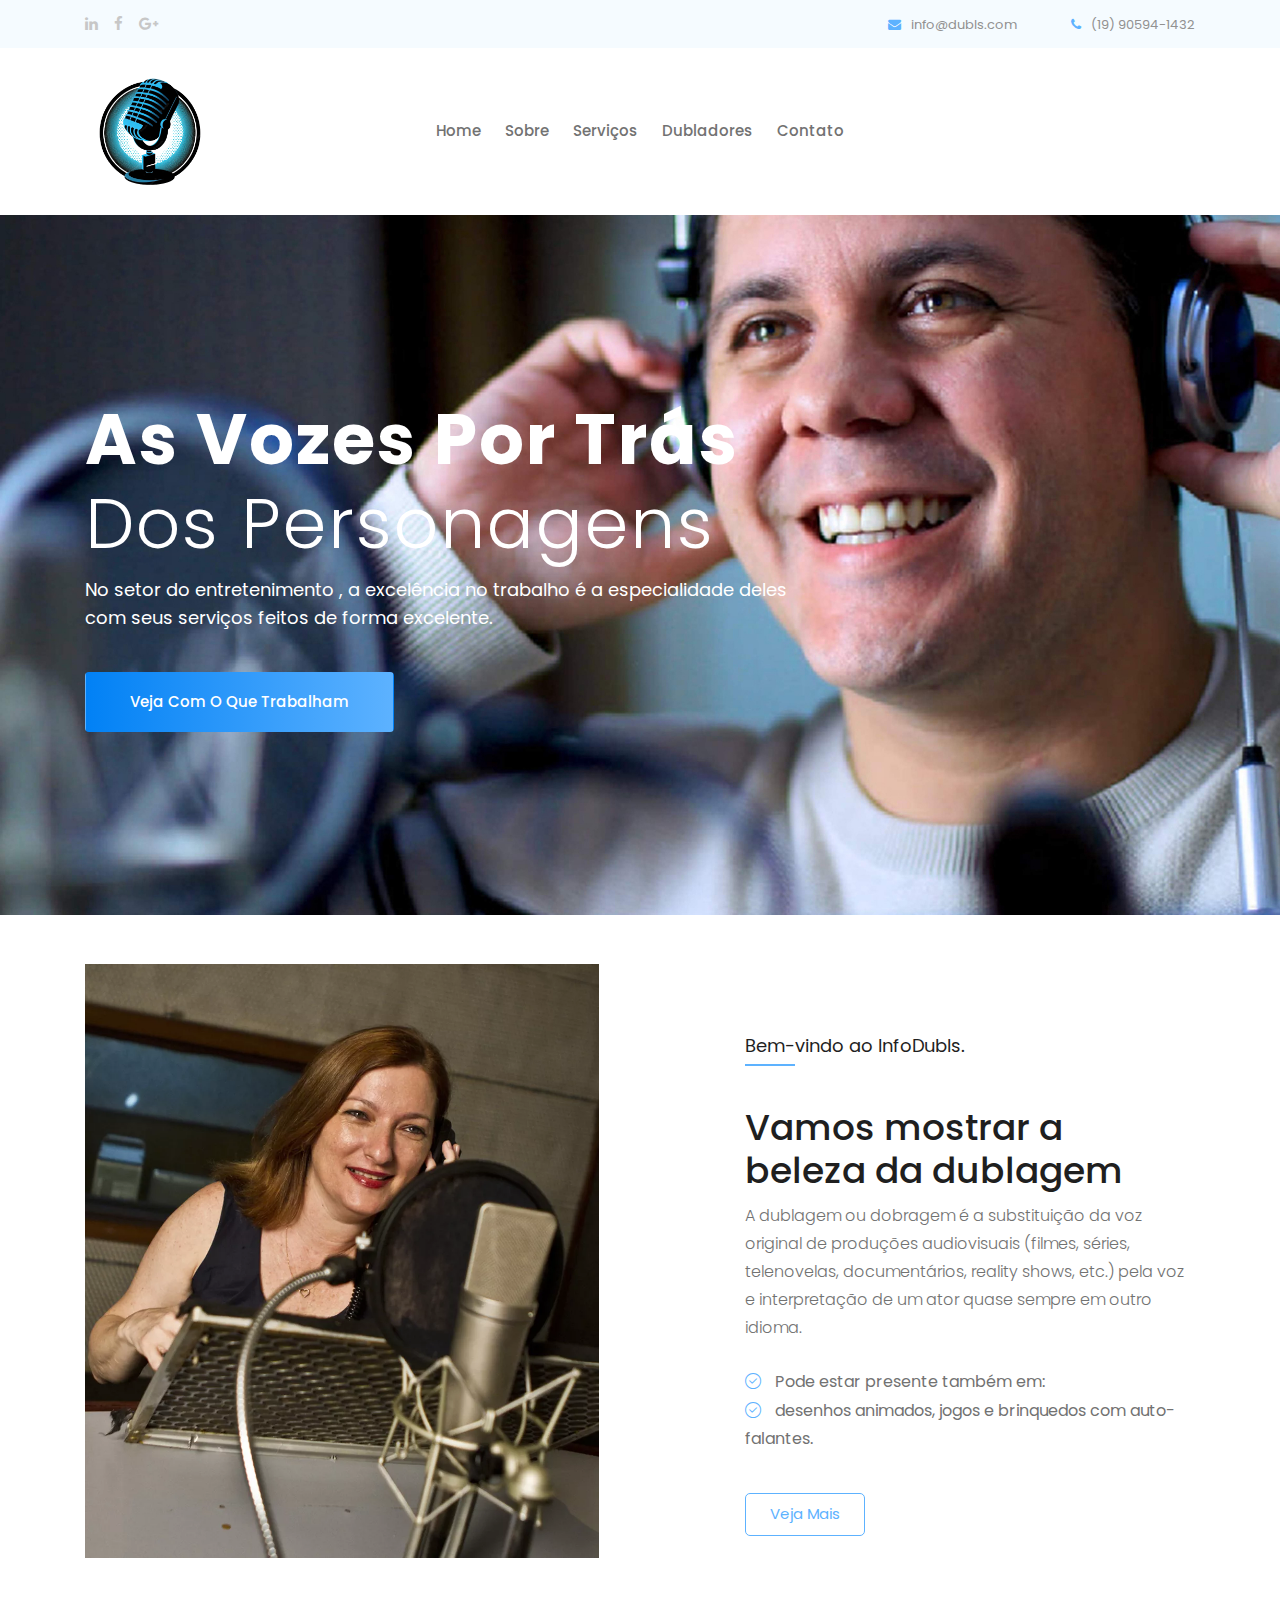
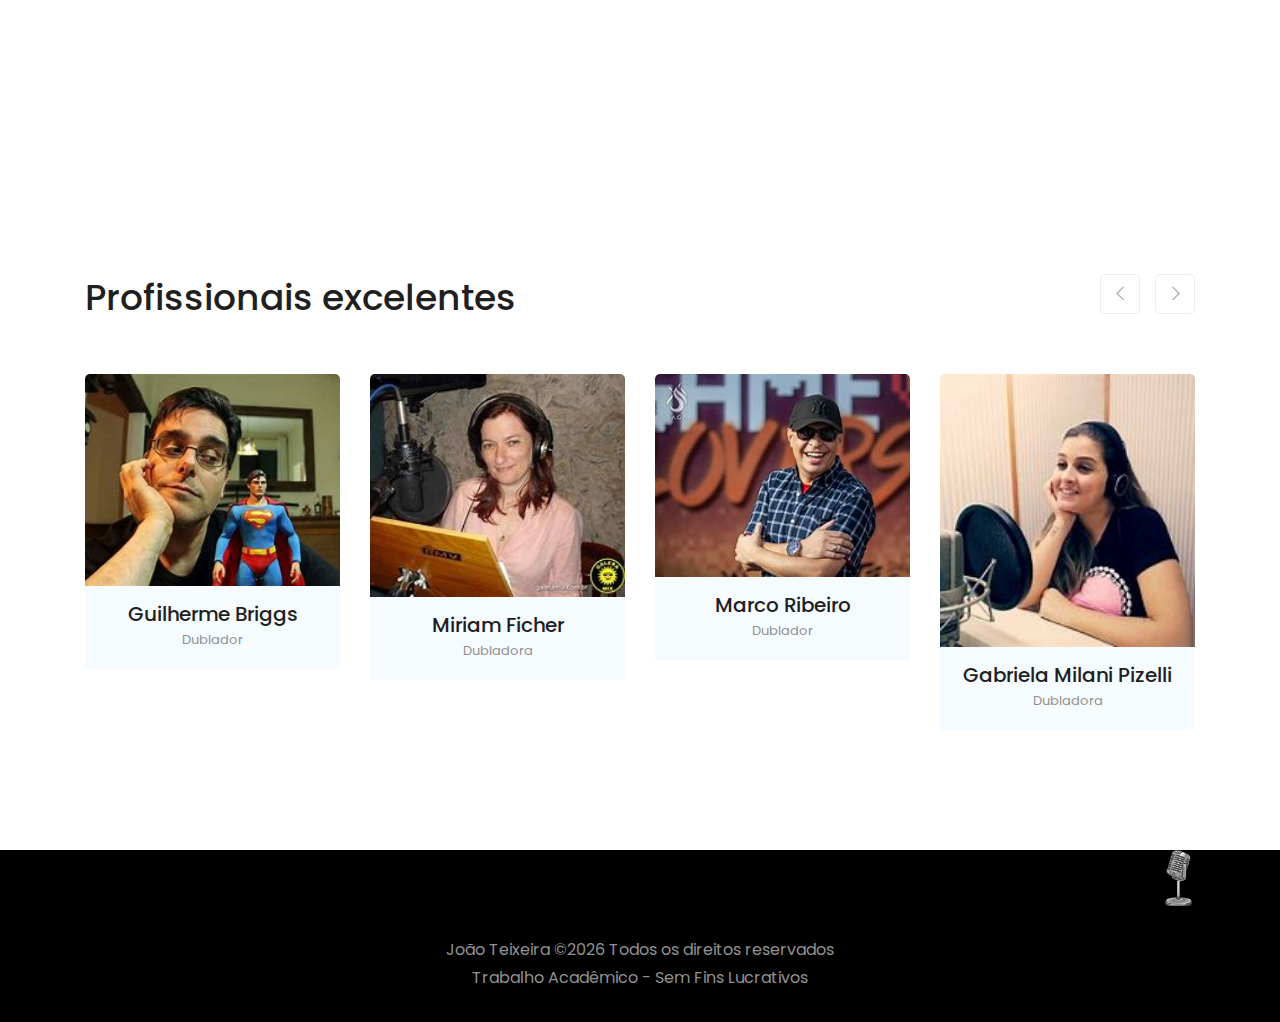
<file: index.html>
<!doctype html>
<html class="no-js" lang="pt-br">

<head>
    <meta charset="utf-8">
    <meta http-equiv="x-ua-compatible" content="ie=edge">
    <title>Dublagem</title>
    <meta name="description" content="">
    <meta name="viewport" content="width=device-width, initial-scale=1">

    <!-- <link rel="manifest" href="site.webmanifest"> -->
    <link rel="shortcut icon" type="image/x-icon" href="img/favicon.png">
    <!-- Place favicon.ico in the root directory -->

    <!-- CSS here -->
    <link rel="stylesheet" href="css/bootstrap.min.css">
    <link rel="stylesheet" href="css/owl.carousel.min.css">
    <link rel="stylesheet" href="css/magnific-popup.css">
    <link rel="stylesheet" href="css/font-awesome.min.css">
    <link rel="stylesheet" href="css/themify-icons.css">
    <link rel="stylesheet" href="css/nice-select.css">
    <link rel="stylesheet" href="css/flaticon.css">
    <link rel="stylesheet" href="css/gijgo.css">
    <link rel="stylesheet" href="css/animate.css">
    <link rel="stylesheet" href="css/slicknav.css">
    <link rel="stylesheet" href="css/style.css">
    <!-- <link rel="stylesheet" href="css/responsive.css"> -->
</head>

<body>
    <!--[if lte IE 9]>
            <p class="browserupgrade">You are using an <strong>outdated</strong> browser. Please <a href="https://browsehappy.com/">upgrade your browser</a> to improve your experience and security.</p>
        <![endif]-->

    <!-- header-start -->
    <header>
        <div class="header-area ">
            <div class="header-top_area">
                <div class="container">
                    <div class="row">
                        <div class="col-xl-6 col-md-6 ">
                            <div class="social_media_links">
                                <a href="#">
                                    <i class="fa fa-linkedin"></i>
                                </a>
                                <a href="#">
                                    <i class="fa fa-facebook"></i>
                                </a>
                                <a href="#">
                                    <i class="fa fa-google-plus"></i>
                                </a>
                            </div>
                        </div>
                        <div class="col-xl-6 col-md-6">
                            <div class="short_contact_list">
                                <ul>
                                    <li><a href="#"> <i class="fa fa-envelope"></i> info@dubls.com</a></li>
                                    <li><a href="#"> <i class="fa fa-phone"></i> (19) 90594-1432</a></li>
                                </ul>
                            </div>
                        </div>
                    </div>
                </div>
            </div>
            <div id="sticky-header" class="main-header-area">
                <div class="container">
                    <div class="row align-items-center">
                        <div class="col-xl-3 col-lg-2">
                            <div class="logo">
                                <a href="index.html">
                                    <img src="img/logo.png" width="130" height="130"   alt="">
                                </a>
                            </div>
                        </div>
                        <div class="col-xl-6 col-lg-7">
                            <div class="main-menu  d-none d-lg-block">
                                <nav>
                                    <ul id="navigation">
                                        <li><a class="active" href="index.html">Home</a></li>
                                        <li><a href="about.html">Sobre</a></li> 
                                        <li><a href="Department.html">Serviços</a></li> 
                                        <li><a href="Doctors.html">Dubladores</a></li>
                                        <li><a href="contact.html">Contato</a></li>
                                    </ul>
                                </nav>
                            </div>
                        </div>
                        <div class="col-12">
                            <div class="mobile_menu d-block d-lg-none"></div>
                        </div>
                    </div>
                </div>
            </div>
        </div>
    </header>
    <!-- header-end -->

    <!-- slider_area_start -->
    <div class="slider_area">
        <div class="slider_active owl-carousel">
            <div class="single_slider  d-flex align-items-center slider_bg_2">
                <div class="container">
                    <div class="row">
                        <div class="col-xl-12">
                            <div class="slider_text ">
                                <h3 class="ajeitar"> <span>As vozes por trás</span> <br> dos personagens</h3>
                                <p class="ajeitar">No setor do entretenimento , a excelência no trabalho é a especialidade deles<br> com seus serviços feitos de forma excelente.</p>
                                <a href="Department.html" class="boxed-btn3">Veja com o que trabalham</a>
                            </div>
                        </div>
                    </div>
                </div>
            </div>
            <div class="single_slider  d-flex align-items-center slider_bg_1">
                <div class="container">
                    <div class="row">
                        <div class="col-xl-12">
                            <div class="slider_text ">
                                <h3 class="ajeitar"> <span>As vozes por trás</span> <br>
                                    dos personagens</h3>
                                    <p class="ajeitar">No setor do entretenimento , a excelência no trabalho é a especialidade deles<br> com seus serviços feitos de forma excelente.</p>
                                <a href="Department.html" class="boxed-btn3">Veja com o que trabalham</a>
                            </div>
                        </div>
                    </div>
                </div>
            </div>
            <div class="single_slider  d-flex align-items-center slider_bg_3">
                <div class="container">
                    <div class="row">
                        <div class="col-xl-12">
                            <div class="slider_text ">
                                <h3 class="ajeitar"> <span>As vozes por trás</span> <br>
                                    dos personagens</h3>
                                    <p class="ajeitar">No setor do entretenimento , a excelência no trabalho é a especialidade deles<br> com seus serviços feitos de forma excelente.</p>
                                <a href="Department.html" class="boxed-btn3">Veja com o que trabalham</a>
                            </div>
                        </div>
                    </div>
                </div>
            </div>
        </div>
    </div>
    <!-- slider_area_end -->

    <!-- welcome_docmed_area_start -->
    <div class="welcome_docmed_area">
        <div class="container">
            <div class="row">
                <div class="col-xl-6 col-lg-6">
                    <div class="welcome_thumb">
                        <div class="thumb_1">
                            <img src="img/about/2.png" alt="">
                        </div>
                        <div class="thumb_2">
                            <img src="img/about/1.png"  alt="">
                        </div>
                    </div>
                </div>
                <div class="col-xl-6 col-lg-6">
                    <div class="welcome_docmed_info">
                        <h2>Bem-vindo ao InfoDubls.</h2>
                        <h3>Vamos mostrar a<br>
                                beleza da dublagem</h3>
                        <p>A dublagem ou dobragem é a substituição da voz original de produções audiovisuais (filmes, séries, telenovelas, documentários, reality shows, etc.) pela voz e interpretação de um ator quase sempre em outro idioma.</p>
                        <ul>
                            <li> <i class="flaticon-right"></i> Pode estar presente também em: </li>
                            <li> <i class="flaticon-right"></i> desenhos animados, jogos e brinquedos com auto-falantes.</li>
                            
                        </ul>
                        <a href="about.html" class="boxed-btn3-white-2">Veja Mais</a>
                    </div>
                </div>
            </div>
        </div>
    </div>
    <!-- welcome_docmed_area_end -->

   
    <!-- expert_doctors_area_start -->
    <div class="expert_doctors_area">
        <div class="container">
            <div class="row">
                <div class="col-xl-12">
                    <div class="doctors_title mb-55">
                        <h3>Profissionais excelentes</h3>
                    </div>
                </div>
            </div>
            <div class="row">
                <div class="col-xl-12">
                    <div class="expert_active owl-carousel">
                        <div class="single_expert">
                            <div class="expert_thumb">
                                <img src="img/experts/1.png" alt="">
                            </div>
                            <div class="experts_name text-center">
                                <h3>Guilherme Briggs</h3>
                                <span>Dublador</span>
                            </div>
                        </div>
                        <div class="single_expert">
                            <div class="expert_thumb">
                                <img src="img/experts/2.png" alt="">
                            </div>
                            <div class="experts_name text-center">
                                <h3>Miriam Ficher</h3>
                                <span>Dubladora</span>
                            </div>
                        </div>
                        <div class="single_expert">
                            <div class="expert_thumb">
                                <img src="img/experts/3.png" alt="">
                            </div>
                            <div class="experts_name text-center">
                                <h3>Marco Ribeiro</h3>
                                <span>Dublador</span>
                            </div>
                        </div>
                        <div class="single_expert">
                            <div class="expert_thumb">
                                <img src="img/experts/4.png" alt="">
                            </div>
                            <div class="experts_name text-center">
                                <h3>Gabriela Milani Pizelli</h3>
                                <span>Dubladora</span>
                            </div>
                        </div>
                        <div class="single_expert">
                            <div class="expert_thumb">
                                <img src="img/experts/5.png" alt="">
                            </div>
                            <div class="experts_name text-center">
                                <h3>Francisco Júnior</h3>
                                <span>Dublador</span>
                            </div>
                        </div>
                        <div class="single_expert">
                            <div class="expert_thumb">
                                <img src="img/experts/6.png" alt="">
                            </div>
                            <div class="experts_name text-center">
                                <h3>Priscila Amorim</h3>
                                <span>Dubladora</span>
                            </div>
                        </div>
                    </div>
                </div>
            </div>
        </div>
    </div>
    <!-- expert_doctors_area_end -->

   

<!-- footer start -->
    <footer class="footer">
            <div class="copy-right_text">
                <div class="container">
                    <div class="ancora"> <a href="#"> <img src="img/fone.png" height="7%" ></a></div>
                    <div class="footer_border"></div>
                    <div class="row">
                        <div class="col-xl-12">
                            <p class="copy_right text-center">
                                <!-- Link back to Colorlib can't be removed. Template is licensed under CC BY 3.0. -->
                                João Teixeira &copy;<script>document.write(new Date().getFullYear());</script> Todos os direitos reservados
<!-- Link back to Colorlib can't be removed. Template is licensed under CC BY 3.0. -->
                            </p>
                            <p class="copy_right text-center">
                                <!-- Link back to Colorlib can't be removed. Template is licensed under CC BY 3.0. -->
                                Trabalho Acadêmico - Sem Fins Lucrativos</a>
<!-- Link back to Colorlib can't be removed. Template is licensed under CC BY 3.0. -->
                            </p>
                        </div>
                    </div>
                </div>
            </div>
        </footer>
<!-- footer end  -->
    <!-- link that opens popup -->

    <!-- form itself end-->
    <form id="test-form" class="white-popup-block mfp-hide">
        <div class="popup_box ">
            <div class="popup_inner">
                <h3>Make an Appointment</h3>
                <form action="#">
                    <div class="row">
                        <div class="col-xl-6">
                            <input id="datepicker" placeholder="Pick date">
                        </div>
                        <div class="col-xl-6">
                            <input id="datepicker2" placeholder="Suitable time">
                        </div>
                        <div class="col-xl-6">
                            <select class="form-select wide" id="default-select" class="">
                                <option data-display="Select Department">Department</option>
                                <option value="1">Eye Care</option>
                                <option value="2">Physical Therapy</option>
                                <option value="3">Dental Care</option>
                            </select>
                        </div>
                        <div class="col-xl-6">
                            <select class="form-select wide" id="default-select" class="">
                                <option data-display="Doctors">Doctors</option>
                                <option value="1">Mirazul Alom</option>
                                <option value="2">Monzul Alom</option>
                                <option value="3">Azizul Isalm</option>
                            </select>
                        </div>
                        <div class="col-xl-6">
                            <input type="text"  placeholder="Name">
                        </div>
                        <div class="col-xl-6">
                            <input type="text"  placeholder="Phone no.">
                        </div>
                        <div class="col-xl-12">
                            <input type="email"  placeholder="Email">
                        </div>
                        <div class="col-xl-12">
                            <button type="submit" class="boxed-btn3">Confirm</button>
                        </div>
                    </div>
                </form>
            </div>
        </div>
    </form>
    <!-- form itself end -->

    <!-- JS here -->
    <script src="js/vendor/modernizr-3.5.0.min.js"></script>
    <script src="js/vendor/jquery-1.12.4.min.js"></script>
    <script src="js/popper.min.js"></script>
    <script src="js/bootstrap.min.js"></script>
    <script src="js/owl.carousel.min.js"></script>
    <script src="js/isotope.pkgd.min.js"></script>
    <script src="js/ajax-form.js"></script>
    <script src="js/waypoints.min.js"></script>
    <script src="js/jquery.counterup.min.js"></script>
    <script src="js/imagesloaded.pkgd.min.js"></script>
    <script src="js/scrollIt.js"></script>
    <script src="js/jquery.scrollUp.min.js"></script>
    <script src="js/wow.min.js"></script>
    <script src="js/nice-select.min.js"></script>
    <script src="js/jquery.slicknav.min.js"></script>
    <script src="js/jquery.magnific-popup.min.js"></script>
    <script src="js/plugins.js"></script>
    <script src="js/gijgo.min.js"></script>
    <!--contact js-->
    <script src="js/contact.js"></script>
    <script src="js/jquery.ajaxchimp.min.js"></script>
    <script src="js/jquery.form.js"></script>
    <script src="js/jquery.validate.min.js"></script>
    <script src="js/mail-script.js"></script>

    <script src="js/main.js"></script>
    <script>
        $('#datepicker').datepicker({
            iconsLibrary: 'fontawesome',
            icons: {
                rightIcon: '<span class="fa fa-caret-down"></span>'
            }
        });
        $('#datepicker2').datepicker({
            iconsLibrary: 'fontawesome',
            icons: {
                rightIcon: '<span class="fa fa-caret-down"></span>'
            }

        });
    $(document).ready(function() {
    $('.js-example-basic-multiple').select2();
});
    </script>
</body>

</html>
</file>
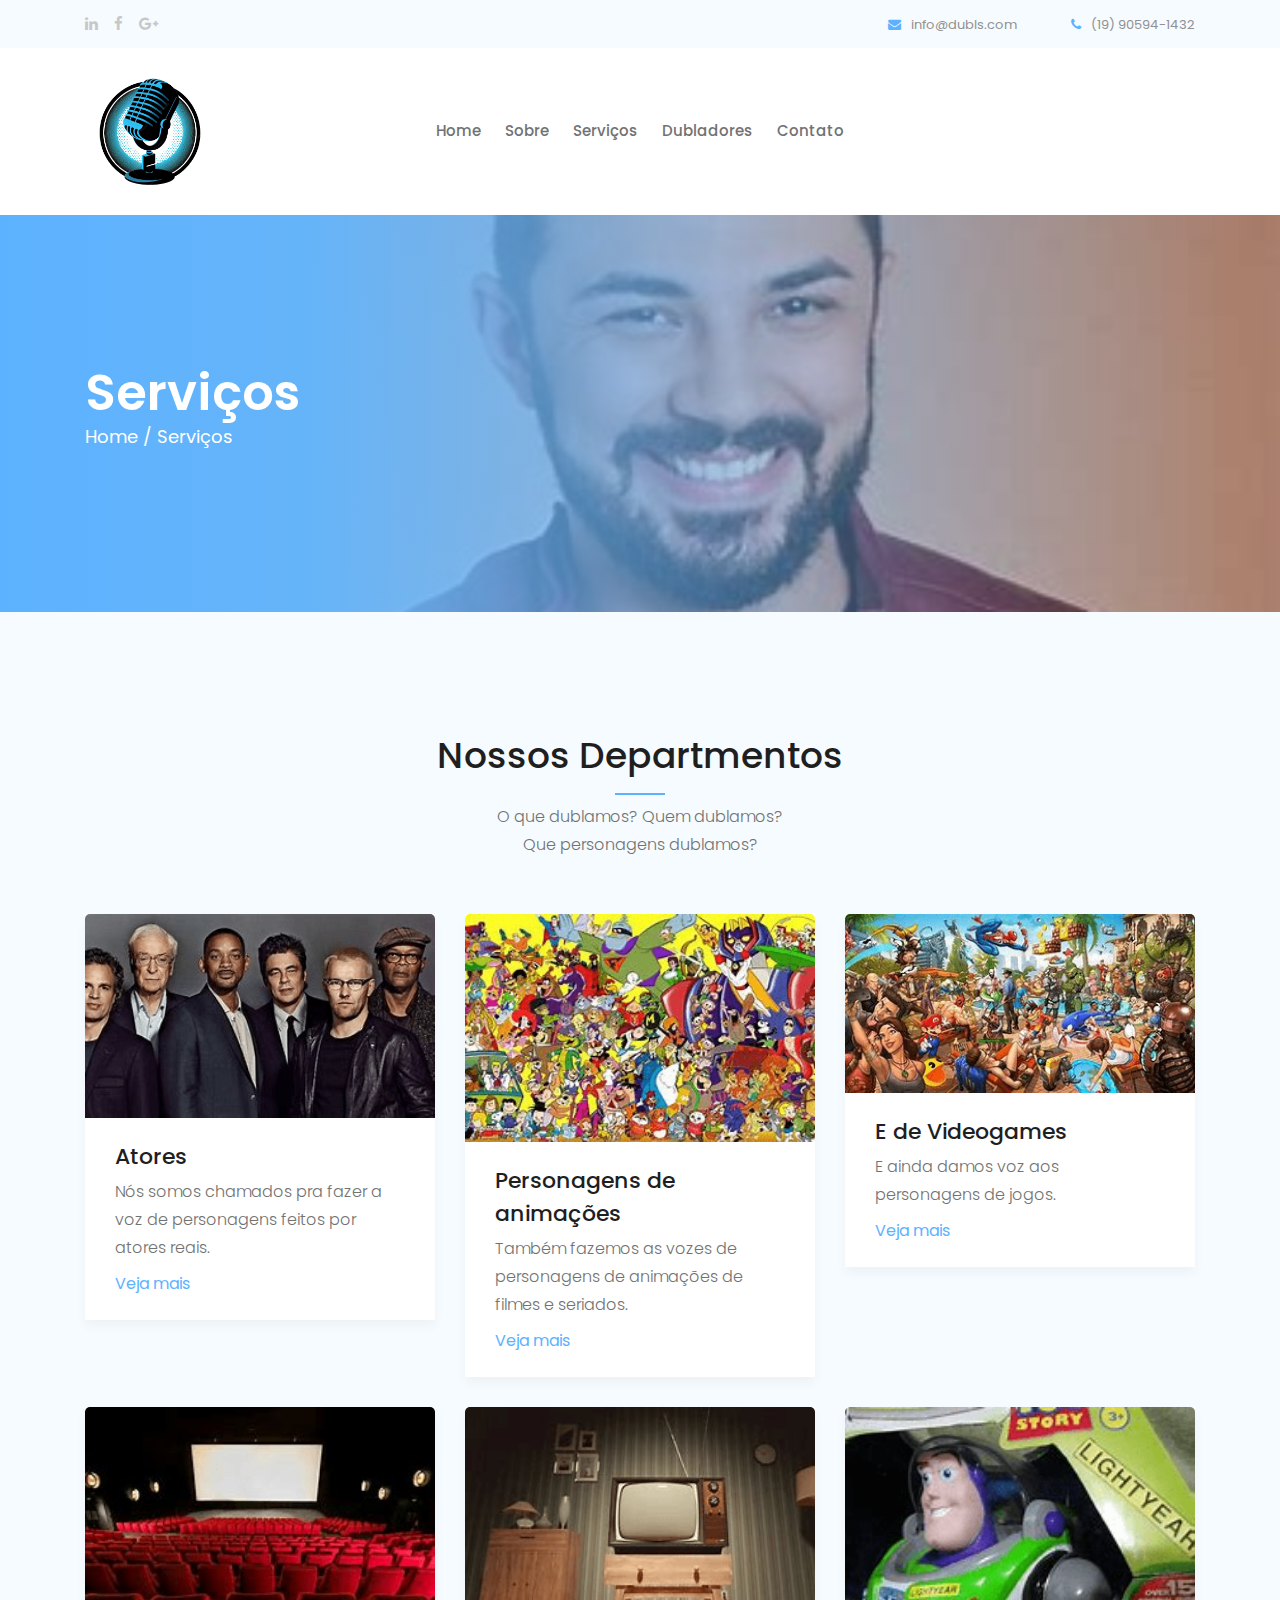
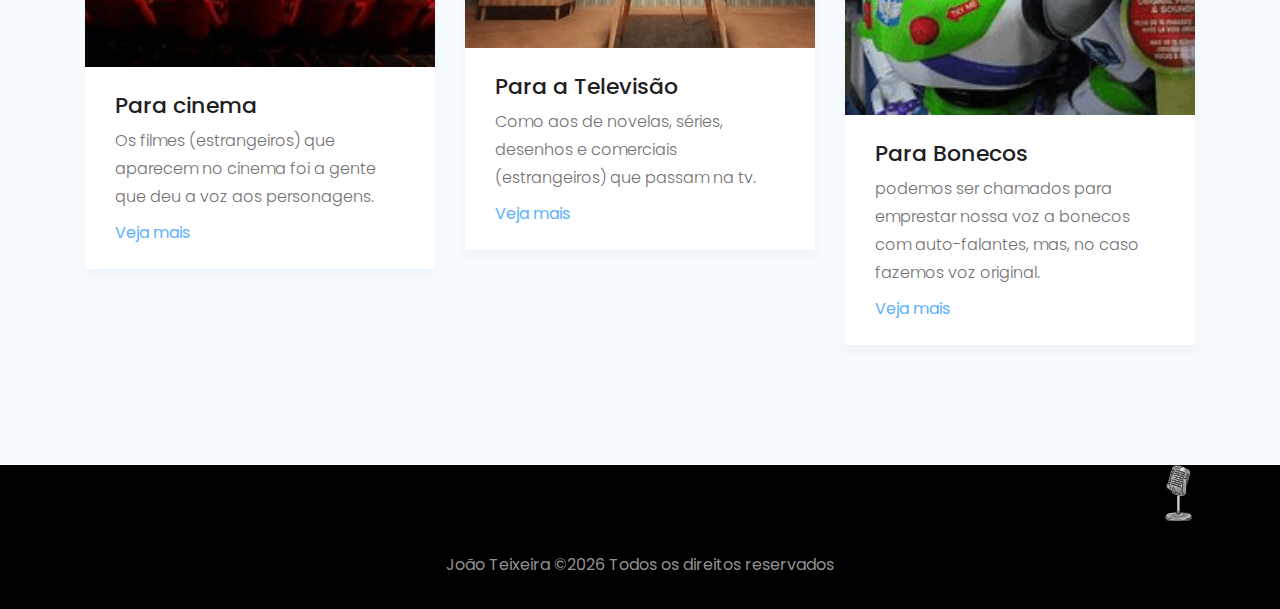
<file: Department.html>
<!doctype html>
<html class="no-js" lang="zxx">

<head>
    <meta charset="utf-8">
    <meta http-equiv="x-ua-compatible" content="ie=edge">
    <title>Departamento</title>
    <meta name="description" content="">
    <meta name="viewport" content="width=device-width, initial-scale=1">

    <!-- <link rel="manifest" href="site.webmanifest"> -->
    <link rel="shortcut icon" type="image/x-icon" href="img/favicon.png">
    <!-- Place favicon.ico in the root directory -->

    <!-- CSS here -->
    <link rel="stylesheet" href="css/bootstrap.min.css">
    <link rel="stylesheet" href="css/owl.carousel.min.css">
    <link rel="stylesheet" href="css/magnific-popup.css">
    <link rel="stylesheet" href="css/font-awesome.min.css">
    <link rel="stylesheet" href="css/themify-icons.css">
    <link rel="stylesheet" href="css/nice-select.css">
    <link rel="stylesheet" href="css/flaticon.css">
    <link rel="stylesheet" href="css/gijgo.css">
    <link rel="stylesheet" href="css/animate.css">
    <link rel="stylesheet" href="css/slicknav.css">
    <link rel="stylesheet" href="css/style.css">
    <!-- <link rel="stylesheet" href="css/responsive.css"> -->
</head>

<body>
    <!--[if lte IE 9]>
            <p class="browserupgrade">You are using an <strong>outdated</strong> browser. Please <a href="https://browsehappy.com/">upgrade your browser</a> to improve your experience and security.</p>
        <![endif]-->

    <!-- header-start -->
    <header>
        <div class="header-area ">
            <div class="header-top_area">
                <div class="container">
                    <div class="row">
                        <div class="col-xl-6 col-md-6 ">
                            <div class="social_media_links">
                                <a href="#">
                                    <i class="fa fa-linkedin"></i>
                                </a>
                                <a href="#">
                                    <i class="fa fa-facebook"></i>
                                </a>
                                <a href="#">
                                    <i class="fa fa-google-plus"></i>
                                </a>
                            </div>
                        </div>
                        <div class="col-xl-6 col-md-6">
                            <div class="short_contact_list">
                                <ul>
                                    <li><a href="#"> <i class="fa fa-envelope"></i> info@dubls.com</a></li>
                                    <li><a href="#"> <i class="fa fa-phone"></i> (19) 90594-1432</a></li>
                                </ul>
                            </div>
                        </div>
                    </div>
                </div>
            </div>
            <div id="sticky-header" class="main-header-area">
                <div class="container">
                    <div class="row align-items-center">
                        <div class="col-xl-3 col-lg-2">
                            <div class="logo">
                                <a href="index.html">
                                    <img src="img/logo.png" width="130" height="130"   alt="">
                                </a>
                            </div>
                        </div>
                        <div class="col-xl-6 col-lg-7">
                            <div class="main-menu  d-none d-lg-block">
                                <nav>
                                    <ul id="navigation">
                                        <li><a href="index.html">home</a></li>
                                        <li><a href="about.html">Sobre</a></li> 
                                        <li><a class="active" href="Department.html">Serviços</a></li>
                                        <li><a href="Doctors.html">Dubladores</a></li>
                                        <li><a href="contact.html">Contato</a></li>
                                    </ul>
                                </nav>
                            </div>
                        </div>
                        <div class="col-12">
                            <div class="mobile_menu d-block d-lg-none"></div>
                        </div>
                    </div>
                </div>
            </div>
        </div>
    </header>
    <!-- header-end -->


    <!-- bradcam_area_start  -->
    <div class="bradcam_area breadcam_bg_2 bradcam_overlay">
        <div class="container">
            <div class="row">
                <div class="col-xl-12">
                    <div class="bradcam_text">
                        <h3>Serviços</h3>
                        <p><a href="index.html">Home /</a> Serviços</p>
                    </div>
                </div>
            </div>
        </div>
    </div>
    <!-- bradcam_area_end  -->
    <!-- offers_area_start -->
    <div class="our_department_area">
        <div class="container">
            <div class="row">
                <div class="col-xl-12">
                    <div class="section_title text-center mb-55">
                        <h3>Nossos Departmentos</h3>
                        <p>O que dublamos? Quem dublamos? <br>
                            Que personagens dublamos? </p>
                    </div>
                </div>
            </div>
            <div class="row">
                <div class="col-xl-4 col-md-6 col-lg-4">
                    <div class="single_department">
                        <div class="department_thumb">
                            <img src="img/department/1.png" alt="">
                        </div>
                        <div class="department_content">
                            <h3><a href="#">Atores</a></h3>
                            <p>Nós somos chamados pra fazer a voz de personagens feitos por atores reais.</p>
                            <a href="#" class="learn_more">Veja mais</a>
                        </div>
                    </div>
                </div>
                <div class="col-xl-4 col-md-6 col-lg-4">
                    <div class="single_department">
                        <div class="department_thumb">
                            <img src="img/department/2.png" alt="">
                        </div>
                        <div class="department_content">
                            <h3><a href="#">Personagens de animações</a></h3>
                            <p>Também fazemos as vozes de personagens de animações de filmes e seriados.</p>
                            <a href="#" class="learn_more">Veja mais</a>
                        </div>
                    </div>
                </div>
                <div class="col-xl-4 col-md-6 col-lg-4">
                    <div class="single_department">
                        <div class="department_thumb">
                            <img src="img/department/3.png" alt="">
                        </div>
                        <div class="department_content">
                            <h3><a href="#">E de Videogames</a></h3>
                            <p>E ainda damos voz aos personagens de jogos.</p>
                            <a href="#" class="learn_more">Veja mais</a>
                        </div>
                    </div>
                </div>
                <div class="col-xl-4 col-md-6 col-lg-4">
                    <div class="single_department">
                        <div class="department_thumb">
                            <img src="img/department/4.png" alt="">
                        </div>
                        <div class="department_content">
                            <h3><a href="#">Para cinema</a></h3>
                            <p>Os filmes (estrangeiros) que aparecem no cinema foi a gente que deu a voz aos personagens.</p>
                            <a href="#" class="learn_more">Veja mais</a>
                        </div>
                    </div>
                </div>
                <div class="col-xl-4 col-md-6 col-lg-4">
                    <div class="single_department">
                        <div class="department_thumb">
                            <img src="img/department/5.png" alt="">
                        </div>
                        <div class="department_content">
                            <h3><a href="#">Para a Televisão</a></h3>
                            <p>Como aos de novelas, séries, desenhos e comerciais (estrangeiros) que passam na tv.</p>
                            <a href="#" class="learn_more">Veja mais</a>
                        </div>
                    </div>
                </div>
                <div class="col-xl-4 col-md-6 col-lg-4">
                    <div class="single_department">
                        <div class="department_thumb">
                            <img src="img/department/6.png" alt="">
                        </div>
                        <div class="department_content">
                            <h3><a href="#">Para Bonecos</a></h3>
                            <p>podemos ser chamados para emprestar nossa voz a bonecos com auto-falantes, mas, no caso fazemos voz original.</p>
                            <a href="#" class="learn_more">Veja mais</a>
                        </div>
                    </div>
                </div>
            </div>
        </div>
    </div>
    <!-- offers_area_end -->


    <footer class="footer">
        <div class="copy-right_text">
            <div class="container">
                <div class="ancora"> <a href="#"> <img src="img/fone.png" height="7%" ></a></div>
                <div class="footer_border"></div>
                <div class="row">
                    <div class="col-xl-12">
                        <p class="copy_right text-center">
                            <!-- Link back to Colorlib can't be removed. Template is licensed under CC BY 3.0. -->
                            João Teixeira &copy;<script>document.write(new Date().getFullYear());</script> Todos os direitos reservados
<!-- Link back to Colorlib can't be removed. Template is licensed under CC BY 3.0. -->
                        </p>
                    </div>
                </div>
            </div>
        </div>
    </footer>
<!-- footer end  -->
    <!-- link that opens popup -->

    

    <!-- JS here -->
    <script src="js/vendor/modernizr-3.5.0.min.js"></script>
    <script src="js/vendor/jquery-1.12.4.min.js"></script>
    <script src="js/popper.min.js"></script>
    <script src="js/bootstrap.min.js"></script>
    <script src="js/owl.carousel.min.js"></script>
    <script src="js/isotope.pkgd.min.js"></script>
    <script src="js/ajax-form.js"></script>
    <script src="js/waypoints.min.js"></script>
    <script src="js/jquery.counterup.min.js"></script>
    <script src="js/imagesloaded.pkgd.min.js"></script>
    <script src="js/scrollIt.js"></script>
    <script src="js/jquery.scrollUp.min.js"></script>
    <script src="js/wow.min.js"></script>
    <script src="js/nice-select.min.js"></script>
    <script src="js/jquery.slicknav.min.js"></script>
    <script src="js/jquery.magnific-popup.min.js"></script>
    <script src="js/plugins.js"></script>
    <script src="js/gijgo.min.js"></script>
    <!--contact js-->
    <script src="js/contact.js"></script>
    <script src="js/jquery.ajaxchimp.min.js"></script>
    <script src="js/jquery.form.js"></script>
    <script src="js/jquery.validate.min.js"></script>
    <script src="js/mail-script.js"></script>

    <script src="js/main.js"></script>
    <script>
        $('#datepicker').datepicker({
            iconsLibrary: 'fontawesome',
            icons: {
                rightIcon: '<span class="fa fa-caret-down"></span>'
            }
        });
        $('#datepicker2').datepicker({
            iconsLibrary: 'fontawesome',
            icons: {
                rightIcon: '<span class="fa fa-caret-down"></span>'
            }

        });
    $(document).ready(function() {
    $('.js-example-basic-multiple').select2();
});
    </script>
</body>

</html>
</file>
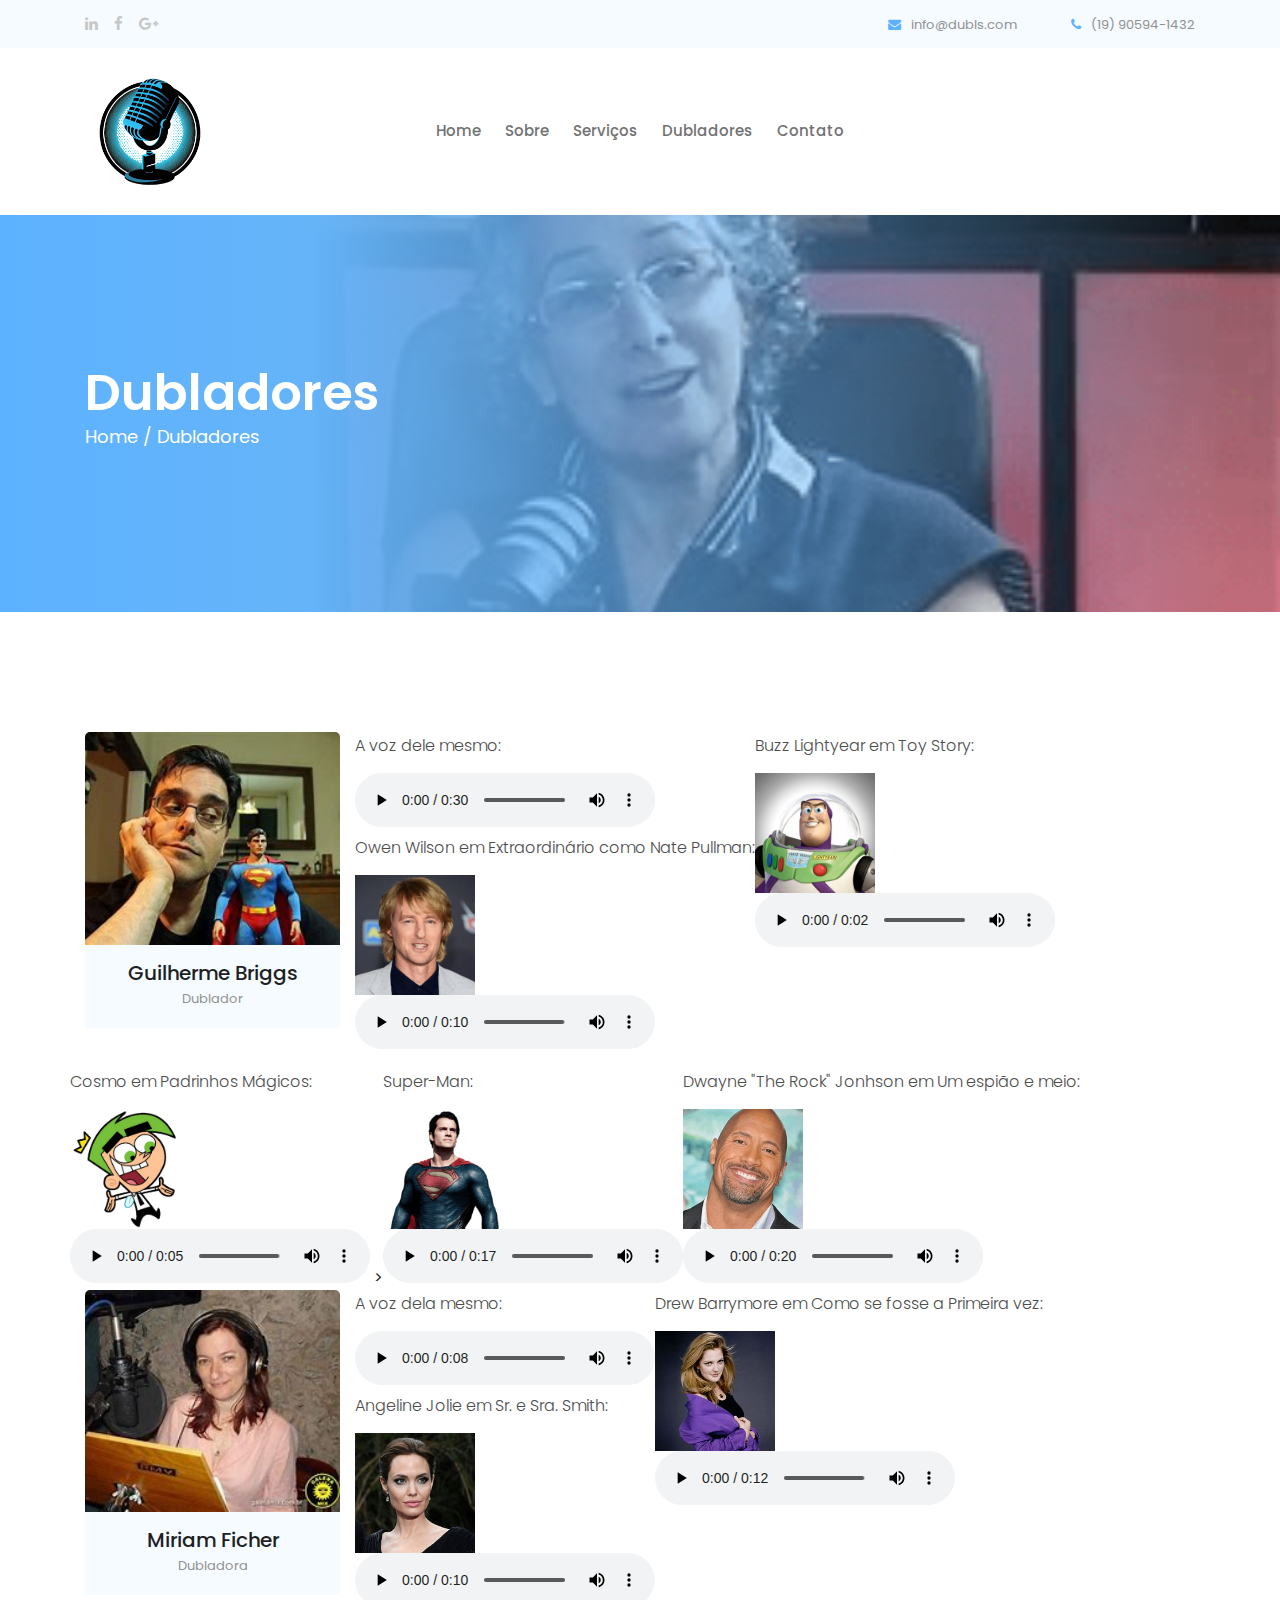
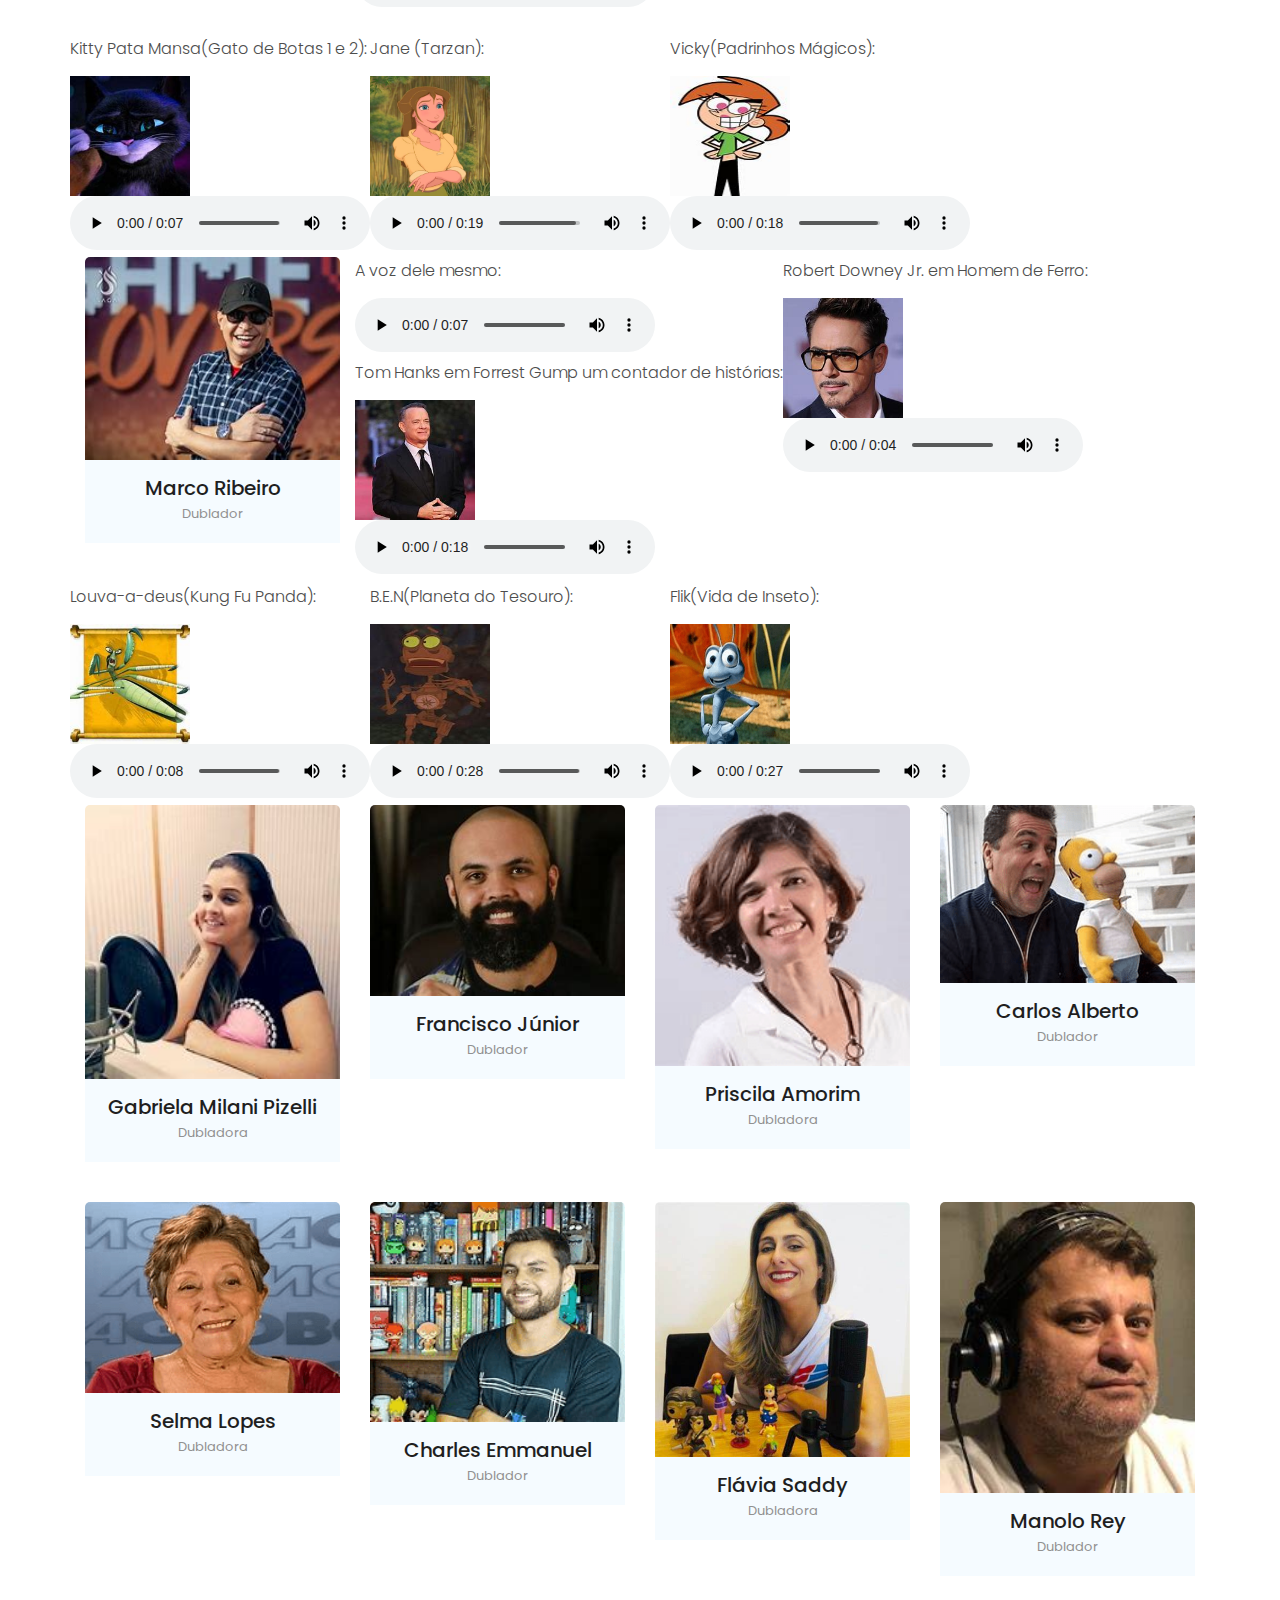
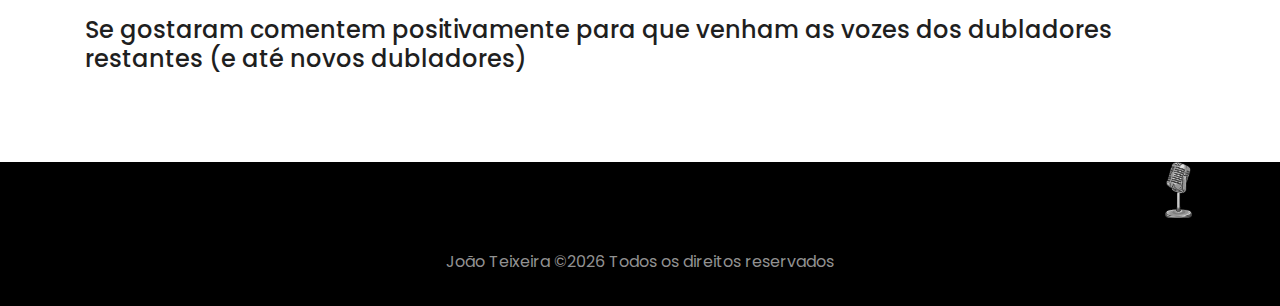
<file: Doctors.html>
<!doctype html>
<html class="no-js" lang="zxx">

<head>
    <meta charset="utf-8">
    <meta http-equiv="x-ua-compatible" content="ie=edge">
    <title>Dubladores</title>
    <meta name="description" content="">
    <meta name="viewport" content="width=device-width, initial-scale=1">

    <!-- <link rel="manifest" href="site.webmanifest"> -->
    <link rel="shortcut icon" type="image/x-icon" href="img/favicon.png">
    <!-- Place favicon.ico in the root directory -->

    <!-- CSS here -->
    <link rel="stylesheet" href="css/bootstrap.min.css">
    <link rel="stylesheet" href="css/owl.carousel.min.css">
    <link rel="stylesheet" href="css/magnific-popup.css">
    <link rel="stylesheet" href="css/font-awesome.min.css">
    <link rel="stylesheet" href="css/themify-icons.css">
    <link rel="stylesheet" href="css/nice-select.css">
    <link rel="stylesheet" href="css/flaticon.css">
    <link rel="stylesheet" href="css/gijgo.css">
    <link rel="stylesheet" href="css/animate.css">
    <link rel="stylesheet" href="css/slicknav.css">
    <link rel="stylesheet" href="css/style.css">
    <!-- <link rel="stylesheet" href="css/responsive.css"> -->
</head>

<body>
    <!--[if lte IE 9]>
            <p class="browserupgrade">You are using an <strong>outdated</strong> browser. Please <a href="https://browsehappy.com/">upgrade your browser</a> to improve your experience and security.</p>
        <![endif]-->

    <!-- header-start -->
    <header>
        <div class="header-area ">
            <div class="header-top_area">
                <div class="container">
                    <div class="row">
                        <div class="col-xl-6 col-md-6 ">
                            <div class="social_media_links">
                                <a href="#">
                                    <i class="fa fa-linkedin"></i>
                                </a>
                                <a href="#">
                                    <i class="fa fa-facebook"></i>
                                </a>
                                <a href="#">
                                    <i class="fa fa-google-plus"></i>
                                </a>
                            </div>
                        </div>
                        <div class="col-xl-6 col-md-6">
                            <div class="short_contact_list">
                                <ul>
                                    <li><a href="#"> <i class="fa fa-envelope"></i> info@dubls.com</a></li>
                                    <li><a href="#"> <i class="fa fa-phone"></i> (19) 90594-1432</a></li>
                                </ul>
                            </div>
                        </div>
                    </div>
                </div>
            </div>
            <div id="sticky-header" class="main-header-area">
                <div class="container">
                    <div class="row align-items-center">
                        <div class="col-xl-3 col-lg-2">
                            <div class="logo">
                                <a href="index.html">
                                    <img src="img/logo.png" width="130" height="130"   alt="">
                                </a>
                            </div>
                        </div>
                        <div class="col-xl-6 col-lg-7">
                            <div class="main-menu  d-none d-lg-block">
                                <nav>
                                    <ul id="navigation">
                                        <li><a href="index.html">home</a></li>
                                        <li><a href="about.html">Sobre</a></li> 
                                        <li><a href="Department.html">Serviços</a></li>
                                        <li><a class="active" href="Doctors.html">Dubladores</a></li>
                                        <li><a href="contact.html">Contato</a></li>
                                    </ul>
                                </nav>
                            </div>
                        </div>
                        <div class="col-12">
                            <div class="mobile_menu d-block d-lg-none"></div>
                        </div>
                    </div>
                </div>
            </div>
        </div>
    </header>
    <!-- header-end -->

    <!-- bradcam_area_start  -->
    <div class="bradcam_area breadcam_bg_3 bradcam_overlay">
        <div class="container">
            <div class="row">
                <div class="col-xl-12">
                    <div class="bradcam_text">
                        <h3>Dubladores</h3>
                        <p><a href="index.html">Home /</a> Dubladores</p>
                    </div>
                </div>
            </div>
        </div>
    </div>
    <!-- bradcam_area_end  -->

    <!-- expert_doctors_area_start -->
    <div class="expert_doctors_area doctor_page">
        <div class="container">
            <div class="row">
                <div class="col-md-6 col-lg-3">
                    <div class="single_expert mb-40">
                        <div class="expert_thumb">
                            <img src="img/experts/1.png" alt="">
                        </div>
                        <div class="experts_name text-center">
                            <h3>Guilherme Briggs</h3>
                            <span>Dublador</span>
                        </div>
                    </div>
                </div>
                <div>
                <p>A voz dele mesmo:</p>
                    <audio controls> 
                        <source src= " img/audio/1.mp3" type="audio/mpeg">
                    </audio>
                
                    <p>Owen Wilson em Extraordinário como Nate Pullman:</p>
                        <div>
                            <img src="img/audio/1.png"  width="120" height="120">
                        </div>
                        <audio controls> 
                            <source src= " img/audio/2.mp3" type="audio/mpeg">
                        </audio>
                    </div>
                    <div>
                    <p>Buzz Lightyear em Toy Story:</p>
                        <div>
                            <img src="img/audio/2.png"  width="120" height="120">
                        </div>
                        <audio controls> 
                            <source src= " img/audio/3.mp3" type="audio/mpeg">
                        </audio>
                    </div>
                    <div>
                    <p>Cosmo em Padrinhos Mágicos:</p>
                    <div>
                        <img src="img/audio/3.png"  width="120" height="120">
                    </div>
                <audio controls> 
                    <source src= " img/audio/4.mp3" type="audio/mpeg">
                </audio>
           >     </div>
           <div>
                    <p>Super-Man:</p>
                    <div>
                        <img src="img/audio/4.png"  width="120" height="120">
                    </div>
                    <audio controls> 
                        <source src= " img/audio/5.mp3" type="audio/mpeg">
                    </audio>
                </div>
                <div>
                    <p>Dwayne "The Rock" Jonhson em Um espião e meio:</p>
                    <div>
                        <img src="img/audio/5.png"  width="120" height="120">
                    </div>
                    <audio controls> 
                        <source src= " img/audio/6.mp3" type="audio/mpeg">
                    </audio>
            </div>
        </div>
               
                    
                   
            
            <div class="row">
                <div class="col-md-6 col-lg-3">
                    <div class="single_expert mb-40">
                        <div class="expert_thumb">
                            <img src="img/experts/2.png" alt="">
                        </div>
                        <div class="experts_name text-center">
                            <h3>Miriam Ficher</h3>
                            <span>Dubladora</span>
                        </div>
                    </div>
                </div>

                <div>
                    <p>A voz dela mesmo:</p>
                    <audio controls> 
                        <source src= " img/audio/7.mp3" type="audio/mpeg">
                    </audio>
                
                    <p>Angeline Jolie em Sr. e Sra. Smith:</p>
                        <div>
                            <img src="img/audio/6.png"  width="120" height="120">
                        </div>
                        <audio controls> 
                            <source src= " img/audio/8.mp3" type="audio/mpeg">
                        </audio>
                </div>
                <div>
                    <p>Drew Barrymore em Como se fosse a Primeira vez:</p>
                        <div>
                            <img src="img/audio/7.png"  width="120" height="120">
                        </div>
                        <audio controls> 
                            <source src= " img/audio/9.mp3" type="audio/mpeg">
                        </audio>
                </div>
                <div>
                    <p>Kitty Pata Mansa(Gato de Botas 1 e 2):</p>
                    <div>
                        <img src="img/audio/8.png"  width="120" height="120">
                    </div>
                <audio controls> 
                    <source src= " img/audio/10.mp3" type="audio/mpeg">
                </audio>
                </div>
                <div>
                    <p>Jane (Tarzan):</p>
                    <div>
                        <img src="img/audio/9.png"  width="120" height="120">
                    </div>
                    <audio controls> 
                        <source src= " img/audio/11.mp3" type="audio/mpeg">
                    </audio>
                </div>
                <div>
                    <p>Vicky(Padrinhos Mágicos):</p>
                    <div>
                        <img src="img/audio/10.png"  width="120" height="120">
                    </div>
                    <audio controls> 
                        <source src= " img/audio/12.mp3" type="audio/mpeg">
                    </audio>
                </div>
            </div>
            <div class="row">
                <div class="col-md-6 col-lg-3">
                    <div class="single_expert mb-40">
                        <div class="expert_thumb">
                            <img src="img/experts/3.png" alt="">
                        </div>
                        <div class="experts_name text-center">
                            <h3>Marco Ribeiro</h3>
                            <span>Dublador</span>
                        </div>
                    </div>
                </div>

                <div>
                    <p>A voz dele mesmo:</p>
                    <audio controls> 
                        <source src= " img/audio/13.mp3" type="audio/mpeg">
                    </audio>
                    <p>Tom Hanks em Forrest Gump um contador de histórias:</p>
                        <div>
                            <img src="img/audio/11.png"  width="120" height="120">
                        </div>
                        <audio controls> 
                            <source src= " img/audio/14.mp3" type="audio/mpeg">
                        </audio>
                </div>
                <div>
                    <p>Robert Downey Jr. em Homem de Ferro:</p>
                        <div>
                            <img src="img/audio/12.png"  width="120" height="120">
                        </div>
                        <audio controls> 
                            <source src= " img/audio/15.mp3" type="audio/mpeg">
                        </audio>
                </div>
                <div>
                    <p>Louva-a-deus(Kung Fu Panda):</p>
                    <div>
                        <img src="img/audio/13.png"  width="120" height="120">
                    </div>
                <audio controls> 
                    <source src= " img/audio/16.mp3" type="audio/mpeg">
                </audio>
                </div>
                <div>
                    <p>B.E.N(Planeta do Tesouro):</p>
                    <div>
                        <img src="img/audio/14.png"  width="120" height="120">
                    </div>
                    <audio controls> 
                        <source src= " img/audio/17.mp3" type="audio/mpeg">
                    </audio>
                </div>
                <div>
                    <p>Flik(Vida de Inseto):</p>
                    <div>
                        <img src="img/audio/15.png"  width="120" height="120">
                    </div>
                    <audio controls> 
                        <source src= " img/audio/18.mp3" type="audio/mpeg">
                    </audio>
                </div>
            </div>

            <div class="row">   
                <div class="col-md-6 col-lg-3">
                    <div class="single_expert mb-40">
                        <div class="expert_thumb">
                            <img src="img/experts/4.png" alt="">
                        </div>
                        <div class="experts_name text-center">
                            <h3>Gabriela Milani Pizelli</h3>
                            <span>Dubladora</span>
                        </div>
                    </div>
                </div>

                



                <div class="col-md-6 col-lg-3">
                    <div class="single_expert mb-40">
                        <div class="expert_thumb">
                            <img src="img/experts/5.png" alt="">
                        </div>
                        <div class="experts_name text-center">
                            <h3>Francisco Júnior</h3>
                            <span>Dublador</span>
                        </div>
                    </div>
                </div>

               


                <div class="col-md-6 col-lg-3">
                    <div class="single_expert mb-40">
                        <div class="expert_thumb">
                            <img src="img/experts/6.png" alt="">
                        </div>
                        <div class="experts_name text-center">
                            <h3>Priscila Amorim</h3>
                            <span>Dubladora</span>
                        </div>
                    </div>
                </div>

                

                <div class="col-md-6 col-lg-3">
                    <div class="single_expert mb-40">
                        <div class="expert_thumb">
                            <img src="img/experts/7.png" alt="">
                        </div>
                        <div class="experts_name text-center">
                            <h3>Carlos Alberto</h3>
                            <span>Dublador</span>
                        </div>
                    </div>
                </div>

               

                <div class="col-md-6 col-lg-3">
                    <div class="single_expert mb-40">
                        <div class="expert_thumb">
                            <img src="img/experts/8.png" alt="">
                        </div>
                        <div class="experts_name text-center">
                            <h3>Selma Lopes</h3>
                            <span>Dubladora</span>
                        </div>
                    </div>
                </div>

                


                <div class="col-md-6 col-lg-3">
                    <div class="single_expert mb-40">
                        <div class="expert_thumb">
                            <img src="img/experts/9.png" alt="">
                        </div>
                        <div class="experts_name text-center">
                            <h3>Charles Emmanuel</h3>
                            <span>Dublador</span>
                        </div>
                    </div>
                </div>

                <div class="col-md-6 col-lg-3">
                    <div class="single_expert mb-40">
                        <div class="expert_thumb">
                            <img src="img/experts/10.png" alt="">
                        </div>
                        <div class="experts_name text-center">
                            <h3>Flávia Saddy</h3>
                            <span>Dubladora</span>
                        </div>
                    </div>
                </div>

                <div class="col-md-6 col-lg-3">
                    <div class="single_expert mb-40">
                        <div class="expert_thumb">
                            <img src="img/experts/11.png" alt="">
                        </div>
                        <div class="experts_name text-center">
                            <h3>Manolo Rey</h3>
                            <span>Dublador</span>
                        </div>
                    </div>
                </div>
            </div>
            <h3><span>Se gostaram comentem positivamente para que venham as vozes dos dubladores restantes (e até novos dubladores)</span></h3>
            
        </div>
    </div>


    <!-- expert_doctors_area_end -->

    

<!-- footer start -->
    <footer class="footer">
        <div class="copy-right_text">
            <div class="container">
                <div class="ancora"> <a href="#"> <img src="img/fone.png" height="7%" ></a></div>
                <div class="footer_border"></div>
                <div class="row">
                    <div class="col-xl-12">
                        <p class="copy_right text-center">
                            <!-- Link back to Colorlib can't be removed. Template is licensed under CC BY 3.0. -->
                            João Teixeira &copy;<script>document.write(new Date().getFullYear());</script> Todos os direitos reservados
<!-- Link back to Colorlib can't be removed. Template is licensed under CC BY 3.0. -->
                        </p>
                        </div>
                    </div>
                </div>
            </div>
        </footer>
<!-- footer end  -->
    <!-- link that opens popup -->

    

    <!-- JS here -->
    <script src="js/vendor/modernizr-3.5.0.min.js"></script>
    <script src="js/vendor/jquery-1.12.4.min.js"></script>
    <script src="js/popper.min.js"></script>
    <script src="js/bootstrap.min.js"></script>
    <script src="js/owl.carousel.min.js"></script>
    <script src="js/isotope.pkgd.min.js"></script>
    <script src="js/ajax-form.js"></script>
    <script src="js/waypoints.min.js"></script>
    <script src="js/jquery.counterup.min.js"></script>
    <script src="js/imagesloaded.pkgd.min.js"></script>
    <script src="js/scrollIt.js"></script>
    <script src="js/jquery.scrollUp.min.js"></script>
    <script src="js/wow.min.js"></script>
    <script src="js/nice-select.min.js"></script>
    <script src="js/jquery.slicknav.min.js"></script>
    <script src="js/jquery.magnific-popup.min.js"></script>
    <script src="js/plugins.js"></script>
    <script src="js/gijgo.min.js"></script>
    <!--contact js-->
    <script src="js/contact.js"></script>
    <script src="js/jquery.ajaxchimp.min.js"></script>
    <script src="js/jquery.form.js"></script>
    <script src="js/jquery.validate.min.js"></script>
    <script src="js/mail-script.js"></script>

    <script src="js/main.js"></script>
    <script>
        $('#datepicker').datepicker({
            iconsLibrary: 'fontawesome',
            icons: {
                rightIcon: '<span class="fa fa-caret-down"></span>'
            }
        });
        $('#datepicker2').datepicker({
            iconsLibrary: 'fontawesome',
            icons: {
                rightIcon: '<span class="fa fa-caret-down"></span>'
            }

        });
    $(document).ready(function() {
    $('.js-example-basic-multiple').select2();
});
    </script>
</body>

</html>
</file>
<file: css/themify-icons.css>
@font-face {
	font-family: 'themify';
	src:url('../fonts/themify.eot?-fvbane');
	src:url('../fonts/themify.eot?#iefix-fvbane') format('embedded-opentype'),
		url('../fonts/themify.woff?-fvbane') format('woff'),
		url('../fonts/themify.ttf?-fvbane') format('truetype'),
		url('../fonts/themify.svg?-fvbane#themify') format('svg');
	font-weight: normal;
	font-style: normal;
}

[class^="ti-"], [class*=" ti-"] {
	font-family: 'themify';
	/* speak: none; */
	font-style: normal;
	font-weight: normal;
	font-variant: normal;
	text-transform: none;
	line-height: 1;

	/* Better Font Rendering =========== */
	-webkit-font-smoothing: antialiased;
	-moz-osx-font-smoothing: grayscale;
}

.ti-wand:before {
	content: "\e600";
}
.ti-volume:before {
	content: "\e601";
}
.ti-user:before {
	content: "\e602";
}
.ti-unlock:before {
	content: "\e603";
}
.ti-unlink:before {
	content: "\e604";
}
.ti-trash:before {
	content: "\e605";
}
.ti-thought:before {
	content: "\e606";
}
.ti-target:before {
	content: "\e607";
}
.ti-tag:before {
	content: "\e608";
}
.ti-tablet:before {
	content: "\e609";
}
.ti-star:before {
	content: "\e60a";
}
.ti-spray:before {
	content: "\e60b";
}
.ti-signal:before {
	content: "\e60c";
}
.ti-shopping-cart:before {
	content: "\e60d";
}
.ti-shopping-cart-full:before {
	content: "\e60e";
}
.ti-settings:before {
	content: "\e60f";
}
.ti-search:before {
	content: "\e610";
}
.ti-zoom-in:before {
	content: "\e611";
}
.ti-zoom-out:before {
	content: "\e612";
}
.ti-cut:before {
	content: "\e613";
}
.ti-ruler:before {
	content: "\e614";
}
.ti-ruler-pencil:before {
	content: "\e615";
}
.ti-ruler-alt:before {
	content: "\e616";
}
.ti-bookmark:before {
	content: "\e617";
}
.ti-bookmark-alt:before {
	content: "\e618";
}
.ti-reload:before {
	content: "\e619";
}
.ti-plus:before {
	content: "\e61a";
}
.ti-pin:before {
	content: "\e61b";
}
.ti-pencil:before {
	content: "\e61c";
}
.ti-pencil-alt:before {
	content: "\e61d";
}
.ti-paint-roller:before {
	content: "\e61e";
}
.ti-paint-bucket:before {
	content: "\e61f";
}
.ti-na:before {
	content: "\e620";
}
.ti-mobile:before {
	content: "\e621";
}
.ti-minus:before {
	content: "\e622";
}
.ti-medall:before {
	content: "\e623";
}
.ti-medall-alt:before {
	content: "\e624";
}
.ti-marker:before {
	content: "\e625";
}
.ti-marker-alt:before {
	content: "\e626";
}
.ti-arrow-up:before {
	content: "\e627";
}
.ti-arrow-right:before {
	content: "\e628";
}
.ti-arrow-left:before {
	content: "\e629";
}
.ti-arrow-down:before {
	content: "\e62a";
}
.ti-lock:before {
	content: "\e62b";
}
.ti-location-arrow:before {
	content: "\e62c";
}
.ti-link:before {
	content: "\e62d";
}
.ti-layout:before {
	content: "\e62e";
}
.ti-layers:before {
	content: "\e62f";
}
.ti-layers-alt:before {
	content: "\e630";
}
.ti-key:before {
	content: "\e631";
}
.ti-import:before {
	content: "\e632";
}
.ti-image:before {
	content: "\e633";
}
.ti-heart:before {
	content: "\e634";
}
.ti-heart-broken:before {
	content: "\e635";
}
.ti-hand-stop:before {
	content: "\e636";
}
.ti-hand-open:before {
	content: "\e637";
}
.ti-hand-drag:before {
	content: "\e638";
}
.ti-folder:before {
	content: "\e639";
}
.ti-flag:before {
	content: "\e63a";
}
.ti-flag-alt:before {
	content: "\e63b";
}
.ti-flag-alt-2:before {
	content: "\e63c";
}
.ti-eye:before {
	content: "\e63d";
}
.ti-export:before {
	content: "\e63e";
}
.ti-exchange-vertical:before {
	content: "\e63f";
}
.ti-desktop:before {
	content: "\e640";
}
.ti-cup:before {
	content: "\e641";
}
.ti-crown:before {
	content: "\e642";
}
.ti-comments:before {
	content: "\e643";
}
.ti-comment:before {
	content: "\e644";
}
.ti-comment-alt:before {
	content: "\e645";
}
.ti-close:before {
	content: "\e646";
}
.ti-clip:before {
	content: "\e647";
}
.ti-angle-up:before {
	content: "\e648";
}
.ti-angle-right:before {
	content: "\e649";
}
.ti-angle-left:before {
	content: "\e64a";
}
.ti-angle-down:before {
	content: "\e64b";
}
.ti-check:before {
	content: "\e64c";
}
.ti-check-box:before {
	content: "\e64d";
}
.ti-camera:before {
	content: "\e64e";
}
.ti-announcement:before {
	content: "\e64f";
}
.ti-brush:before {
	content: "\e650";
}
.ti-briefcase:before {
	content: "\e651";
}
.ti-bolt:before {
	content: "\e652";
}
.ti-bolt-alt:before {
	content: "\e653";
}
.ti-blackboard:before {
	content: "\e654";
}
.ti-bag:before {
	content: "\e655";
}
.ti-move:before {
	content: "\e656";
}
.ti-arrows-vertical:before {
	content: "\e657";
}
.ti-arrows-horizontal:before {
	content: "\e658";
}
.ti-fullscreen:before {
	content: "\e659";
}
.ti-arrow-top-right:before {
	content: "\e65a";
}
.ti-arrow-top-left:before {
	content: "\e65b";
}
.ti-arrow-circle-up:before {
	content: "\e65c";
}
.ti-arrow-circle-right:before {
	content: "\e65d";
}
.ti-arrow-circle-left:before {
	content: "\e65e";
}
.ti-arrow-circle-down:before {
	content: "\e65f";
}
.ti-angle-double-up:before {
	content: "\e660";
}
.ti-angle-double-right:before {
	content: "\e661";
}
.ti-angle-double-left:before {
	content: "\e662";
}
.ti-angle-double-down:before {
	content: "\e663";
}
.ti-zip:before {
	content: "\e664";
}
.ti-world:before {
	content: "\e665";
}
.ti-wheelchair:before {
	content: "\e666";
}
.ti-view-list:before {
	content: "\e667";
}
.ti-view-list-alt:before {
	content: "\e668";
}
.ti-view-grid:before {
	content: "\e669";
}
.ti-uppercase:before {
	content: "\e66a";
}
.ti-upload:before {
	content: "\e66b";
}
.ti-underline:before {
	content: "\e66c";
}
.ti-truck:before {
	content: "\e66d";
}
.ti-timer:before {
	content: "\e66e";
}
.ti-ticket:before {
	content: "\e66f";
}
.ti-thumb-up:before {
	content: "\e670";
}
.ti-thumb-down:before {
	content: "\e671";
}
.ti-text:before {
	content: "\e672";
}
.ti-stats-up:before {
	content: "\e673";
}
.ti-stats-down:before {
	content: "\e674";
}
.ti-split-v:before {
	content: "\e675";
}
.ti-split-h:before {
	content: "\e676";
}
.ti-smallcap:before {
	content: "\e677";
}
.ti-shine:before {
	content: "\e678";
}
.ti-shift-right:before {
	content: "\e679";
}
.ti-shift-left:before {
	content: "\e67a";
}
.ti-shield:before {
	content: "\e67b";
}
.ti-notepad:before {
	content: "\e67c";
}
.ti-server:before {
	content: "\e67d";
}
.ti-quote-right:before {
	content: "\e67e";
}
.ti-quote-left:before {
	content: "\e67f";
}
.ti-pulse:before {
	content: "\e680";
}
.ti-printer:before {
	content: "\e681";
}
.ti-power-off:before {
	content: "\e682";
}
.ti-plug:before {
	content: "\e683";
}
.ti-pie-chart:before {
	content: "\e684";
}
.ti-paragraph:before {
	content: "\e685";
}
.ti-panel:before {
	content: "\e686";
}
.ti-package:before {
	content: "\e687";
}
.ti-music:before {
	content: "\e688";
}
.ti-music-alt:before {
	content: "\e689";
}
.ti-mouse:before {
	content: "\e68a";
}
.ti-mouse-alt:before {
	content: "\e68b";
}
.ti-money:before {
	content: "\e68c";
}
.ti-microphone:before {
	content: "\e68d";
}
.ti-menu:before {
	content: "\e68e";
}
.ti-menu-alt:before {
	content: "\e68f";
}
.ti-map:before {
	content: "\e690";
}
.ti-map-alt:before {
	content: "\e691";
}
.ti-loop:before {
	content: "\e692";
}
.ti-location-pin:before {
	content: "\e693";
}
.ti-list:before {
	content: "\e694";
}
.ti-light-bulb:before {
	content: "\e695";
}
.ti-Italic:before {
	content: "\e696";
}
.ti-info:before {
	content: "\e697";
}
.ti-infinite:before {
	content: "\e698";
}
.ti-id-badge:before {
	content: "\e699";
}
.ti-hummer:before {
	content: "\e69a";
}
.ti-home:before {
	content: "\e69b";
}
.ti-help:before {
	content: "\e69c";
}
.ti-headphone:before {
	content: "\e69d";
}
.ti-harddrives:before {
	content: "\e69e";
}
.ti-harddrive:before {
	content: "\e69f";
}
.ti-gift:before {
	content: "\e6a0";
}
.ti-game:before {
	content: "\e6a1";
}
.ti-filter:before {
	content: "\e6a2";
}
.ti-files:before {
	content: "\e6a3";
}
.ti-file:before {
	content: "\e6a4";
}
.ti-eraser:before {
	content: "\e6a5";
}
.ti-envelope:before {
	content: "\e6a6";
}
.ti-download:before {
	content: "\e6a7";
}
.ti-direction:before {
	content: "\e6a8";
}
.ti-direction-alt:before {
	content: "\e6a9";
}
.ti-dashboard:before {
	content: "\e6aa";
}
.ti-control-stop:before {
	content: "\e6ab";
}
.ti-control-shuffle:before {
	content: "\e6ac";
}
.ti-control-play:before {
	content: "\e6ad";
}
.ti-control-pause:before {
	content: "\e6ae";
}
.ti-control-forward:before {
	content: "\e6af";
}
.ti-control-backward:before {
	content: "\e6b0";
}
.ti-cloud:before {
	content: "\e6b1";
}
.ti-cloud-up:before {
	content: "\e6b2";
}
.ti-cloud-down:before {
	content: "\e6b3";
}
.ti-clipboard:before {
	content: "\e6b4";
}
.ti-car:before {
	content: "\e6b5";
}
.ti-calendar:before {
	content: "\e6b6";
}
.ti-book:before {
	content: "\e6b7";
}
.ti-bell:before {
	content: "\e6b8";
}
.ti-basketball:before {
	content: "\e6b9";
}
.ti-bar-chart:before {
	content: "\e6ba";
}
.ti-bar-chart-alt:before {
	content: "\e6bb";
}
.ti-back-right:before {
	content: "\e6bc";
}
.ti-back-left:before {
	content: "\e6bd";
}
.ti-arrows-corner:before {
	content: "\e6be";
}
.ti-archive:before {
	content: "\e6bf";
}
.ti-anchor:before {
	content: "\e6c0";
}
.ti-align-right:before {
	content: "\e6c1";
}
.ti-align-left:before {
	content: "\e6c2";
}
.ti-align-justify:before {
	content: "\e6c3";
}
.ti-align-center:before {
	content: "\e6c4";
}
.ti-alert:before {
	content: "\e6c5";
}
.ti-alarm-clock:before {
	content: "\e6c6";
}
.ti-agenda:before {
	content: "\e6c7";
}
.ti-write:before {
	content: "\e6c8";
}
.ti-window:before {
	content: "\e6c9";
}
.ti-widgetized:before {
	content: "\e6ca";
}
.ti-widget:before {
	content: "\e6cb";
}
.ti-widget-alt:before {
	content: "\e6cc";
}
.ti-wallet:before {
	content: "\e6cd";
}
.ti-video-clapper:before {
	content: "\e6ce";
}
.ti-video-camera:before {
	content: "\e6cf";
}
.ti-vector:before {
	content: "\e6d0";
}
.ti-themify-logo:before {
	content: "\e6d1";
}
.ti-themify-favicon:before {
	content: "\e6d2";
}
.ti-themify-favicon-alt:before {
	content: "\e6d3";
}
.ti-support:before {
	content: "\e6d4";
}
.ti-stamp:before {
	content: "\e6d5";
}
.ti-split-v-alt:before {
	content: "\e6d6";
}
.ti-slice:before {
	content: "\e6d7";
}
.ti-shortcode:before {
	content: "\e6d8";
}
.ti-shift-right-alt:before {
	content: "\e6d9";
}
.ti-shift-left-alt:before {
	content: "\e6da";
}
.ti-ruler-alt-2:before {
	content: "\e6db";
}
.ti-receipt:before {
	content: "\e6dc";
}
.ti-pin2:before {
	content: "\e6dd";
}
.ti-pin-alt:before {
	content: "\e6de";
}
.ti-pencil-alt2:before {
	content: "\e6df";
}
.ti-palette:before {
	content: "\e6e0";
}
.ti-more:before {
	content: "\e6e1";
}
.ti-more-alt:before {
	content: "\e6e2";
}
.ti-microphone-alt:before {
	content: "\e6e3";
}
.ti-magnet:before {
	content: "\e6e4";
}
.ti-line-double:before {
	content: "\e6e5";
}
.ti-line-dotted:before {
	content: "\e6e6";
}
.ti-line-dashed:before {
	content: "\e6e7";
}
.ti-layout-width-full:before {
	content: "\e6e8";
}
.ti-layout-width-default:before {
	content: "\e6e9";
}
.ti-layout-width-default-alt:before {
	content: "\e6ea";
}
.ti-layout-tab:before {
	content: "\e6eb";
}
.ti-layout-tab-window:before {
	content: "\e6ec";
}
.ti-layout-tab-v:before {
	content: "\e6ed";
}
.ti-layout-tab-min:before {
	content: "\e6ee";
}
.ti-layout-slider:before {
	content: "\e6ef";
}
.ti-layout-slider-alt:before {
	content: "\e6f0";
}
.ti-layout-sidebar-right:before {
	content: "\e6f1";
}
.ti-layout-sidebar-none:before {
	content: "\e6f2";
}
.ti-layout-sidebar-left:before {
	content: "\e6f3";
}
.ti-layout-placeholder:before {
	content: "\e6f4";
}
.ti-layout-menu:before {
	content: "\e6f5";
}
.ti-layout-menu-v:before {
	content: "\e6f6";
}
.ti-layout-menu-separated:before {
	content: "\e6f7";
}
.ti-layout-menu-full:before {
	content: "\e6f8";
}
.ti-layout-media-right-alt:before {
	content: "\e6f9";
}
.ti-layout-media-right:before {
	content: "\e6fa";
}
.ti-layout-media-overlay:before {
	content: "\e6fb";
}
.ti-layout-media-overlay-alt:before {
	content: "\e6fc";
}
.ti-layout-media-overlay-alt-2:before {
	content: "\e6fd";
}
.ti-layout-media-left-alt:before {
	content: "\e6fe";
}
.ti-layout-media-left:before {
	content: "\e6ff";
}
.ti-layout-media-center-alt:before {
	content: "\e700";
}
.ti-layout-media-center:before {
	content: "\e701";
}
.ti-layout-list-thumb:before {
	content: "\e702";
}
.ti-layout-list-thumb-alt:before {
	content: "\e703";
}
.ti-layout-list-post:before {
	content: "\e704";
}
.ti-layout-list-large-image:before {
	content: "\e705";
}
.ti-layout-line-solid:before {
	content: "\e706";
}
.ti-layout-grid4:before {
	content: "\e707";
}
.ti-layout-grid3:before {
	content: "\e708";
}
.ti-layout-grid2:before {
	content: "\e709";
}
.ti-layout-grid2-thumb:before {
	content: "\e70a";
}
.ti-layout-cta-right:before {
	content: "\e70b";
}
.ti-layout-cta-left:before {
	content: "\e70c";
}
.ti-layout-cta-center:before {
	content: "\e70d";
}
.ti-layout-cta-btn-right:before {
	content: "\e70e";
}
.ti-layout-cta-btn-left:before {
	content: "\e70f";
}
.ti-layout-column4:before {
	content: "\e710";
}
.ti-layout-column3:before {
	content: "\e711";
}
.ti-layout-column2:before {
	content: "\e712";
}
.ti-layout-accordion-separated:before {
	content: "\e713";
}
.ti-layout-accordion-merged:before {
	content: "\e714";
}
.ti-layout-accordion-list:before {
	content: "\e715";
}
.ti-ink-pen:before {
	content: "\e716";
}
.ti-info-alt:before {
	content: "\e717";
}
.ti-help-alt:before {
	content: "\e718";
}
.ti-headphone-alt:before {
	content: "\e719";
}
.ti-hand-point-up:before {
	content: "\e71a";
}
.ti-hand-point-right:before {
	content: "\e71b";
}
.ti-hand-point-left:before {
	content: "\e71c";
}
.ti-hand-point-down:before {
	content: "\e71d";
}
.ti-gallery:before {
	content: "\e71e";
}
.ti-face-smile:before {
	content: "\e71f";
}
.ti-face-sad:before {
	content: "\e720";
}
.ti-credit-card:before {
	content: "\e721";
}
.ti-control-skip-forward:before {
	content: "\e722";
}
.ti-control-skip-backward:before {
	content: "\e723";
}
.ti-control-record:before {
	content: "\e724";
}
.ti-control-eject:before {
	content: "\e725";
}
.ti-comments-smiley:before {
	content: "\e726";
}
.ti-brush-alt:before {
	content: "\e727";
}
.ti-youtube:before {
	content: "\e728";
}
.ti-vimeo:before {
	content: "\e729";
}
.ti-twitter:before {
	content: "\e72a";
}
.ti-time:before {
	content: "\e72b";
}
.ti-tumblr:before {
	content: "\e72c";
}
.ti-skype:before {
	content: "\e72d";
}
.ti-share:before {
	content: "\e72e";
}
.ti-share-alt:before {
	content: "\e72f";
}
.ti-rocket:before {
	content: "\e730";
}
.ti-pinterest:before {
	content: "\e731";
}
.ti-new-window:before {
	content: "\e732";
}
.ti-microsoft:before {
	content: "\e733";
}
.ti-list-ol:before {
	content: "\e734";
}
.ti-linkedin:before {
	content: "\e735";
}
.ti-layout-sidebar-2:before {
	content: "\e736";
}
.ti-layout-grid4-alt:before {
	content: "\e737";
}
.ti-layout-grid3-alt:before {
	content: "\e738";
}
.ti-layout-grid2-alt:before {
	content: "\e739";
}
.ti-layout-column4-alt:before {
	content: "\e73a";
}
.ti-layout-column3-alt:before {
	content: "\e73b";
}
.ti-layout-column2-alt:before {
	content: "\e73c";
}
.ti-instagram:before {
	content: "\e73d";
}
.ti-google:before {
	content: "\e73e";
}
.ti-github:before {
	content: "\e73f";
}
.ti-flickr:before {
	content: "\e740";
}
.ti-facebook:before {
	content: "\e741";
}
.ti-dropbox:before {
	content: "\e742";
}
.ti-dribbble:before {
	content: "\e743";
}
.ti-apple:before {
	content: "\e744";
}
.ti-android:before {
	content: "\e745";
}
.ti-save:before {
	content: "\e746";
}
.ti-save-alt:before {
	content: "\e747";
}
.ti-yahoo:before {
	content: "\e748";
}
.ti-wordpress:before {
	content: "\e749";
}
.ti-vimeo-alt:before {
	content: "\e74a";
}
.ti-twitter-alt:before {
	content: "\e74b";
}
.ti-tumblr-alt:before {
	content: "\e74c";
}
.ti-trello:before {
	content: "\e74d";
}
.ti-stack-overflow:before {
	content: "\e74e";
}
.ti-soundcloud:before {
	content: "\e74f";
}
.ti-sharethis:before {
	content: "\e750";
}
.ti-sharethis-alt:before {
	content: "\e751";
}
.ti-reddit:before {
	content: "\e752";
}
.ti-pinterest-alt:before {
	content: "\e753";
}
.ti-microsoft-alt:before {
	content: "\e754";
}
.ti-linux:before {
	content: "\e755";
}
.ti-jsfiddle:before {
	content: "\e756";
}
.ti-joomla:before {
	content: "\e757";
}
.ti-html5:before {
	content: "\e758";
}
.ti-flickr-alt:before {
	content: "\e759";
}
.ti-email:before {
	content: "\e75a";
}
.ti-drupal:before {
	content: "\e75b";
}
.ti-dropbox-alt:before {
	content: "\e75c";
}
.ti-css3:before {
	content: "\e75d";
}
.ti-rss:before {
	content: "\e75e";
}
.ti-rss-alt:before {
	content: "\e75f";
}
</file>
<file: css/nice-select.css>
.nice-select {
  -webkit-tap-highlight-color: transparent;
  background-color: #fff;
  border-radius: 5px;
  border: solid 1px #e8e8e8;
  box-sizing: border-box;
  clear: both;
  cursor: pointer;
  display: block;
  float: left;
  font-family: inherit;
  font-size: 14px;
  font-weight: normal;
  height: 42px;
  line-height: 40px;
  outline: none;
  padding-left: 18px;
  padding-right: 30px;
  position: relative;
  text-align: left !important;
  -webkit-transition: all 0.2s ease-in-out;
  transition: all 0.2s ease-in-out;
  -webkit-user-select: none;
     -moz-user-select: none;
      -ms-user-select: none;
          user-select: none;
  white-space: nowrap;
  width: auto; }
  .nice-select:hover {
    border-color: #dbdbdb; }
  .nice-select:active, .nice-select.open, .nice-select:focus {
    border-color: #999; }


  .nice-select.disabled {
    border-color: #ededed;
    color: #999;
    pointer-events: none; }
    .nice-select.disabled:after {
      border-color: #cccccc; }
  .nice-select.wide {
    width: 100%; }
    .nice-select.wide .list {
      left: 0 !important;
      right: 0 !important; }
  .nice-select.right {
    float: right; }
    .nice-select.right .list {
      left: auto;
      right: 0; }
  .nice-select.small {
    font-size: 12px;
    height: 36px;
    line-height: 34px; }
    .nice-select.small:after {
      height: 4px;
      width: 4px; }
    .nice-select.small .option {
      line-height: 34px;
      min-height: 34px; }
  .nice-select .list {
    background-color: #fff;
    border-radius: 5px;
    box-shadow: 0 0 0 1px rgba(68, 68, 68, 0.11);
    box-sizing: border-box;
    margin-top: 4px;
    opacity: 0;
    overflow: hidden;
    padding: 0;
    pointer-events: none;
    position: absolute;
    top: 100%;
    left: 0;
    -webkit-transform-origin: 50% 0;
        -ms-transform-origin: 50% 0;
            transform-origin: 50% 0;
    -webkit-transform: scale(0.75) translateY(-21px);
        -ms-transform: scale(0.75) translateY(-21px);
            transform: scale(0.75) translateY(-21px);
    -webkit-transition: all 0.2s cubic-bezier(0.5, 0, 0, 1.25), opacity 0.15s ease-out;
    transition: all 0.2s cubic-bezier(0.5, 0, 0, 1.25), opacity 0.15s ease-out;
    z-index: 9; }
    .nice-select .list:hover .option:not(:hover) {
      background-color: transparent !important; }
  .nice-select .option {
    cursor: pointer;
    font-weight: 400;
    line-height: 40px;
    list-style: none;
    min-height: 40px;
    outline: none;
    padding-left: 18px;
    padding-right: 29px;
    text-align: left;
    -webkit-transition: all 0.2s;
    transition: all 0.2s; }
    .nice-select .option:hover, .nice-select .option.focus, .nice-select .option.selected.focus {
      background-color: #f6f6f6; }
    .nice-select .option.selected {
      font-weight: bold; }
    .nice-select .option.disabled {
      background-color: transparent;
      color: #999;
      cursor: default; }

.no-csspointerevents .nice-select .list {
  display: none; }

.no-csspointerevents .nice-select.open .list {
  display: block; }





  /* ,,,,,,,,,,,,,,,, */


  .nice-select:after {
    content: "\e64b";
    display: block;
    height: 5px;
    margin-top: -5px;
    pointer-events: none;
    position: absolute;
    right: 30px;
    top: 8px;
    transition: all 0.15s ease-in-out;
    width: 5px;
    font-family: 'themify';
    color: #ddd; }

    .nice-select.open:after {
 }
    .nice-select.open .list {
      opacity: 1;
      pointer-events: auto;
      -webkit-transform: scale(1) translateY(0);
          -ms-transform: scale(1) translateY(0);
              transform: scale(1) translateY(0); }
</file>
<file: css/flaticon.css>
/*
  	Flaticon icon font: Flaticon
  	Creation date: 24/09/2019 10:38
  	*/

@font-face {
  font-family: "Flaticon";
  src: url("../fonts/Flaticon.eot");
  src: url("../fonts/Flaticon.eot?#iefix") format("embedded-opentype"),
       url("../fonts/Flaticon.woff2") format("woff2"),
       url("../fonts/Flaticon.woff") format("woff"),
       url("../fonts/Flaticon.ttf") format("truetype"),
       url("../fonts/Flaticon.ttf") format("truetype"),
       url("../fonts/Flaticon.svg#Flaticon") format("svg");
  font-weight: normal;
  font-style: normal;
}

@media screen and (-webkit-min-device-pixel-ratio:0) {
  @font-face {
    font-family: "Flaticon";
    src: url("../fonts/Flaticon.svg#Flaticon") format("svg");
  }
}

[class^="flaticon-"]:before, [class*=" flaticon-"]:before,
[class^="flaticon-"]:after, [class*=" flaticon-"]:after {   
  font-family: Flaticon;
font-style: normal;
}

.flaticon-straight-quotes:before { content: "\f100"; }
.flaticon-electrocardiogram:before { content: "\f101"; }
.flaticon-emergency-call:before { content: "\f102"; }
.flaticon-first-aid-kit:before { content: "\f103"; }
.flaticon-right:before { content: "\f104"; }
</file>
<file: css/gijgo.css>
.gj-button {
    background-color: #f5f5f5;
    border: 1px solid #ddd;
    color: #000;
    border-radius: 3px;
    padding: 6px 10px;
    cursor: pointer;
}

.gj-unselectable {
    -webkit-touch-callout: none;
    -webkit-user-select: none;
    -khtml-user-select: none;
    -moz-user-select: none;
    -ms-user-select: none;
    user-select: none;
}

.gj-row {
    display: -webkit-box;
    display: -ms-flexbox;
    display: flex;
    -ms-flex-wrap: wrap;
    flex-wrap: wrap;
}

.gj-margin-left-5 {
    margin-left: 5px;
}

.gj-margin-left-10 {
    margin-left: 10px;
}

.gj-width-full {
    width: 100%;
}

.gj-cursor-pointer {
    cursor: pointer;
}

.gj-text-align-center {
    text-align: center;
}

.gj-font-size-16 {
    font-size: 16px;
}

.gj-hidden {
    display: none;
}

/** Material Design */
.gj-button-md {
    background: 0 0;
    border: none;
    border-radius: 2px;
    color: rgba(0, 0, 0, 0.87);
    position: relative;
    height: 36px;
    margin: 0;
    min-width: 64px;
    padding: 0 16px;
    display: inline-block;
    font-family: "Roboto","Helvetica","Arial",sans-serif;
    font-size: 1rem;
    font-weight: 500;
    text-transform: uppercase;
    letter-spacing: 0;
    overflow: hidden;
    will-change: box-shadow;
    transition: box-shadow .2s cubic-bezier(.4,0,1,1),background-color .2s cubic-bezier(.4,0,.2,1),color .2s cubic-bezier(.4,0,.2,1);
    outline: none;
    cursor: pointer;
    text-decoration: none;
    text-align: center;
    line-height: 36px;
    vertical-align: middle;
    overflow: hidden;
    -webkit-user-select: none;
    -moz-user-select: none;
    -ms-user-select: none;
    user-select: none;
}

.gj-button-md:hover {
    background-color: rgba(158,158,158,.2);
}

.gj-button-md:disabled {
    color: rgba(0,0,0,.26);
    background: 0 0;
}

.gj-button-md .material-icons,
.gj-button-md .gj-icon {
    vertical-align: middle;
    /*font-size: 1.3rem;
    margin-right: 4px;*/
}

.gj-button-md.gj-button-md-icon {
    width: 24px;
    height: 31px;
    min-width: 24px;
    padding: 0px;
    display: table;
}

.gj-button-md.gj-button-md-icon .material-icons,
.gj-button-md.gj-button-md-icon .gj-icon {
    display: table-cell;
    margin-right: 0px;
    width: 24px;
    height: 24px;
}

.gj-button-md.active {
    background-color: rgba(158,158,158,.4);
}

.gj-button-md-group {
    position: relative;
    display: inline-block;
    vertical-align: middle;
}

.gj-textbox-md {
    border: none;
    border-bottom: 1px solid rgba(0,0,0,.42);
    display: block;
    font-family: "Helvetica","Arial",sans-serif;
    font-size: 16px;
    line-height: 16px;
    padding: 4px 0px;
    margin: 0;
    width: 100%;
    background: 0 0;
    text-align: left;
    color: rgba(0,0,0,.87);
}

.gj-textbox-md:focus,
.gj-textbox-md:active {
    border-bottom: 2px solid rgba(0,0,0,.42);
    outline: none;
}

.gj-textbox-md::placeholder {
    color: #8e8e8e;
}

.gj-textbox-md:-ms-input-placeholder {
    color: #8e8e8e;
}

.gj-textbox-md::-ms-input-placeholder {
    color: #8e8e8e;
}

.gj-md-spacer-24 {
    min-width: 24px;
    width: 24px;
    display: inline-block;
}

.gj-md-spacer-32 {
    min-width: 32px;
    width: 32px;
    display: inline-block;
}

.gj-modal {
    position: fixed;
    top: 0;
    right: 0;
    bottom: 0;
    left: 0;
    z-index: 1203;
    display: none;
    overflow: hidden;
    -webkit-overflow-scrolling: touch;
    outline: 0;
    background-color: rgba(0, 0, 0, 0.54118);
    transition: 200ms ease opacity;
    will-change: opacity;
}

/* List */
ul.gj-list li [data-role="wrapper"] {
    display: table;
    width: 100%;
}

ul.gj-list li [data-role="checkbox"] {
    display: table-cell;
    vertical-align:middle;
    text-align:center;
}

ul.gj-list li [data-role="image"] {
    display: table-cell;
    vertical-align:middle;
    text-align:center;
}

ul.gj-list li [data-role="display"] {
    display: table-cell;
    vertical-align:middle;
    cursor: pointer;
}

ul.gj-list li [data-role="display"]:empty:before {
  content: "\200b"; /* unicode zero width space character */
}

/* List - Bootstrap */
ul.gj-list-bootstrap {
    padding-left: 0px;
    margin-bottom: 0px;
}

ul.gj-list-bootstrap li {
    padding: 0px;
}

ul.gj-list-bootstrap li [data-role="wrapper"] {
    padding: 0px 10px;
}

ul.gj-list-bootstrap li [data-role="checkbox"] {
    width: 24px;
    padding: 3px;
}

ul.gj-list-bootstrap li [data-role="image"] {
    width: 24px;
    height: 24px;
}

ul.gj-list-bootstrap li [data-role="display"] {
    padding: 8px 0px 8px 4px;
}

.list-group-item.active ul li, .list-group-item.active:focus ul li, .list-group-item.active:hover ul li {
    text-shadow: none;
    color:initial;
}

/* List - Material Design */
ul.gj-list-md {
    padding: 0px;
    list-style: none;
    list-style-type: none;
    line-height: 24px;
    letter-spacing: 0;
    color: #616161; /* Gray 700 */
}

ul.gj-list-md li {
    display: list-item;
    list-style-type: none;
    padding: 0px;
    min-height: unset;
    box-sizing: border-box;
    align-items: center;
    cursor: default;
    overflow: hidden;

    font-family: "Roboto","Helvetica","Arial",sans-serif;
    font-size: 16px;
    font-weight: 400;
    letter-spacing: .04em;
    line-height: 1;
    
    -webkit-flex-direction: row;
    -ms-flex-direction: row;
    flex-direction: row;
    -webkit-flex-wrap: nowrap;
    -ms-flex-wrap: nowrap;
    flex-wrap: nowrap;
}

ul.gj-list-md li [data-role="checkbox"] {
    height: 24px;
    width: 24px;
}

ul.gj-list-md li [data-role="image"] {
    height: 24px;
    width: 24px;
}

ul.gj-list-md li [data-role="display"] {
    padding: 8px 0px 8px 5px;
    order: 0;
    flex-grow: 2;
    text-decoration: none;
    box-sizing: border-box;
    align-items: center;
    text-align: left;
    color: rgba(0,0,0,.87);
}

ul.gj-list-md li.disabled>[data-role="wrapper"]>[data-role="display"] {
    color: #9E9E9E; /* Gray 500 */
}

.gj-list-md-active {
    background: #e0e0e0;
    color: #3f51b5;
}


/* Picker */
.gj-picker {
    position: absolute;
    z-index: 1203;
    background-color: #fff;
}

.gj-picker .selected {
    color: #fff;
}

/* Material Design */
.gj-picker-md {
    font-family: "Roboto","Helvetica","Arial",sans-serif;
    font-size: 16px;
    font-weight: 400;
    letter-spacing: .04em;
    line-height: 1;
    color: rgba(0,0,0,.87);
    border: 1px solid #E0E0E0;
}

.gj-modal .gj-picker-md {
    border: 0px;
}

.gj-picker-md [role="header"] {
    color: rgba(255, 255, 255, 0.54);
    display: flex;
    background: #2196f3;
    align-items: baseline;
    user-select: none;
    justify-content: center;
}

.gj-picker-md [role="footer"] {
    float: right;
    padding: 10px;
}

.gj-picker-md [role="footer"] button.gj-button-md {
    color: #2196f3;
    font-weight: bold;
    font-size: 13px;
}

/* Bootstrap */
.gj-picker-bootstrap {
    border-radius: 4px;
    border: 1px solid #E0E0E0;
}

.gj-picker-bootstrap .selected {
    color: #888;
}

.gj-picker-bootstrap [role="header"] {
    background: #eee;
    color: #AAA;
}
@font-face {
    font-family: 'gijgo-material';
    src: url('../fonts/gijgo-material.eot?235541');
    src: url('../fonts/gijgo-material.eot?235541#iefix') format('embedded-opentype'), url('../fonts/gijgo-material.ttf?235541') format('truetype'), url('../fonts/gijgo-material.woff?235541') format('woff'), url('../fonts/gijgo-material.svg?235541#gijgo-material') format('svg');
    font-weight: normal;
    font-style: normal;
}

.gj-icon {
    /* use !important to prevent issues with browser extensions that change fonts */
    font-family: 'gijgo-material' !important;
    font-size: 24px;
    speak: none;
    font-style: normal;
    font-weight: normal;
    font-variant: normal;
    text-transform: none;
    line-height: 1;
    /* Enable Ligatures ================ */
    letter-spacing: 0;
    -webkit-font-feature-settings: "liga";
    -moz-font-feature-settings: "liga=1";
    -moz-font-feature-settings: "liga";
    -ms-font-feature-settings: "liga" 1;
    font-feature-settings: "liga";
    -webkit-font-variant-ligatures: discretionary-ligatures;
    font-variant-ligatures: discretionary-ligatures;
    /* Better Font Rendering =========== */
    -webkit-font-smoothing: antialiased;
    -moz-osx-font-smoothing: grayscale;
}

.gj-icon.undo:before {
    content: "\e900";
}

.gj-icon.vertical-align-top:before {
    content: "\e901";
}

.gj-icon.vertical-align-center:before {
    content: "\e902";
}

.gj-icon.vertical-align-bottom:before {
    content: "\e903";
}

.gj-icon.arrow-dropup:before {
    content: "\e904";
}

.gj-icon.clock:before {
    content: "\e905";
}

.gj-icon.refresh:before {
    content: "\e906";
}

.gj-icon.last-page:before {
    content: "\e907";
}

.gj-icon.first-page:before {
    content: "\e908";
}

.gj-icon.cancel:before {
    content: "\e909";
}

.gj-icon.clear:before {
    content: "\e90a";
}

.gj-icon.check-circle:before {
    content: "\e90b";
}

.gj-icon.delete:before {
    content: "\e90c";
}

.gj-icon.arrow-upward:before {
    content: "\e90d";
}

.gj-icon.arrow-forward:before {
    content: "\e90e";
}

.gj-icon.arrow-downward:before {
    content: "\e90f";
}

.gj-icon.arrow-back:before {
    content: "\e910";
}

.gj-icon.list-numbered:before {
    content: "\e911";
}

.gj-icon.list-bulleted:before {
    content: "\e912";
}

.gj-icon.indent-increase:before {
    content: "\e913";
}

.gj-icon.indent-decrease:before {
    content: "\e914";
}

.gj-icon.redo:before {
    content: "\e915";
}

.gj-icon.align-right:before {
    content: "\e916";
}

.gj-icon.align-left:before {
    content: "\e917";
}

.gj-icon.align-justify:before {
    content: "\e918";
}

.gj-icon.align-center:before {
    content: "\e919";
}

.gj-icon.strikethrough:before {
    content: "\e91a";
}

.gj-icon.italic:before {
    content: "\e91b";
}

.gj-icon.underlined:before {
    content: "\e91c";
}

.gj-icon.bold:before {
    content: "\e91d";
}

.gj-icon.arrow-dropdown:before {
    content: "\e91e";
}

.gj-icon.done:before {
    content: "\e91f";
}

.gj-icon.pencil:before {
    content: "\e920";
}

.gj-icon.minus:before {
    content: "\e921";
}

.gj-icon.plus:before {
    content: "\e922";
}

.gj-icon.chevron-up:before {
    content: "\e923";
}

.gj-icon.chevron-right:before {
    content: "\e924";
}

.gj-icon.chevron-down:before {
    content: "\e925";
}

.gj-icon.chevron-left:before {
    content: "\e926";
}

.gj-icon.event:before {
    content: "\e927";
}
.gj-draggable {
    cursor: move;
}
.gj-resizable-handle {
    position: absolute;
    font-size: 0.1px;
    display: block;
    -ms-touch-action: none;
    touch-action: none;
    z-index: 1203;
}

.gj-resizable-n {
    cursor: n-resize;
    height: 7px;
    width: 100%;
    top: -5px;
    left: 0;
}
.gj-resizable-e {
    cursor: e-resize;
    width: 7px;
    right: -5px;
    top: 0;
    height: 100%;
}
.gj-resizable-s {
    cursor: s-resize;
    height: 7px;
    width: 100%;
    bottom: -5px;
    left: 0;
}
.gj-resizable-w {
	cursor: w-resize;
	width: 7px;
	left: -5px;
	top: 0;
	height: 100%;
}
.gj-resizable-se {
	cursor: se-resize;
	width: 12px;
	height: 12px;
	right: 1px;
	bottom: 1px;
}
.gj-resizable-sw {
	cursor: sw-resize;
	width: 9px;
	height: 9px;
	left: -5px;
	bottom: -5px;
}
.gj-resizable-nw {
	cursor: nw-resize;
	width: 9px;
	height: 9px;
	left: -5px;
	top: -5px;
}
.gj-resizable-ne {
	cursor: ne-resize;
	width: 9px;
	height: 9px;
	right: -5px;
	top: -5px;
}

.gj-dialog-footer {
    position: absolute;
    bottom: 0px;
    width: 100%;
    margin-top: 0px;
}

.gj-dialog-scrollable [data-role="body"] {
    overflow-x: hidden;
    overflow-y: scroll;
}

/** Bootstrap 3 **/
.gj-dialog-bootstrap {
    overflow: hidden;
    z-index: 1202;
}

.gj-dialog-bootstrap [data-role="title"] {
    display: inline;
}
.gj-dialog-bootstrap [data-role="close"] {
    line-height: 1.42857143;
}

/** Bootstrap 4 **/
.gj-dialog-bootstrap4 {
    overflow: hidden;
    z-index: 1202;
}

.gj-dialog-bootstrap4 [data-role="title"] {
    display: inline;
}
.gj-dialog-bootstrap4 [data-role="close"] {
    line-height: 1.5;
}

/** Material Design **/
.gj-dialog-md {
    background-color: #FFF;
    overflow: hidden;
    border: none;
    box-shadow: 0 11px 15px -7px rgba(0,0,0,.2), 0 24px 38px 3px rgba(0,0,0,.14), 0 9px 46px 8px rgba(0,0,0,.12);
    box-sizing: border-box;
    position: relative;
    display: -webkit-box;
    display: -webkit-flex;
    display: -ms-flexbox;
    display: flex;
    -webkit-box-orient: vertical;
    -webkit-box-direction: normal;
    -webkit-flex-direction: column;
    -ms-flex-direction: column;
    flex-direction: column;
    -webkit-background-clip: padding-box;
    background-clip: padding-box;
    outline: 0;
    z-index: 1202;
}

.gj-dialog-md-header {
    padding: 24px 24px 0px 24px;
    font-family: "Roboto","Helvetica","Arial",sans-serif;
}

.gj-dialog-md-title {
    margin: 0;
    font-weight: 400;
    display: inline;
    line-height: 28px;
    font-size: 20px;
}

.gj-dialog-md-close {
    -webkit-appearance: none;
    padding: 0;
    cursor: pointer;
    background: 0 0;
    border: 0;
    float: right;
    line-height: 28px;
    font-size: 28px;
}

.gj-dialog-md-body {
    padding: 20px 24px 24px 24px;
    color: rgba(0,0,0,.54);
    font-family: "Helvetica","Arial",sans-serif;
    font-size: 14px;
    font-weight: 400;
    line-height: 20px;
}

.gj-dialog-md-footer {
    padding: 8px 8px 8px 24px;
    display: -webkit-flex;
    display: -ms-flexbox;
    display: flex;
    -webkit-flex-direction: row-reverse;
    -ms-flex-direction: row-reverse;
    flex-direction: row-reverse;
    -webkit-flex-wrap: wrap;
    -ms-flex-wrap: wrap;
    flex-wrap: wrap;

    box-sizing: border-box;
}

.gj-dialog-md-footer>*:first-child {
    margin-right: 0;
}

.gj-dialog-md-footer>* {
    margin-right: 8px;
    height: 36px;
}
DIV.gj-grid-wrapper {
    margin: auto;
    position: relative;
    clear:both;
    z-index: 1;
}

TABLE.gj-grid {
    margin: auto;    
    border-collapse: collapse;
    width: 100%;
    table-layout: fixed;
}

TABLE.gj-grid THEAD TH [data-role="selectAll"] {
    margin: auto;
}

TABLE.gj-grid THEAD TH [data-role="title"] {
    display: inline-block;
}

TABLE.gj-grid THEAD TH [data-role="sorticon"] {
    display: inline-block;
}

TABLE.gj-grid THEAD TH {
    overflow: hidden;
    text-overflow: ellipsis;
}

TABLE.gj-grid.autogrow-header-row THEAD TH {
    overflow: auto;
    text-overflow: initial;
    white-space: pre-wrap;
    -ms-word-break: break-word;
    word-break: break-word;
}

TABLE.gj-grid > tbody > tr > td {
    overflow: hidden;
    position: relative;
}

table.gj-grid tbody div[data-role="display"] {
    vertical-align: middle;
    text-indent: 0;
    white-space: pre-wrap;
    -ms-word-break: break-word;
    word-break: break-word;
}

table.gj-grid.fixed-body-rows tbody div[data-role="display"] {
    overflow: hidden;
    text-overflow: ellipsis;
    white-space: nowrap;
    -ms-word-break: initial;
    word-break: initial;
}

table.gj-grid tfoot DIV[data-role="display"] {
    vertical-align: middle;
    text-indent: 0;
    display: flex;
}

TABLE.gj-grid .fa {
    padding: 2px;
}

TABLE.gj-grid > tbody > tr > td > div {
    padding: 2px;
    overflow: hidden;
}

DIV.gj-grid-wrapper DIV.gj-grid-loading-cover
{
    background: #BBBBBB;
    opacity: 0.5;
    position: absolute;
    vertical-align: middle;
}

DIV.gj-grid-wrapper DIV.gj-grid-loading-text
{
    position: absolute;
    font-weight: bold;
}

/* Bootstrap Theme */
table.gj-grid-bootstrap thead th {
    background-color: #f5f5f5;
    vertical-align:middle;
}

table.gj-grid-bootstrap thead th [data-role="sorticon"] {
    margin-left: 5px;
}

table.gj-grid-bootstrap thead th [data-role="sorticon"] i.gj-icon,
table.gj-grid-bootstrap thead th [data-role="sorticon"] i.material-icons {
    position: absolute;
    font-size: 20px;
    top: 15px;
}

table.gj-grid-bootstrap tbody tr td div[data-role="display"] {
    padding: 0px;
}

.gj-grid-bootstrap-4 .gj-checkbox-bootstrap {
    display: inline-block;
    padding-top: 2px;
}

.gj-grid-bootstrap-4 tbody tr.active {
    background-color: rgba(0,0,0,.075);
}

/* Material Design Theme */
.gj-grid-md {
    position: relative;
    border: 1px solid #e0e0e0;
    border-collapse: collapse;
    white-space: nowrap;
    font-size: 13px;
    font-family: "Roboto","Helvetica","Arial",sans-serif;
    background-color: #fff;
}

.gj-grid-md td:first-of-type, .gj-grid-md th:first-of-type {
    padding-left: 24px;
}

.gj-grid-md th {
    position: relative;
    vertical-align: bottom;
    font-weight: 700;
    line-height: 31px;
    letter-spacing: 0;
    height: 56px;
    font-size: 12px;
    color: rgba(0,0,0,.54);
    padding-bottom: 8px;
    box-sizing: border-box;
    padding: 12px 18px;
    text-align: right;
}

.gj-grid-md td {
    position: relative;
    height: 48px;
    border-top: 1px solid #e0e0e0;
    border-bottom: 1px solid #e0e0e0;
    padding: 12px 18px;
    box-sizing: border-box;
    text-align: left;
    color: rgba(0,0,0,.87);
}

.gj-grid-md tbody tr {
    position: relative;
    height: 48px;
    transition-duration: .28s;
    transition-timing-function: cubic-bezier(.4,0,.2,1);
    transition-property: background-color;
}

.gj-grid-md tbody tr:hover {
    background-color: #EEEEEE; /* Gray 200 */
}

.gj-grid-md tbody tr.gj-grid-md-select {
    background-color: #F5F5F5; /* Grey 100 */
}


table.gj-grid-md thead th [data-role="sorticon"] {
    margin-left: 5px;
}

table.gj-grid-md thead th [data-role="sorticon"] i.gj-icon,
table.gj-grid-md thead th [data-role="sorticon"] i.material-icons {
    position: absolute;
    font-size: 16px;
    top: 19px;
}

table.gj-grid-md thead th.gj-grid-select-all {
    padding-bottom: 3px;
}
/* Hide all prioritized columns by default */
@media only all {
	th.display-1120,
	td.display-1120,
	th.display-960,
	td.display-960,
	th.display-800,
	td.display-800,
	th.display-640,
	td.display-640,
	th.display-480,
	td.display-480,
	th.display-320,
	td.display-320 {
		display: none;
	}
}

/* Show at 320px (20em x 16px) */
@media screen and (min-width: 20em) {
	TABLE.gj-grid-bootstrap th.display-320,
	TABLE.gj-grid-bootstrap td.display-320 {
		display: table-cell;
	}
}
/* Show at 480px (30em x 16px) */
@media screen and (min-width: 30em) {
	TABLE.gj-grid-bootstrap th.display-480,
	TABLE.gj-grid-bootstrap td.display-480 {
		display: table-cell;
	}
}
/* Show at 640px (40em x 16px) */
@media screen and (min-width: 40em) {
	TABLE.gj-grid-bootstrap th.display-640,
	TABLE.gj-grid-bootstrap td.display-640 {
		display: table-cell;
	}
}
/* Show at 800px (50em x 16px) */
@media screen and (min-width: 50em) {
	TABLE.gj-grid-bootstrap th.display-800,
	TABLE.gj-grid-bootstrap td.display-800 {
		display: table-cell;
	}
}
/* Show at 960px (60em x 16px) */
@media screen and (min-width: 60em) {
	TABLE.gj-grid-bootstrap th.display-960,
	TABLE.gj-grid-bootstrap td.display-960 {
		display: table-cell;
	}
}
/* Show at 1,120px (70em x 16px) */
@media screen and (min-width: 70em) {
	TABLE.gj-grid-bootstrap th.display-1120,
	TABLE.gj-grid-bootstrap td.display-1120 {
		display: table-cell;
	}
}

/* Material Design Theme */
.gj-grid-md tfoot tr th {
    padding-right: 14px;
}

.gj-grid-md tfoot tr[data-role="pager"] .gj-grid-mdl-pager-label {
    padding-left: 5px;
    padding-right: 5px;
}

.gj-grid-md tfoot tr[data-role="pager"] .gj-dropdown-md {
    margin-left: 12px;
}

.gj-grid-md tfoot tr[data-role="pager"] .gj-dropdown-md [role="presenter"] {
    font-size: 12px;
    font-weight: bold;
    color: rgba(0,0,0,.54);
}

.gj-grid-md tfoot tr[data-role="pager"] .gj-dropdown-md [role="presenter"] [role="display"] {
    text-align: right;
}

.gj-grid-md tfoot tr[data-role="pager"] .gj-grid-md-limit-select {
    margin-left: 10px;
    font-size: 12px;
    font-weight: bold;
    color: rgba(0,0,0,.54);
}

/* Bootstrap */
.gj-grid-bootstrap tfoot tr[data-role="pager"] th {
    line-height: 30px;
    background-color: #f5f5f5;
}

.gj-grid-bootstrap tfoot tr[data-role="pager"] th > div > div {
    margin-right: 5px;
}

.gj-grid-bootstrap tfoot tr[data-role="pager"] th > div > button {
    margin-right: 5px;
}

.gj-grid-bootstrap-4 tfoot tr[data-role="pager"] th > div button {
    height: 34px;
}

.gj-grid-bootstrap-4 tfoot tr[data-role="pager"] th div .gj-dropdown-bootstrap-4 .gj-dropdown-expander-mi .gj-icon {
    top: 5px;
}

.gj-grid-bootstrap-3 tfoot tr[data-role="pager"] th > div > input {
    margin-right: 5px;
    width: 40px;
    text-align: right;
    display: inline-block;
    font-weight: bold;
}

.gj-grid-bootstrap-4 tfoot tr[data-role="pager"] th > div > div.input-group {
    width: 40px;
}

.gj-grid-bootstrap-4 tfoot tr[data-role="pager"] th > div > div.input-group input {
    text-align: right;
    font-weight: bold;
    height: 34px;
    padding-top: 2px;
    padding-bottom: 6px;
}

.gj-grid-bootstrap tfoot tr[data-role="pager"] th > div > select {
    display: inline-block;
    margin-right: 5px;
    width: 60px;
}

.gj-grid-bootstrap tfoot tr[data-role="pager"] th .gj-dropdown-bootstrap .gj-list-bootstrap [data-role="display"] {
    line-height: 14px;
}

.gj-grid-bootstrap tfoot tr[data-role="pager"] th .gj-dropdown-bootstrap [role="presenter"] [role="display"] {
    font-weight: bold;
}

.gj-grid-bootstrap tfoot tr[data-role="pager"] th .gj-dropdown-bootstrap-3 [role="presenter"] {
    padding: 2px 8px;
}

.gj-grid-bootstrap tfoot tr[data-role="pager"] th .gj-dropdown-bootstrap-4 [role="presenter"] {
    padding: 1px 8px;
}
.gj-grid thead tr th div.gj-grid-column-resizer-wrapper {
    position: relative;
    width: 100%;
    height: 0px; 
    top: 0px; 
    left: 0px; 
    padding: 0px;
}

span.gj-grid-column-resizer {
    position: absolute;
    right: 0px;
    width: 10px;
    top: -100px;
    height: 300px;
    z-index: 1203;
    cursor: e-resize;
}

.gj-grid-resize-cursor {
    cursor: e-resize;
}
.gj-grid-md tbody tr.gj-grid-top-border td {
  border-top: 2px solid #777;
}
.gj-grid-md tbody tr.gj-grid-bottom-border td {
  border-bottom: 2px solid #777;
}

.gj-grid-bootstrap tbody tr.gj-grid-top-border td {
  border-top: 2px solid #777;
}
.gj-grid-bootstrap tbody tr.gj-grid-bottom-border td {
  border-bottom: 2px solid #777;
}
.gj-grid-md thead tr th.gj-grid-left-border,
.gj-grid-md tbody tr td.gj-grid-left-border
{
    border-left: 3px solid #777;
}
.gj-grid-md thead tr th.gj-grid-right-border,
.gj-grid-md tbody tr td.gj-grid-right-border
{
    border-right: 3px solid #777;
}

.gj-grid-bootstrap thead tr th.gj-grid-left-border,
.gj-grid-bootstrap tbody tr td.gj-grid-left-border
{
    border-left: 5px solid #ddd;
}
.gj-grid-bootstrap thead tr th.gj-grid-right-border,
.gj-grid-bootstrap tbody tr td.gj-grid-right-border
{
    border-right: 5px solid #ddd;
}
.gj-dirty {
    position: absolute;
    top: 0px;
    left: 0px;
    border-style: solid;
    border-width: 3px;
    border-color: #f00 transparent transparent #f00;
    padding: 0;
    overflow: hidden;
    vertical-align: top;
}

/* Material Design */
.gj-grid-md tbody tr td.gj-grid-management-column {
    padding: 3px;
}

.gj-grid-md tbody tr td[data-mode="edit"] {
    padding: 0px 18px;
}

.gj-grid-md tbody .gj-dropdown-md [role="presenter"] [role="display"] {
    padding: 0px;
}

/* Bootstrap */
.gj-grid-bootstrap tbody tr td[data-mode="edit"] {
    padding: 0px;
}

.gj-grid-bootstrap tbody tr td[data-mode="edit"] [data-role="edit"] {
    padding: 0px;
}

/* Bootstrap 3 */
.gj-grid-bootstrap-3 tbody tr td.gj-grid-management-column {
    padding: 3px;
}

.gj-grid-bootstrap-3 tbody tr td[data-mode="edit"] {
    height: 38px;
}

.gj-grid-bootstrap-3 tbody tr td[data-mode="edit"] [data-role="edit"] input[type="text"] {
    height: 37px;
    padding: 8px;
}

.gj-grid-bootstrap-3 tbody tr td[data-mode="edit"] .gj-dropdown-bootstrap [role="presenter"] {
    border: 0px;
    border-radius: 0px;
    height: 37px;
    padding-left: 8px;
}

.gj-grid-bootstrap-3 tbody tr td[data-mode="edit"] .gj-datepicker-bootstrap {
    height: 37px;
}

.gj-grid-bootstrap-3 tbody tr td[data-mode="edit"] .gj-datepicker-bootstrap [role="input"] {
    height: 37px;
    border:0px;
    border-radius: 0px;
}

.gj-grid-bootstrap-3 tbody tr td[data-mode="edit"] .gj-datepicker-bootstrap [role="right-icon"] {
    border:0px;
    border-radius: 0px;
}

.gj-grid-bootstrap-3 tbody tr td[data-mode="edit"] .gj-checkbox-bootstrap {
    display: inline-block;
    padding-top: 10px;
    height: 32px;
}

/* Bootstrap 4 */
.gj-grid-bootstrap-4 tbody tr td.gj-grid-management-column {
    padding: 6px;
}

.gj-grid-bootstrap-4 tbody tr td[data-mode="edit"] [data-role="edit"] input[type="text"] {
    height: 48px;
    padding-left: 12px;
}

.gj-grid-bootstrap-4 tbody tr td[data-mode="edit"] .gj-dropdown-bootstrap [role="presenter"] {
    border: 0px;
    border-radius: 0px;
    height: 48px;
    padding-left: 12px;
    font-family: -apple-system,system-ui,BlinkMacSystemFont,"Segoe UI",Roboto,"Helvetica Neue",Arial,sans-serif;
}

.gj-grid-bootstrap-4 tbody tr td[data-mode="edit"] .gj-dropdown-bootstrap-4 [role="expander"].gj-dropdown-expander-mi .gj-icon,
.gj-grid-bootstrap-4 tbody tr td[data-mode="edit"] .gj-dropdown-bootstrap-4 [role="expander"].gj-dropdown-expander-mi .material-icons {
    top: 13px;
}

.gj-grid-bootstrap-4 tbody tr td[data-mode="edit"] .gj-datepicker-bootstrap {
    height: 48px;
}

.gj-grid-bootstrap-4 tbody tr td[data-mode="edit"] .gj-datepicker-bootstrap [role="input"] {
    height: 48px;
    border:0px;
    border-radius: 0px;
}

.gj-grid-bootstrap-4 tbody tr td[data-mode="edit"] .gj-datepicker-bootstrap [role="right-icon"] {
    background-color: #fff;
}

.gj-grid-bootstrap-4 tbody tr td[data-mode="edit"] .gj-datepicker-bootstrap [role="right-icon"] button {
    border: 0px;
    border-radius: 0px;
    width: 43px;
    position: relative;
}

.gj-grid-bootstrap-4 tbody tr td[data-mode="edit"] .gj-datepicker-bootstrap [role="right-icon"] .gj-icon,
.gj-grid-bootstrap-4 tbody tr td[data-mode="edit"] .gj-datepicker-bootstrap [role="right-icon"] .material-icons {
    top: 13px;
    left: 10px;
    font-size: 24px;
}

.gj-grid-bootstrap-4 tbody tr td[data-mode="edit"] .gj-checkbox-bootstrap {
    display: inline-block;
    padding-top: 15px;
    height: 42px;
}
.gj-grid-md thead tr[data-role="filter"] th {
    border-top: 1px solid #e0e0e0;
}

div.gj-grid-wrapper div.gj-grid-bootstrap-toolbar {
    background-color: #f5f5f5;
    padding: 8px;
    font-weight: bold;
    border: 1px solid #ddd;
}

div.gj-grid-wrapper div.gj-grid-bootstrap-4-toolbar {
    background-color: #f5f5f5;
    padding: 12px;
    font-weight: bold;
    border: 1px solid #ddd;
}

div.gj-grid-wrapper div.gj-grid-md-toolbar {
    font-weight: bold;
    font-size: 24px;
    font-family: "Helvetica","Arial",sans-serif;
    background-color: rgb(255, 255, 255);
    
    border-top: 1px solid #e0e0e0;
    border-left: 1px solid #e0e0e0;
    border-right: 1px solid #e0e0e0;
    border-bottom: 0px;
    border-collapse: collapse;

    padding: 0 18px 0px 18px;
    line-height: 56px;
}
table.gj-grid-scrollable tbody {
    overflow-y: auto;
    overflow-x: hidden;
    display: block;
}

/* Material Design */
table.gj-grid-md.gj-grid-scrollable {
    border-bottom: 0px;
}

table.gj-grid-md.gj-grid-scrollable tbody {
    border-right: 1px solid #e0e0e0;
    border-bottom: 1px solid #e0e0e0;
}

table.gj-grid-md.gj-grid-scrollable tfoot {
    border-bottom: 1px solid #e0e0e0;
}

/* Bootstrap 3 */
table.gj-grid-bootstrap.gj-grid-scrollable {
    border-bottom: 0px;
}

table.gj-grid-bootstrap.gj-grid-scrollable tbody {
    border-right: 1px solid #ddd;
    border-bottom: 1px solid #ddd;
}

table.gj-grid-bootstrap.gj-grid-scrollable tbody tr[data-role="row"]:first-child td {
    border-top: 0px;
}

table.gj-grid-bootstrap.gj-grid-scrollable tbody tr[data-role="row"] td:first-child {
    border-left: 0px;
}

table.gj-grid-bootstrap.gj-grid-scrollable tbody tr[data-role="row"] td:last-child {
    border-right: 0px;
}

table.gj-grid-bootstrap.gj-grid-scrollable tfoot {
    border-bottom: 1px solid #ddd;
}

ul.gj-list li [data-role="spacer"] {
    display: table-cell;
}

ul.gj-list li [data-role="expander"] {
    display: table-cell;
    vertical-align:middle;
    text-align:center;
    cursor: pointer;
}

[data-type="tree"] ul li [data-role="expander"].gj-tree-material-icons-expander {
    width: 24px;
}

[data-type="tree"] ul li [data-role="expander"].gj-tree-font-awesome-expander {
    width: 24px;
}

[data-type="tree"] ul li [data-role="expander"].gj-tree-glyphicons-expander {
    width: 24px;
}

[data-type="tree"] ul li [data-role="expander"].gj-tree-glyphicons-expander .glyphicon {
    top: 4px;
    height: 24px;
}

/* Bootstrap Theme */
.gj-tree-bootstrap-3 ul.gj-list-bootstrap li {
    border: 0px;
    border-radius: 0px;
    color: #333;
}

.gj-tree-bootstrap-3 ul.gj-list-bootstrap li.active {
    color: #fff;
}

.gj-tree-bootstrap-3 ul.gj-list-bootstrap li.disabled {
    color: #777;
    background-color: #eee;
}

.gj-tree-bootstrap-4 ul.gj-list-bootstrap li {
    border: 0px;
    border-radius: 0px;
    color: #212529;
}

.gj-tree-bootstrap-4 ul.gj-list-bootstrap li.active {
    color: #fff;
}

.gj-tree-bootstrap-4 ul.gj-list-bootstrap li.disabled {
    color: #868e96;
}

.gj-tree-bootstrap-4 ul.gj-list-bootstrap li ul.gj-list-bootstrap {
    width: 100%;
}

.gj-tree-bootstrap-border ul.gj-list-bootstrap li {
    border: 1px solid #ddd;
}

.gj-tree-bootstrap-border ul.gj-list-bootstrap li ul.gj-list-bootstrap li {
    border-left: 0px;
    border-right: 0px;
}

.gj-tree-bootstrap-border ul.gj-list-bootstrap li:first-child {
    border-top-left-radius: 4px;
    border-top-right-radius: 4px;
}

.gj-tree-bootstrap-border ul.gj-list-bootstrap li:last-child {
    border-bottom-left-radius: 4px;
    border-bottom-right-radius: 4px;
}

.gj-tree-bootstrap-border ul.gj-list-bootstrap li ul.gj-list-bootstrap li:first-child {
    border-top-left-radius: 0px;
    border-top-right-radius: 0px;
}

.gj-tree-bootstrap-border ul.gj-list-bootstrap li ul.gj-list-bootstrap li:last-child {
    border-bottom: 0px;
    border-bottom-left-radius: 0px;
    border-bottom-right-radius: 0px;
}

ul.gj-list-bootstrap li [data-role="expander"].gj-tree-material-icons-expander {
    padding-top: 8px;
    padding-bottom: 4px;
}

ul.gj-list-bootstrap li [data-role="expander"].gj-tree-material-icons-expander .gj-icon {
    width: 24px;
    height: 24px;
}

/* Material Design Theme */
ul.gj-list-md li.disabled > [data-role="wrapper"] > [data-role="expander"] {
    color: #9E9E9E; /* Gray 500 */
}

.gj-tree-md-border ul.gj-list-md li {
    border: 1px solid #616161; /* Gray 700 */
    margin-bottom: -1px;
}

.gj-tree-md-border ul.gj-list-md li ul.gj-list-md li {
    border-left: 0px;
    border-right: 0px;
}

.gj-tree-md-border ul.gj-list-md li ul.gj-list-md li:last-child {
    border-bottom: 0px;
}
.gj-tree-drop-above {    
    border-top: 1px solid #000;
}

.gj-tree-drop-below {
    border-bottom: 1px solid #000;
}

.gj-tree-bootstrap-3 ul.gj-list-bootstrap li [data-role="wrapper"].drop-above {
    border-top: 2px solid #000;
}

.gj-tree-bootstrap-3 ul.gj-list-bootstrap li [data-role="wrapper"].drop-below {
    border-bottom: 2px solid #000;
}

.gj-tree-bootstrap-4 ul.gj-list-bootstrap li [data-role="wrapper"].drop-above {
    border-top: 2px solid #000;
}

.gj-tree-bootstrap-4 ul.gj-list-bootstrap li [data-role="wrapper"].drop-below {
    border-bottom: 2px solid #000;
}

.gj-tree-drag-el {
    padding: 0px;
    margin: 0px;
    z-index: 1203;
}

.gj-tree-drag-el li {
    padding: 0px;
    margin: 0px;
}

.gj-tree-drag-el [data-role="wrapper"] {
    cursor: move;
    display: table;
}

.gj-tree-drag-el [data-role="indicator"] {
    width: 14px;
    padding: 0px 3px;
    display: table-cell;
    vertical-align: middle;
    text-align: center;
}

.gj-tree-bootstrap-drag-el li.list-group-item {
    border: 0px;
    background: unset;
}

.gj-tree-bootstrap-drag-el [data-role="indicator"] {
    width: 24px;
    height: 24px;
    padding: 0px;
}

.gj-tree-md-drag-el [data-role="indicator"] {
    width: 24px;
    height: 24px;
    padding: 0px;
}
/* Bootstrap */
.gj-checkbox-bootstrap {
    min-width: 0;
    font-size: 0;
    font-weight: normal;
    margin: 0px;
    text-align: center;
    width: 18px;
    height: 18px;
    position: relative;
    display: inline;
}

.gj-checkbox-bootstrap input[type="checkbox"] {
    display: none;
    margin-bottom: -12px;
}

.gj-checkbox-bootstrap span {
    background: #fff;
    display: block;
    content: " ";
    width: 18px;
    height: 18px;
    line-height: 11px;
    font-size: 11px;
    padding: 2px;
    color: #555555;
    border: 1px solid #CCCCCC;
    border-radius: 3px;
    transition: box-shadow 0.2s linear, border-color 0.2s linear;
    cursor: pointer;
    margin: auto;
}

.gj-checkbox-bootstrap input[type="checkbox"]:focus + span:before {
    outline: 0;
    box-shadow: 0 0 0 0 #66afe9, 0 0 6px rgba(102, 175, 233, .6);
    border-color: #66afe9;
}

.gj-checkbox-bootstrap input[type="checkbox"][disabled] + span {
    opacity: 0.6;
    cursor: not-allowed;
}

/* Bootstrap 4 */
.gj-checkbox-bootstrap.gj-checkbox-bootstrap-4 span {
    line-height: 16px;
    padding: 0px;
}

.gj-checkbox-bootstrap-4.gj-checkbox-material-icons input[type="checkbox"]:checked + span:after {
    font-size: 16px;
}

.gj-checkbox-bootstrap-4.gj-checkbox-material-icons input[type="checkbox"]:indeterminate + span:after {
    font-size: 16px;
}

/* Material Design */
.gj-checkbox-md {
    min-width: 0;
    font-size: 0;
    font-weight: normal;
    margin: 0px;
    text-align: center;
    width: 16px;
    height: 16px;
    position: relative;
}

.gj-checkbox-md input[type="checkbox"] {
    display: none;
    margin-bottom: -12px;
}

.gj-checkbox-md span {
    display: inline-block;
    box-sizing: border-box;
    width: 16px;
    height: 16px;
    margin: 0;
    cursor: pointer;
    overflow: hidden;
    border: 2px solid #616161; /* Gray 700 */
    border-radius: 2px;
    z-index: 2;
}

.gj-checkbox-md input[type="checkbox"]:checked + span {
    border: 2px solid #536DFE; /* Indigo A200 */
}

.gj-checkbox-md input[type="checkbox"]:checked + span:after {
    color: #FFF;
    background-color: #536DFE; /* Indigo A200 */
    position: absolute;
    left: 1px;
    top: -15px;
}

.gj-checkbox-md input[type="checkbox"]:indeterminate + span {
    border: 2px solid #616161; /* Gray 700 */
}

.gj-checkbox-md input[type="checkbox"]:indeterminate + span:after {    
    color: #616161;/*color: rgba(0, 0, 0, 1);*/
    position: absolute;
    left: 1px;
    top: -15px;
}

.gj-checkbox-md input[type="checkbox"][disabled] + span {
    border: 2px solid #9E9E9E;
}

.gj-checkbox-md input[type="checkbox"][disabled] + span:after {
    background-color: #9E9E9E;
}

.gj-checkbox-md input[type="checkbox"][disabled]:indeterminate + span:after {
    color: #FFFFFF;
}

/* Material Icons */
.gj-checkbox-material-icons input[type="checkbox"]:checked + span:after {
    content: "\e91f";
    font-size: 14px;
    font-weight: bold;
    white-space: pre;
}

.gj-checkbox-material-icons input[type="checkbox"]:indeterminate + span:after {
    content: "\e921";
    font-size: 14px;
    font-weight: bold;
    white-space: pre;
}

/* Glyphicons */
.gj-checkbox-glyphicons input[type="checkbox"]:checked + span:after {
    display: inline-block;
    font-family: 'Glyphicons Halflings';
    content: "\e013 ";
}

.gj-checkbox-glyphicons input[type="checkbox"]:indeterminate + span:after {
    display: inline-block;
    font-family: 'Glyphicons Halflings';
    content: "\2212 ";
    padding-right: 1px;
}

/* fontawesome */
.gj-checkbox-fontawesome .fa {
    font-size: 14px;
}
.gj-checkbox-bootstrap.gj-checkbox-fontawesome .fa {
    line-height: 18px;
}

.gj-checkbox-fontawesome input[type="checkbox"]:checked + span:before {
    content: "\f00c ";
}

.gj-checkbox-fontawesome input[type="checkbox"]:indeterminate + span:before {
    content: "\f068 ";
}
.gj-editor [role="body"] {
    overflow: auto;
    outline: 0px solid transparent;
    box-sizing: border-box;
}

/* Material Design */
.gj-editor-md {
    padding: 7px;
    font-family: "Roboto","Helvetica","Arial",sans-serif;
    font-size: 14px;
    font-weight: 500;
    letter-spacing: 0;
    border: 1px solid rgba(158,158,158,.2);
}

.gj-editor-md [role="toolbar"] {
    margin-bottom: 7px;
}

.gj-editor-md [role="toolbar"] .gj-button-md {
    min-width: 54px;
    margin-right: 5px;
}

.gj-editor-md [role="toolbar"] .gj-button-md .gj-icon {
    width: 24px;
    height: 24px;
}

.gj-editor-md [role="body"] {
    border: 1px solid rgba(158,158,158,.2);
}

.gj-editor-md p {
    margin: 0;
    padding: 0;
}

.gj-editor-md blockquote {
    font-size: 14px;
}

/* Bootstrap */
.gj-editor-bootstrap {
    padding: 7px;
    border: 1px solid #eceeef;
}

.gj-editor-bootstrap [role="toolbar"] {
    margin-bottom: 7px;
}

.gj-editor-bootstrap [role="toolbar"] .btn-group {
    margin-right: 10px;
}

.gj-editor-bootstrap [role="toolbar"] button {
    height: 36px;
}

.gj-editor-bootstrap [role="body"] {
    border: 1px solid #eceeef;
}

.gj-editor-bootstrap p {
    margin: 0;
    padding: 0;
}

.gj-editor-bootstrap blockquote {
    font-size: 14px;
}
.gj-dropdown {
    position: relative;
    border-collapse: separate;
}

.gj-dropdown [role="presenter"] {
    display: table;
    cursor: pointer;
    outline: none;
    position: relative;
}

.gj-dropdown [role="presenter"] [role="display"] {
    display: table-cell;
    text-align: left;
    width: 100%;
}

.gj-dropdown [role="presenter"] [role="expander"] {
    display: table-cell;
    vertical-align:middle;
    text-align:center;
    width: 24px;
    height: 24px;
}

/* Material Design */
.gj-dropdown-md [role="presenter"] {
    font-family: "Roboto","Helvetica","Arial",sans-serif;
    font-size: 16px;
    font-weight: 400;
    letter-spacing: .04em;
    line-height: 1;
    color: rgba(0,0,0,.87);
    padding: 0px;
    border: 0px;
    border-bottom: 1px solid rgba(0,0,0,.42);
    background: transparent;
}

.gj-dropdown-md [role="presenter"]:focus,
.gj-dropdown-md [role="presenter"]:active {
    border-bottom: 2px solid rgba(0,0,0,.42);
}

.gj-dropdown-md [role="presenter"] [role="display"] {
    padding: 4px 0px;
    line-height: 18px;
}

.gj-dropdown-md [role="presenter"] [role="display"] .placeholder {
    color: #8e8e8e;
}

.gj-dropdown-list-md {
    position: absolute;
    top: 0px;
    left: 0px;
    background-color: #f5f5f5;
    color: #000;
    margin: 0px;
    z-index: 1203;
}

.gj-dropdown-list-md li:hover, .gj-dropdown-list-md li.active {
    background-color: #eee;
}

/* Bootstrap */
.gj-dropdown-bootstrap [role="presenter"] [role="display"] {
    padding-right: 5px;
}

.gj-dropdown-bootstrap [role="presenter"] [role="expander"] {
    padding-left: 5px;
}

.gj-dropdown-bootstrap [role="presenter"] [role="expander"].gj-dropdown-expander-mi {
    width: 24px;
}

.gj-dropdown-bootstrap-3 [role="presenter"] [role="display"] {
    line-height: 20px;
}

.gj-dropdown-bootstrap-3 [role="presenter"] [role="display"] .placeholder {
    color: #9999b3;
}

.gj-dropdown-bootstrap-3 [role="presenter"] [role="expander"] {
    width: 20px;
    height: 20px;
}

.gj-dropdown-bootstrap-3 [role="presenter"] [role="expander"].gj-dropdown-expander-mi .gj-icon,
.gj-dropdown-bootstrap-3 [role="presenter"] [role="expander"].gj-dropdown-expander-mi .material-icons {
    top: 5px;
    right: 10px;
    position: absolute;
}

.gj-dropdown-bootstrap-4 [role="presenter"] {
    border: 1px solid #ced4da;
}

.gj-dropdown-bootstrap-4 [role="presenter"] [role="display"] {
    line-height: 24px;
}

.gj-dropdown-bootstrap-4 [role="presenter"] [role="expander"].gj-dropdown-expander-mi .gj-icon,
.gj-dropdown-bootstrap-4 [role="presenter"] [role="expander"].gj-dropdown-expander-mi .material-icons {
    top: 7px;
    right: 10px;
    position: absolute;
}

.gj-dropdown-list-bootstrap {
    position: absolute;
    top: 32px;
    left: 0px;
    margin: 0px;
    z-index: 1203;
}
.gj-datepicker [role="input"]::-ms-clear {
    display: none;
}

.gj-datepicker [role="right-icon"] {
    cursor: pointer;
}

.gj-picker div[role="navigator"] {
    display: -webkit-box;
    display: -ms-flexbox;
    display: flex;
    -ms-flex-wrap: wrap;
    flex-wrap: wrap;
}

.gj-picker div[role="navigator"] div {
    cursor: pointer;
    position: relative;
    flex-basis: 0;
    -webkit-box-flex: 1;
    -ms-flex-positive: 1;
    flex-grow: 1;
    max-width: 100%;
}

.gj-picker div[role="navigator"] div[role="period"] {
    width: 100%;
    text-align: center;
}

/* Material Design */
.gj-datepicker-md {
    font-family: "Roboto","Helvetica","Arial",sans-serif;
    font-size: 16px;
    font-weight: 400;
    letter-spacing: .04em;
    line-height: 1;
    color: rgba(0,0,0,.87);
    position: relative;
}

.gj-datepicker-md [role="right-icon"] {
    position: absolute;
    right: 0px;
    top: 0px;
    font-size: 24px;
}

.gj-datepicker-md.small .gj-textbox-md {
    font-size: 14px;
}

.gj-datepicker-md.small .gj-icon {
    font-size: 22px;
}

.gj-datepicker-md.large .gj-textbox-md {
    font-size: 18px;
}

.gj-datepicker-md.large .gj-icon {
    font-size: 28px;
}

.gj-picker-md.datepicker [role="header"] {
    padding: 20px 20px;
    display: block;
}

.gj-picker-md.datepicker [role="header"] [role="year"] {
    font-size: 17px;
    padding-bottom: 5px;
    cursor: pointer;
}

.gj-picker-md.datepicker [role="header"] [role="date"] {
    font-size: 36px;
    cursor: pointer;
}

.gj-picker-md div[role="navigator"] {
    height: 42px;
    line-height: 42px;
}

.gj-picker div[role="navigator"] div[role="period"] {
    font-weight: bold;
    font-size: 15px;
}

.gj-picker-md div[role="navigator"] div:first-child {
    max-width: 42px;
}

.gj-picker-md div[role="navigator"] div:last-child {
    max-width: 42px;
}

.gj-picker-md div[role="navigator"] div i.gj-icon,
.gj-picker-md div[role="navigator"] div i.material-icons {
    position: absolute;
    top: 8px;
}

.gj-picker-md div[role="navigator"] div:first-child i.gj-icon,
.gj-picker-md div[role="navigator"] div:first-child i.material-icons {
    left: 10px;
}

.gj-picker-md div[role="navigator"] div:last-child i.gj-icon,
.gj-picker-md div[role="navigator"] div:last-child i.material-icons {
    right: 11px;
}

.gj-picker-md table thead {
    color: #9E9E9E; /* Gray 500 */
}

.gj-picker-md table tr th div,
.gj-picker-md table tr td div {
    display: block;
    width: 40px;
    height: 40px;
    line-height: 40px;
    font-size: 13px;
    text-align: center;
    vertical-align: middle;
}

[type="year"].gj-picker-md table tr td div,
[type="decade"].gj-picker-md table tr td div,
[type="century"].gj-picker-md table tr td div {
    width: 73px;
    height: 73px;
    line-height: 73px;
    cursor: pointer;
}

.gj-picker-md table tr td.gj-cursor-pointer div:hover {
    background: #EEEEEE;
    border-radius: 50%;
    color: rgba(0,0,0,.87);
}

.gj-picker-md table tr td.other-month div,
.gj-picker-md table tr td.disabled div {
    color: #BDBDBD; /* Gray 400 */
}

.gj-picker-md table tr td.focused div {
    background: #E0E0E0; /* Gray 300 */
    border-radius: 50%;
}

.gj-picker-md table tr td.today div {
    color: #1976D2;
}

.gj-picker-md table tr td.selected.gj-cursor-pointer div {
    color: #FFFFFF;
    background: #1976D2; /* Blue 700 */
    border-radius: 50%;
}

.gj-picker-md table tr td.calendar-week div {
    font-weight: bold;
}

/* Bootstrap */
.gj-datepicker-bootstrap :focus,
.gj-datepicker-bootstrap :active {
    box-shadow: none;
}

.gj-picker-bootstrap {
    border: 1px solid rgba(0,0,0,0.15);
    border-radius: 4px;
    padding: 4px;
}

.gj-modal .gj-picker-bootstrap {
    padding: 0px;
}

.gj-picker-bootstrap.datepicker [role="header"] {
    padding: 10px 20px;
    display: block;
}

.gj-picker-bootstrap.datepicker [role="header"] [role="year"] {
    font-size: 15px;
    cursor: pointer;
}

.gj-picker-bootstrap [role="header"] [role="date"] {
    font-size: 24px;
    cursor: pointer;
}

.gj-modal .gj-picker-bootstrap.datepicker [role="body"] {
    padding: 15px;
}

.gj-picker-bootstrap div[role="navigator"] {
    height: 30px;
    line-height: 30px;
    text-align: center;
}

.gj-picker-bootstrap div[role="navigator"] div:first-child {
    max-width: 30px;
}

.gj-picker-bootstrap div[role="navigator"] div:last-child {
    max-width: 30px;
}

.gj-picker-bootstrap table tr td div,
.gj-picker-bootstrap table tr th div {
    display: block;
    width: 30px;
    height: 30px;
    line-height: 30px;
    text-align: center;
    vertical-align: middle;
}

[type="year"].gj-picker-bootstrap table tr td div,
[type="decade"].gj-picker-bootstrap table tr td div,
[type="century"].gj-picker-bootstrap table tr td div {
    width: 53px;
    height: 53px;
    line-height: 53px;
    cursor: pointer;
}

.gj-picker-bootstrap table tr th div i,
.gj-picker-bootstrap table tr th div span {
    line-height: 30px;
}

.gj-picker-bootstrap div[role="navigator"] .gj-icon,
.gj-picker-bootstrap div[role="navigator"] .material-icons {
    margin: 3px;
}

.gj-picker-bootstrap table tr td.focused div,
.gj-picker-bootstrap table tr td.gj-cursor-pointer div:hover {
    background: #EEEEEE;
    border-radius: 4px;
    color: #212529;
}

.gj-picker-bootstrap table tr td.today div {
    color: #204d74;
    font-weight: bold;
}

.gj-picker-bootstrap table tr td.selected.gj-cursor-pointer div {
    color: #fff;
    background-color: #204d74;
    border-color: #122b40;
    border-radius: 4px;
}

.gj-picker-bootstrap table tr td.other-month div,
.gj-picker-bootstrap table tr td.disabled div {
    color: #777;
}

/* Bootstrap 3 */
.gj-datepicker-bootstrap span[role="right-icon"].input-group-addon {
    border-top-left-radius: 0px;
    border-bottom-left-radius: 0px;
    border-top-right-radius: 4px;
    border-bottom-right-radius: 4px;
    border-left: 0px;
    position: relative;
    /*width: 38px;*/
}

.gj-datepicker-bootstrap span[role="right-icon"].input-group-addon .gj-icon,
.gj-datepicker-bootstrap span[role="right-icon"].input-group-addon .material-icons {
    position: absolute;
    top: 7px;
    left: 7px;
}

/* Bootstrap 4 */
.gj-datepicker-bootstrap [role="right-icon"] button {
    width: 38px;
    position: relative;
    border: 1px solid #ced4da;
}

.gj-datepicker-bootstrap [role="right-icon"] button:hover {
    color: #6c757d;
    background-color: transparent;
}

.gj-datepicker-bootstrap.input-group-sm [role="right-icon"] button {
    width: 30px;
}

.gj-datepicker-bootstrap.input-group-lg [role="right-icon"] button {
    width: 48px;
}

.gj-datepicker-bootstrap [role="right-icon"] button .gj-icon,
.gj-datepicker-bootstrap [role="right-icon"] button .material-icons {
    position: absolute;
    font-size: 21px;
    top: 9px;
    left: 9px;
}

.gj-datepicker-bootstrap.input-group-sm [role="right-icon"] button .gj-icon,
.gj-datepicker-bootstrap.input-group-sm [role="right-icon"] button .material-icons {
    top: 6px;
    left: 6px;
    font-size: 19px;
}

.gj-datepicker-bootstrap.input-group-lg [role="right-icon"] button .gj-icon,
.gj-datepicker-bootstrap.input-group-lg [role="right-icon"] button .material-icons {
    font-size: 27px;
    top: 10px;
    left: 10px;
}
.gj-timepicker [role="input"]::-ms-clear {
    display: none;
}

.gj-timepicker [role="right-icon"] {
    cursor: pointer;
}

.gj-picker.timepicker [role="header"] {
    font-size: 58px;
    padding: 20px 0;
    line-height: 58px;

    display: flex;
    align-items: baseline;
    user-select: none;
    justify-content: center;
}

.gj-picker.timepicker [role="header"] div {
    cursor: pointer;
    width: 66px;
    text-align: right;
}

.gj-picker [role="header"] [role="mode"] {
    position: relative;
    width: 0px;
}

.gj-picker [role="header"] [role="mode"] span {
    position: absolute;
    left: 7px;
    line-height: 18px;
    font-size: 18px;
}

.gj-picker [role="header"] [role="mode"] span[role="am"] {
    top: 7px;
}

.gj-picker [role="header"] [role="mode"] span[role="pm"] {
    bottom: 7px;
}

.gj-picker [role="body"] [role="dial"] {
    width: 256px;
    color: rgba(0, 0, 0, 0.87);
    height: 256px;
    position: relative;
    background: #eeeeee;
    border-radius: 50%;
    margin: 10px;
}

.gj-picker [role="body"] [role="hour"] {
    top: calc(50% - 16px);
    left: calc(50% - 16px);
    width: 32px;
    height: 32px;
    cursor: pointer;
    position: absolute;
    font-size: 14px;
    text-align: center;
    line-height: 32px;
    user-select: none;
    pointer-events: none;
}

.gj-picker [role="body"] [role="hour"].selected {
    color: rgba(255, 255, 255, 1);
}

.gj-picker [role="body"] [role="arrow"] {
    top: calc(50% - 1px);
    left: 50%;
    width: calc(50% - 20px);
    height: 2px;
    position: absolute;
    pointer-events: none;
    transform-origin: left center;
    transition: all 250ms cubic-bezier(0.4, 0, 0.2, 1);
    width: calc(50% - 52px);
}

.gj-picker .arrow-begin {
    top: -3px;
    left: -4px;
    width: 8px;
    height: 8px;
    position: absolute;
    border-radius: 50%;
}

.gj-picker .arrow-end {
    top: -15px;
    right: -16px;
    width: 0;
    height: 0;
    position: absolute;
    box-sizing: content-box;
    border-width: 16px;
    border-radius: 50%;
}

/* Material Design */
.gj-timepicker-md {
    font-family: "Roboto","Helvetica","Arial",sans-serif;
    font-size: 16px;
    font-weight: 400;
    letter-spacing: .04em;
    line-height: 1;
    color: rgba(0,0,0,.87);
    position: relative;
}

.gj-timepicker-md.small .gj-textbox-md {
    font-size: 14px;
}

.gj-timepicker-md.small .gj-icon {
    font-size: 22px;
}

.gj-timepicker-md.large .gj-textbox-md {
    font-size: 18px;
}

.gj-timepicker-md.large .gj-icon {
    font-size: 28px;
}

.gj-timepicker-md [role="right-icon"] {
    cursor: pointer;
    position: absolute;
    right: 0px;
    top: 0px;
    font-size: 24px;
}

.gj-picker-md .arrow-begin {
    background-color: #2196f3;
}
.gj-picker-md .arrow-end {
    border: 16px solid #2196f3;
}

.gj-picker-md [role="body"] [role="arrow"] {
    background-color: #2196f3;
}

/* Bootstrap */
.gj-timepicker-bootstrap :focus,
.gj-timepicker-bootstrap :active {
    box-shadow: none;
}

.gj-picker-bootstrap [role="body"] [role="arrow"] {
    background-color: #888;
}

.gj-picker-bootstrap .arrow-begin {
    background-color: #888;
}

.gj-picker-bootstrap .arrow-end {
    border: 16px solid #888;
}

/* Bootstrap 3 */
.gj-timepicker-bootstrap .input-group-addon {
    border-top-left-radius: 0px;
    border-bottom-left-radius: 0px;
    border-top-right-radius: 4px;
    border-bottom-right-radius: 4px;
    border-left: 0px;
    position: relative;
    width: 38px;
}

.gj-timepicker-bootstrap.input-group-sm .input-group-addon {
    width: 30px;
}

.gj-timepicker-bootstrap.input-group-lg .input-group-addon {
    width: 46px;
}

.gj-timepicker-bootstrap .input-group-addon .gj-icon,
.gj-timepicker-bootstrap .input-group-addon .material-icons {
    position: absolute;
    font-size: 21px;
    top: 6px;
    left: 8px;
}

.gj-timepicker-bootstrap.input-group-sm .input-group-addon .gj-icon,
.gj-timepicker-bootstrap.input-group-sm .input-group-addon .material-icons {
    font-size: 19px;
    top: 5px;
    left: 5px;
}

.gj-timepicker-bootstrap.input-group-lg .input-group-addon .gj-icon,
.gj-timepicker-bootstrap.input-group-lg .input-group-addon .material-icons {
    font-size: 27px;
    top: 10px;
    left: 10px;
}

/* Bootstrap 4 */
.gj-timepicker-bootstrap [role="right-icon"] button {
    width: 38px;
    position: relative;
}

.gj-timepicker-bootstrap.input-group-sm [role="right-icon"] button {
    width: 30px;
}

.gj-timepicker-bootstrap.input-group-lg [role="right-icon"] button {
    width: 48px;
}

.gj-timepicker-bootstrap [role="right-icon"] button .gj-icon,
.gj-timepicker-bootstrap [role="right-icon"] button .material-icons {
    position: absolute;
    font-size: 21px;
    top: 7px;
    left: 9px;
}

.gj-timepicker-bootstrap.input-group-sm [role="right-icon"] button .gj-icon,
.gj-timepicker-bootstrap.input-group-sm [role="right-icon"] button .material-icons {
    top: 4px;
    left: 6px;
    font-size: 19px;
}

.gj-timepicker-bootstrap.input-group-lg [role="right-icon"] button .gj-icon,
.gj-timepicker-bootstrap.input-group-lg [role="right-icon"] button .material-icons {
    font-size: 27px;
    top: 8px;
    left: 10px;
}
.gj-picker.datetimepicker [role="header"] [role="date"] {
    padding-bottom: 5px;
    text-align: center;
    cursor: pointer;
}

.gj-picker [role="switch"] {
    align-items: baseline;
    user-select: none;
    position: relative;
}

.gj-picker [role="switch"] [role="calendarMode"] {
    cursor: pointer;
    position: absolute;
    bottom: 2px;
    left: 0px;
}

.gj-picker [role="switch"] [role="time"] {
    width: 100%;
    text-align: center;
}

.gj-picker [role="switch"] [role="time"] div {
    display: inline;
    cursor: pointer;
}

.gj-picker [role="switch"] [role="calendarMode"] {
    cursor: pointer;
}

.gj-picker [role="switch"] [role="clockMode"] {
    position: absolute;
    right: 0px;
    bottom: 3px;
    cursor: pointer;
}

/* Material Design */
.gj-picker-md.datetimepicker [role="header"] {
    font-size: 36px;
    padding: 10px 20px;
    display: block;
}

.gj-picker-md [role="switch"] {
    color: rgba(255, 255, 255, 0.54);
    background: #2196f3;
    font-size: 32px;
}

/* Bootstrap */
.gj-picker-bootstrap.datetimepicker [role="header"] {
    font-size: 36px;
    padding: 10px 20px;
    display: block;
}

.gj-picker-bootstrap.datetimepicker [role="header"] [role="time"] {
    font-size: 22px;
}

.gj-slider {
    position: relative;
    padding: 8px 6px;
}

.gj-slider [role="track"] {
    width: 100%;
}

.gj-slider [role="progress"] {
    position: absolute;
    z-index: 1203;
}

.gj-slider [role="handle"] {
    position: absolute;
}

.gj-slider-md [role="track"] {
    display: -webkit-box;
    display: -ms-flexbox;
    display: flex;
    -webkit-box-orient: vertical;
    -webkit-box-direction: normal;
    -ms-flex-direction: column;
    flex-direction: column;
    -webkit-box-pack: center;
    -ms-flex-pack: center;
    justify-content: center;
    color: #fff;
    text-align: center;
    background-color: #e9ecef;
    height: 2px;
    background-color: rgba(0,0,0,.26);
}

.gj-slider-md [role="progress"] {
    display: -webkit-box;
    display: -ms-flexbox;
    display: flex;
    -webkit-box-orient: vertical;
    -webkit-box-direction: normal;
    -ms-flex-direction: column;
    flex-direction: column;
    -webkit-box-pack: center;
    -ms-flex-pack: center;
    justify-content: center;
    color: #fff;
    text-align: center;
    height: 2px;
    background-color: #536DFE; /* Indigo A200 */
    top: 8px;
    left: 6px;
}

.gj-slider-md [role="handle"] {
    top: 3px;
    left: 0px;
    width: 12px;
    height: 12px;
    background-color: #536DFE; /* Indigo A200 */
    filter: progid:DXImageTransform.Microsoft.gradient(startColorstr='#ff337ab7', endColorstr='#ff2e6da4', GradientType=0);
    filter: none;
    -webkit-box-shadow: inset 0 1px 0 rgba(255,255,255,.2), 0 1px 2px rgba(0,0,0,.05);
    box-shadow: inset 0 1px 0 rgba(255,255,255,.2), 0 1px 2px rgba(0,0,0,.05);
    border: 0px solid transparent;
    border-radius: 50%;
    cursor: pointer;
    z-index: 1204;
}

/* Bootstrap */
.gj-slider-bootstrap [role="track"] {
    border-radius: 4px;
    height: 10px;
}

.gj-slider-bootstrap [role="progress"] {
    height: 10px;
    border-radius: 4px;
    top: 8px;
    left: 6px;
    transition: none;
}

.gj-slider-bootstrap [role="handle"] {
    top: 2px;
    left: 0px;
    width: 20px;
    height: 20px;
    filter: progid:DXImageTransform.Microsoft.gradient(startColorstr='#ff337ab7', endColorstr='#ff2e6da4', GradientType=0);
    filter: none;
    -webkit-box-shadow: inset 0 1px 0 rgba(255,255,255,.2), 0 1px 2px rgba(0,0,0,.05);
    box-shadow: inset 0 1px 0 rgba(255,255,255,.2), 0 1px 2px rgba(0,0,0,.05);
    border: 0px solid transparent;
    border-radius: 50%;
    cursor: pointer;
    z-index: 1204;
}

.gj-slider-bootstrap-3 [role="handle"] {
    background-color: #337ab7;
    background-image: -webkit-linear-gradient(top, #337ab7 0%, #2e6da4 100%);
    background-image: -o-linear-gradient(top, #337ab7 0%, #2e6da4 100%);
    background-image: linear-gradient(to bottom, #337ab7 0%, #2e6da4 100%);
    background-repeat: repeat-x;
}

.gj-slider-bootstrap-4 [role="handle"] {
    background-color: #007bff;
    background-image: -webkit-linear-gradient(top, #007bff 0%, #2e6da4 100%);
    background-image: -o-linear-gradient(top, #007bff 0%, #2e6da4 100%);
    background-image: linear-gradient(to bottom, #007bff 0%, #2e6da4 100%);
    background-repeat: repeat-x;
}


.gj-colorpicker [role="right-icon"] {
    cursor: pointer;
}


/* Material Design */
.gj-colorpicker-md {
    font-family: "Roboto","Helvetica","Arial",sans-serif;
    font-size: 16px;
    font-weight: 400;
    letter-spacing: .04em;
    line-height: 1;
    color: rgba(0,0,0,.87);
    position: relative;
}

.gj-colorpicker-md [role="right-icon"] {
    position: absolute;
    right: 0px;
    top: 0px;
    font-size: 24px;
}

/* ...........
 */
 .gj-datepicker-md [role="right-icon"] {
    position: absolute;
    right: 0px;
    top: 0px;
    font-size: 16px;
    color: #919191;
    margin-right: 15px;
}
</file>
<file: css/style.css>
@import url("https://fonts.googleapis.com/css?family=Poppins:200,200i,300,300i,400,400i,500,500i,600,600i,700&display=swap");
@import url("https://fonts.googleapis.com/css?family=Poppins:200,200i,300,300i,400,400i,500,500i,600,600i,700&display=swap");
/* line 1, C:/Users/SPN Graphics/Desktop/CL September/210 Medical/HTML/scss/_extend.scss */
.flex-center-start {
  display: -webkit-box;
  display: -ms-flexbox;
  display: flex;
  -webkit-box-align: center;
  -ms-flex-align: center;
  align-items: center;
  -webkit-box-pack: start;
  -ms-flex-pack: start;
  justify-content: start;
}

.ajeitar{
  color: white  !important;
}

/* Normal desktop :1200px. */
/* Normal desktop :992px. */
/* Tablet desktop :768px. */
/* small mobile :320px. */
/* Large Mobile :480px. */
/* 1. Theme default css */
/* line 5, C:/Users/SPN Graphics/Desktop/CL September/210 Medical/HTML/scss/theme-default.scss */
body {
  font-family: "Poppins", sans-serif;
  font-weight: normal;
  font-style: normal;
}

/* line 12, C:/Users/SPN Graphics/Desktop/CL September/210 Medical/HTML/scss/theme-default.scss */
.img {
  max-width: 100%;
  -webkit-transition: 0.3s;
  -moz-transition: 0.3s;
  -o-transition: 0.3s;
  transition: 0.3s;
}

/* line 16, C:/Users/SPN Graphics/Desktop/CL September/210 Medical/HTML/scss/theme-default.scss */
a,
.button {
  -webkit-transition: 0.3s;
  -moz-transition: 0.3s;
  -o-transition: 0.3s;
  transition: 0.3s;
}

/* line 20, C:/Users/SPN Graphics/Desktop/CL September/210 Medical/HTML/scss/theme-default.scss */
a:focus,
.button:focus, button:focus {
  text-decoration: none;
  outline: none;
}

/* line 25, C:/Users/SPN Graphics/Desktop/CL September/210 Medical/HTML/scss/theme-default.scss */
a:focus {
  color: #fff;
  text-decoration: none;
}

/* line 29, C:/Users/SPN Graphics/Desktop/CL September/210 Medical/HTML/scss/theme-default.scss */
a:focus,
a:hover,
.portfolio-cat a:hover,
.footer -menu li a:hover {
  text-decoration: none;
  color: #1F1F1F;
}

/* line 36, C:/Users/SPN Graphics/Desktop/CL September/210 Medical/HTML/scss/theme-default.scss */
a,
button {
  color: #1F1F1F;
  outline: medium none;
}

/* line 41, C:/Users/SPN Graphics/Desktop/CL September/210 Medical/HTML/scss/theme-default.scss */
h1, h2, h3, h4, h5 {
  font-family: "Poppins", sans-serif;
  color: #1F1F1F;
}

/* line 45, C:/Users/SPN Graphics/Desktop/CL September/210 Medical/HTML/scss/theme-default.scss */
h1 a,
h2 a,
h3 a,
h4 a,
h5 a,
h6 a {
  color: inherit;
}

/* line 54, C:/Users/SPN Graphics/Desktop/CL September/210 Medical/HTML/scss/theme-default.scss */
ul {
  margin: 0px;
  padding: 0px;
}

/* line 58, C:/Users/SPN Graphics/Desktop/CL September/210 Medical/HTML/scss/theme-default.scss */
li {
  list-style: none;
}

/* line 61, C:/Users/SPN Graphics/Desktop/CL September/210 Medical/HTML/scss/theme-default.scss */
p {
  font-size: 16px;
  font-weight: 300;
  line-height: 28px;
  color: #4D4D4D;
  margin-bottom: 13px;
  font-family: "Poppins", sans-serif;
}

/* line 70, C:/Users/SPN Graphics/Desktop/CL September/210 Medical/HTML/scss/theme-default.scss */
label {
  color: #7e7e7e;
  cursor: pointer;
  font-size: 14px;
  font-weight: 400;
}

/* line 76, C:/Users/SPN Graphics/Desktop/CL September/210 Medical/HTML/scss/theme-default.scss */
*::-moz-selection {
  background: #444;
  color: #fff;
  text-shadow: none;
}

/* line 81, C:/Users/SPN Graphics/Desktop/CL September/210 Medical/HTML/scss/theme-default.scss */
::-moz-selection {
  background: #444;
  color: #fff;
  text-shadow: none;
}

/* line 86, C:/Users/SPN Graphics/Desktop/CL September/210 Medical/HTML/scss/theme-default.scss */
::selection {
  background: #444;
  color: #fff;
  text-shadow: none;
}

/* line 91, C:/Users/SPN Graphics/Desktop/CL September/210 Medical/HTML/scss/theme-default.scss */
*::-webkit-input-placeholder {
  color: #cccccc;
  font-size: 14px;
  opacity: 1;
}

/* line 96, C:/Users/SPN Graphics/Desktop/CL September/210 Medical/HTML/scss/theme-default.scss */
*:-ms-input-placeholder {
  color: #cccccc;
  font-size: 14px;
  opacity: 1;
}

/* line 101, C:/Users/SPN Graphics/Desktop/CL September/210 Medical/HTML/scss/theme-default.scss */
*::-ms-input-placeholder {
  color: #cccccc;
  font-size: 14px;
  opacity: 1;
}

/* line 106, C:/Users/SPN Graphics/Desktop/CL September/210 Medical/HTML/scss/theme-default.scss */
*::placeholder {
  color: #cccccc;
  font-size: 14px;
  opacity: 1;
}

/* line 112, C:/Users/SPN Graphics/Desktop/CL September/210 Medical/HTML/scss/theme-default.scss */
h3 {
  font-size: 24px;
}

/* line 116, C:/Users/SPN Graphics/Desktop/CL September/210 Medical/HTML/scss/theme-default.scss */
.mb-65 {
  margin-bottom: 67px;
}

/* line 120, C:/Users/SPN Graphics/Desktop/CL September/210 Medical/HTML/scss/theme-default.scss */
.black-bg {
  background: #020c26 !important;
}

/* line 124, C:/Users/SPN Graphics/Desktop/CL September/210 Medical/HTML/scss/theme-default.scss */
.white-bg {
  background: #ffffff;
}

/* line 127, C:/Users/SPN Graphics/Desktop/CL September/210 Medical/HTML/scss/theme-default.scss */
.gray-bg {
  background: #f5f5f5;
}

/* line 132, C:/Users/SPN Graphics/Desktop/CL September/210 Medical/HTML/scss/theme-default.scss */
.bg-img-1 {
  background-image: url(../img/slider/slider-img-1.jpg);
}

/* line 135, C:/Users/SPN Graphics/Desktop/CL September/210 Medical/HTML/scss/theme-default.scss */
.bg-img-2 {
  background-image: url(../img/background-img/bg-img-2.jpg);
}

/* line 138, C:/Users/SPN Graphics/Desktop/CL September/210 Medical/HTML/scss/theme-default.scss */
.cta-bg-1 {
  background-image: url(../img/background-img/bg-img-3.jpg);
}

/* line 143, C:/Users/SPN Graphics/Desktop/CL September/210 Medical/HTML/scss/theme-default.scss */
.overlay {
  position: relative;
  z-index: 0;
}

/* line 147, C:/Users/SPN Graphics/Desktop/CL September/210 Medical/HTML/scss/theme-default.scss */
.overlay::before {
  position: absolute;
  content: "";
  background-color: #1f1f1f;
  top: 0;
  left: 0;
  width: 100%;
  height: 100%;
  z-index: -1;
  opacity: .5;
}

/* line 159, C:/Users/SPN Graphics/Desktop/CL September/210 Medical/HTML/scss/theme-default.scss */
.overlay2 {
  position: relative;
  z-index: 0;
}

/* line 163, C:/Users/SPN Graphics/Desktop/CL September/210 Medical/HTML/scss/theme-default.scss */
.overlay2::before {
  position: absolute;
  content: "";
  background-color: #000000;
  top: 0;
  left: 0;
  width: 100%;
  height: 100%;
  z-index: -1;
  opacity: 0.3;
}

/* line 175, C:/Users/SPN Graphics/Desktop/CL September/210 Medical/HTML/scss/theme-default.scss */
.overlay_skyblue {
  position: relative;
  z-index: 0;
}

/* line 179, C:/Users/SPN Graphics/Desktop/CL September/210 Medical/HTML/scss/theme-default.scss */
.overlay_skyblue::before {
  position: absolute;
  content: "";
  background-color: #5DB2FF;
  top: 0;
  left: 0;
  width: 100%;
  height: 100%;
  z-index: -1;
  opacity: 0.8;
}

/* line 192, C:/Users/SPN Graphics/Desktop/CL September/210 Medical/HTML/scss/theme-default.scss */
.bradcam_overlay {
  position: relative;
  z-index: 0;
}

/* line 196, C:/Users/SPN Graphics/Desktop/CL September/210 Medical/HTML/scss/theme-default.scss */
.bradcam_overlay::before {
  position: absolute;
  content: "";
  /* Permalink - use to edit and share this gradient: https://colorzilla.com/gradient-editor/#5db2ff+0,7db9e8+100&1+24,0+96 */
  background: -moz-linear-gradient(left, #5db2ff 0%, #65b4f9 24%, rgba(124, 185, 233, 0) 96%, rgba(125, 185, 232, 0) 100%);
  /* FF3.6-15 */
  background: -webkit-linear-gradient(left, #5db2ff 0%, #65b4f9 24%, rgba(124, 185, 233, 0) 96%, rgba(125, 185, 232, 0) 100%);
  /* Chrome10-25,Safari5.1-6 */
  background: linear-gradient(to right, #5db2ff 0%, #65b4f9 24%, rgba(124, 185, 233, 0) 96%, rgba(125, 185, 232, 0) 100%);
  /* W3C, IE10+, FF16+, Chrome26+, Opera12+, Safari7+ */
  filter: progid:DXImageTransform.Microsoft.gradient( startColorstr='#5db2ff', endColorstr='#007db9e8',GradientType=1 );
  /* IE6-9 */
  top: 0;
  left: 0;
  width: 100%;
  height: 100%;
  z-index: -1;
  opacity: 1;
}

/* line 212, C:/Users/SPN Graphics/Desktop/CL September/210 Medical/HTML/scss/theme-default.scss */
.section-padding {
  padding-top: 120px;
  padding-bottom: 120px;
}

/* line 216, C:/Users/SPN Graphics/Desktop/CL September/210 Medical/HTML/scss/theme-default.scss */
.pt-120 {
  padding-top: 120px;
}

/* button style */
/* line 222, C:/Users/SPN Graphics/Desktop/CL September/210 Medical/HTML/scss/theme-default.scss */
.owl-carousel .owl-nav div {
  background: transparent;
  height: 50px;
  left: 0px;
  position: absolute;
  text-align: center;
  top: 50%;
  -webkit-transform: translateY(-50%);
  -ms-transform: translateY(-50%);
  transform: translateY(-50%);
  -webkit-transition: all 0.3s ease 0s;
  -o-transition: all 0.3s ease 0s;
  transition: all 0.3s ease 0s;
  width: 50px;
  color: #fff;
  background-color: transparent;
  -webkit-border-radius: 5px;
  -moz-border-radius: 5px;
  border-radius: 5px;
  left: 50px;
  font-size: 15px;
  line-height: 50px;
  border: 1px solid #fff;
  left: 140px;
}

/* line 249, C:/Users/SPN Graphics/Desktop/CL September/210 Medical/HTML/scss/theme-default.scss */
.owl-carousel .owl-nav div.owl-next {
  left: auto;
  right: 140px;
}

/* line 254, C:/Users/SPN Graphics/Desktop/CL September/210 Medical/HTML/scss/theme-default.scss */
.owl-carousel .owl-nav div.owl-next i {
  position: relative;
  right: 0;
}

/* line 261, C:/Users/SPN Graphics/Desktop/CL September/210 Medical/HTML/scss/theme-default.scss */
.owl-carousel .owl-nav div.owl-prev i {
  position: relative;
  top: 0px;
}

/* line 271, C:/Users/SPN Graphics/Desktop/CL September/210 Medical/HTML/scss/theme-default.scss */
.owl-carousel:hover .owl-nav div {
  opacity: 1;
  visibility: visible;
}

/* line 274, C:/Users/SPN Graphics/Desktop/CL September/210 Medical/HTML/scss/theme-default.scss */
.owl-carousel:hover .owl-nav div:hover {
  color: #fff;
  background: #009DFF;
  border: 1px solid transparent;
}

/* line 284, C:/Users/SPN Graphics/Desktop/CL September/210 Medical/HTML/scss/theme-default.scss */
.mb-20px {
  margin-bottom: 20px;
}

/* line 288, C:/Users/SPN Graphics/Desktop/CL September/210 Medical/HTML/scss/theme-default.scss */
.mb-55 {
  margin-bottom: 55px;
}

/* line 291, C:/Users/SPN Graphics/Desktop/CL September/210 Medical/HTML/scss/theme-default.scss */
.mb-40 {
  margin-bottom: 40px;
}

/* line 1, C:/Users/SPN Graphics/Desktop/CL September/210 Medical/HTML/scss/_btn.scss */
.boxed-btn {
  background: #fff;
  color: #131313;
  display: inline-block;
  padding: 18px 44px;
  font-family: "Poppins", sans-serif;
  font-size: 14px;
  font-weight: 400;
  border: 0;
  border: 1px solid #009DFF;
  letter-spacing: 3px;
  text-align: center;
  color: #009DFF !important;
  text-transform: uppercase;
  cursor: pointer;
}

/* line 17, C:/Users/SPN Graphics/Desktop/CL September/210 Medical/HTML/scss/_btn.scss */
.boxed-btn:hover {
  background: #009DFF;
  color: #fff !important;
  border: 1px solid #009DFF;
}

/* line 22, C:/Users/SPN Graphics/Desktop/CL September/210 Medical/HTML/scss/_btn.scss */
.boxed-btn:focus {
  outline: none;
}

/* line 25, C:/Users/SPN Graphics/Desktop/CL September/210 Medical/HTML/scss/_btn.scss */
.boxed-btn.large-width {
  width: 220px;
}

/* line 29, C:/Users/SPN Graphics/Desktop/CL September/210 Medical/HTML/scss/_btn.scss */
.boxed-btn3 {
  /* Permalink - use to edit and share this gradient: https://colorzilla.com/gradient-editor/#0181f5+0,5db2ff+100 */
  background: #0181f5;
  /* Old browsers */
  background: -moz-linear-gradient(left, #0181f5 0%, #5db2ff 100%);
  /* FF3.6-15 */
  background: -webkit-linear-gradient(left, #0181f5 0%, #5db2ff 100%);
  /* Chrome10-25,Safari5.1-6 */
  background: linear-gradient(to right, #0181f5 0%, #5db2ff 100%);
  /* W3C, IE10+, FF16+, Chrome26+, Opera12+, Safari7+ */
  filter: progid:DXImageTransform.Microsoft.gradient( startColorstr='#0181f5', endColorstr='#5db2ff',GradientType=1 );
  /* IE6-9 */
  color: #fff;
  display: inline-block;
  padding: 18px 44px;
  font-family: "Poppins", sans-serif;
  font-size: 15px;
  font-weight: 500;
  border: 0;
  border: 1px solid transparent;
  -webkit-border-radius: 4px;
  -moz-border-radius: 4px;
  border-radius: 4px;
  text-align: center;
  color: #fff !important;
  text-transform: capitalize;
  -webkit-transition: 0.5s;
  -moz-transition: 0.5s;
  -o-transition: 0.5s;
  transition: 0.5s;
  cursor: pointer;
}

/* line 51, C:/Users/SPN Graphics/Desktop/CL September/210 Medical/HTML/scss/_btn.scss */
.boxed-btn3:hover {
  background: #fff;
  color: #009DFF !important;
  border: 1px solid #009DFF;
}

/* line 56, C:/Users/SPN Graphics/Desktop/CL September/210 Medical/HTML/scss/_btn.scss */
.boxed-btn3:focus {
  outline: none;
}

/* line 59, C:/Users/SPN Graphics/Desktop/CL September/210 Medical/HTML/scss/_btn.scss */
.boxed-btn3.large-width {
  width: 220px;
}

/* line 64, C:/Users/SPN Graphics/Desktop/CL September/210 Medical/HTML/scss/_btn.scss */
.boxed-btn3-white {
  color: #fff;
  display: inline-block;
  padding: 9px 24px;
  font-family: "Poppins", sans-serif;
  font-size: 15px;
  font-weight: 400;
  border: 0;
  border: 1px solid #fff;
  -webkit-border-radius: 5px;
  -moz-border-radius: 5px;
  border-radius: 5px;
  text-align: center;
  color: #fff !important;
  text-transform: capitalize;
  -webkit-transition: 0.5s;
  -moz-transition: 0.5s;
  -o-transition: 0.5s;
  transition: 0.5s;
  cursor: pointer;
}

/* line 80, C:/Users/SPN Graphics/Desktop/CL September/210 Medical/HTML/scss/_btn.scss */
.boxed-btn3-white:hover {
  background: #fff;
  color: #009DFF !important;
  border: 1px solid transparent;
}

/* line 85, C:/Users/SPN Graphics/Desktop/CL September/210 Medical/HTML/scss/_btn.scss */
.boxed-btn3-white:focus {
  outline: none;
}

/* line 88, C:/Users/SPN Graphics/Desktop/CL September/210 Medical/HTML/scss/_btn.scss */
.boxed-btn3-white.large-width {
  width: 220px;
}

/* line 93, C:/Users/SPN Graphics/Desktop/CL September/210 Medical/HTML/scss/_btn.scss */
.boxed-btn3-white-2 {
  color: #5DB2FF !important;
  display: inline-block;
  padding: 9px 24px;
  font-family: "Poppins", sans-serif;
  font-size: 15px;
  font-weight: 400;
  border: 0;
  border: 1px solid #5DB2FF;
  -webkit-border-radius: 5px;
  -moz-border-radius: 5px;
  border-radius: 5px;
  text-align: center;
  text-transform: capitalize;
  -webkit-transition: 0.5s;
  -moz-transition: 0.5s;
  -o-transition: 0.5s;
  transition: 0.5s;
  cursor: pointer;
}

/* line 108, C:/Users/SPN Graphics/Desktop/CL September/210 Medical/HTML/scss/_btn.scss */
.boxed-btn3-white-2:hover {
  background: #5DB2FF;
  color: #fff !important;
  border: 1px solid transparent;
}

/* line 113, C:/Users/SPN Graphics/Desktop/CL September/210 Medical/HTML/scss/_btn.scss */
.boxed-btn3-white-2:focus {
  outline: none;
}

/* line 116, C:/Users/SPN Graphics/Desktop/CL September/210 Medical/HTML/scss/_btn.scss */
.boxed-btn3-white-2.large-width {
  width: 220px;
}

/* line 120, C:/Users/SPN Graphics/Desktop/CL September/210 Medical/HTML/scss/_btn.scss */
.boxed-btn2 {
  background: transparent;
  color: #fff;
  display: inline-block;
  padding: 18px 24px;
  font-family: "Poppins", sans-serif;
  font-size: 14px;
  font-weight: 400;
  border: 0;
  border: 1px solid #fff;
  letter-spacing: 2px;
  text-transform: uppercase;
}

/* line 132, C:/Users/SPN Graphics/Desktop/CL September/210 Medical/HTML/scss/_btn.scss */
.boxed-btn2:hover {
  background: #fff;
  color: #131313 !important;
}

/* line 136, C:/Users/SPN Graphics/Desktop/CL September/210 Medical/HTML/scss/_btn.scss */
.boxed-btn2:focus {
  outline: none;
}

/* line 140, C:/Users/SPN Graphics/Desktop/CL September/210 Medical/HTML/scss/_btn.scss */
.line-button {
  color: #919191;
  font-size: 16px;
  font-weight: 400;
  display: inline-block;
  position: relative;
  padding-right: 5px;
  padding-bottom: 2px;
}

/* line 148, C:/Users/SPN Graphics/Desktop/CL September/210 Medical/HTML/scss/_btn.scss */
.line-button::before {
  position: absolute;
  content: "";
  background: #919191;
  width: 100%;
  height: 1px;
  bottom: 0;
  left: 0;
}

/* line 157, C:/Users/SPN Graphics/Desktop/CL September/210 Medical/HTML/scss/_btn.scss */
.line-button:hover {
  color: #009DFF;
}

/* line 160, C:/Users/SPN Graphics/Desktop/CL September/210 Medical/HTML/scss/_btn.scss */
.line-button:hover::before {
  background: #009DFF;
}

/* line 164, C:/Users/SPN Graphics/Desktop/CL September/210 Medical/HTML/scss/_btn.scss */
.book_now {
  display: inline-block;
  font-size: 14px;
  color: #009DFF;
  border: 1px solid #009DFF;
  text-transform: capitalize;
  padding: 10px 25px;
}

/* line 171, C:/Users/SPN Graphics/Desktop/CL September/210 Medical/HTML/scss/_btn.scss */
.book_now:hover {
  background: #009DFF;
  color: #fff;
}

/* line 2, C:/Users/SPN Graphics/Desktop/CL September/210 Medical/HTML/scss/_section_title.scss */
.section_title h3 {
  font-size: 36px;
  font-weight: 500;
  line-height: 48px;
  color: #1F1F1F;
  position: relative;
  z-index: 9;
  padding-bottom: 15px;
}

/* line 10, C:/Users/SPN Graphics/Desktop/CL September/210 Medical/HTML/scss/_section_title.scss */
.section_title h3::before {
  position: absolute;
  left: 0;
  background: #5DB2FF;
  height: 2px;
  width: 50px;
  content: '';
  left: 50%;
  transform: translateX(-50%);
  bottom: 0;
}

@media (max-width: 767px) {
  /* line 2, C:/Users/SPN Graphics/Desktop/CL September/210 Medical/HTML/scss/_section_title.scss */
  .section_title h3 {
    font-size: 30px;
    line-height: 36px;
  }
}

@media (min-width: 768px) and (max-width: 991px) {
  /* line 2, C:/Users/SPN Graphics/Desktop/CL September/210 Medical/HTML/scss/_section_title.scss */
  .section_title h3 {
    font-size: 36px;
    line-height: 42px;
  }
}

@media (max-width: 767px) {
  /* line 29, C:/Users/SPN Graphics/Desktop/CL September/210 Medical/HTML/scss/_section_title.scss */
  .section_title h3 br {
    display: none;
  }
}

/* line 35, C:/Users/SPN Graphics/Desktop/CL September/210 Medical/HTML/scss/_section_title.scss */
.section_title p {
  font-size: 16px;
  color: #727272;
  line-height: 28px;
  margin-bottom: 0;
}

@media (max-width: 767px) {
  /* line 40, C:/Users/SPN Graphics/Desktop/CL September/210 Medical/HTML/scss/_section_title.scss */
  .section_title p br {
    display: none;
  }
}

/* line 48, C:/Users/SPN Graphics/Desktop/CL September/210 Medical/HTML/scss/_section_title.scss */
.mb-100 {
  margin-bottom: 100px;
}

@media (max-width: 767px) {
  /* line 48, C:/Users/SPN Graphics/Desktop/CL September/210 Medical/HTML/scss/_section_title.scss */
  .mb-100 {
    margin-bottom: 40px;
  }
}

@media (max-width: 767px) {
  /* line 4, C:/Users/SPN Graphics/Desktop/CL September/210 Medical/HTML/scss/_slick-nav.scss */
  .mobile_menu {
    position: absolute;
    right: 0px;
    width: 100%;
    z-index: 9;
  }
}

/* line 13, C:/Users/SPN Graphics/Desktop/CL September/210 Medical/HTML/scss/_slick-nav.scss */
.slicknav_menu .slicknav_nav {
  background: #fff;
  float: right;
  margin-top: 0;
  padding: 0;
  width: 95%;
  padding: 0;
  border-radius: 0px;
  margin-top: 5px;
  position: absolute;
  left: 0;
  right: 0;
  margin: auto;
  top: 11px;
}

/* line 28, C:/Users/SPN Graphics/Desktop/CL September/210 Medical/HTML/scss/_slick-nav.scss */
.slicknav_menu .slicknav_nav a:hover {
  background: transparent;
  color: #009DFF;
}

/* line 32, C:/Users/SPN Graphics/Desktop/CL September/210 Medical/HTML/scss/_slick-nav.scss */
.slicknav_menu .slicknav_nav a.active {
  color: #009DFF;
}

@media (max-width: 767px) {
  /* line 35, C:/Users/SPN Graphics/Desktop/CL September/210 Medical/HTML/scss/_slick-nav.scss */
  .slicknav_menu .slicknav_nav a i {
    display: none;
  }
}

@media (min-width: 768px) and (max-width: 991px) {
  /* line 35, C:/Users/SPN Graphics/Desktop/CL September/210 Medical/HTML/scss/_slick-nav.scss */
  .slicknav_menu .slicknav_nav a i {
    display: none;
  }
}

/* line 44, C:/Users/SPN Graphics/Desktop/CL September/210 Medical/HTML/scss/_slick-nav.scss */
.slicknav_menu .slicknav_nav .slicknav_btn {
  background-color: transparent;
  cursor: pointer;
  margin-bottom: 10px;
  margin-top: -40px;
  position: relative;
  z-index: 99;
  border: 1px solid #ddd;
  top: 3px;
  right: 5px;
  top: -36px;
}

/* line 55, C:/Users/SPN Graphics/Desktop/CL September/210 Medical/HTML/scss/_slick-nav.scss */
.slicknav_menu .slicknav_nav .slicknav_btn .slicknav_icon {
  margin-right: 6px;
  margin-top: 3px;
  position: relative;
  padding-bottom: 3px;
  top: -11px;
  right: -5px;
}

@media (max-width: 767px) {
  /* line 12, C:/Users/SPN Graphics/Desktop/CL September/210 Medical/HTML/scss/_slick-nav.scss */
  .slicknav_menu {
    margin-right: 0px;
  }
}

/* line 72, C:/Users/SPN Graphics/Desktop/CL September/210 Medical/HTML/scss/_slick-nav.scss */
.slicknav_nav .slicknav_arrow {
  float: right;
  font-size: 22px;
  position: relative;
  top: -9px;
}

/* line 78, C:/Users/SPN Graphics/Desktop/CL September/210 Medical/HTML/scss/_slick-nav.scss */
.slicknav_btn {
  background-color: transparent;
  cursor: pointer;
  margin-bottom: 10px;
  position: relative;
  z-index: 99;
  border: none;
  border-radius: 3px;
  top: 5px;
  padding: 5px;
  right: 5px;
  margin-top: -5px;
  top: -31px;
}

/* line 92, C:/Users/SPN Graphics/Desktop/CL September/210 Medical/HTML/scss/_slick-nav.scss */
.slicknav_btn {
  background-color: transparent;
  cursor: pointer;
  margin-bottom: 10px;
  position: relative;
  z-index: 99;
  border: none;
  border-radius: 3px;
  top: 5px;
  padding: 5px;
  right: 0;
  margin-top: -5px;
  top: -36px;
}

/* line 1, C:/Users/SPN Graphics/Desktop/CL September/210 Medical/HTML/scss/_header.scss */
.header-area {
  left: 0;
  right: 0;
  width: 100%;
  top: 0;
  z-index: 9;
}

@media (max-width: 767px) {
  /* line 1, C:/Users/SPN Graphics/Desktop/CL September/210 Medical/HTML/scss/_header.scss */
  .header-area {
    padding-top: 0;
  }
}

@media (min-width: 768px) and (max-width: 991px) {
  /* line 1, C:/Users/SPN Graphics/Desktop/CL September/210 Medical/HTML/scss/_header.scss */
  .header-area {
    padding-top: 0;
  }
}

/* line 15, C:/Users/SPN Graphics/Desktop/CL September/210 Medical/HTML/scss/_header.scss */
.header-area .main-header-area {
  padding: 18px 0;
  background: #fff;
}

/* line 31, C:/Users/SPN Graphics/Desktop/CL September/210 Medical/HTML/scss/_header.scss */
.header-area .main-header-area .logo-img {
  text-align: center;
}

@media (max-width: 767px) {
  /* line 31, C:/Users/SPN Graphics/Desktop/CL September/210 Medical/HTML/scss/_header.scss */
  .header-area .main-header-area .logo-img {
    text-align: left;
  }
}

@media (min-width: 768px) and (max-width: 991px) {
  /* line 31, C:/Users/SPN Graphics/Desktop/CL September/210 Medical/HTML/scss/_header.scss */
  .header-area .main-header-area .logo-img {
    text-align: left;
  }
}

@media (min-width: 992px) and (max-width: 1200px) {
  /* line 31, C:/Users/SPN Graphics/Desktop/CL September/210 Medical/HTML/scss/_header.scss */
  .header-area .main-header-area .logo-img {
    text-align: left;
  }
}

@media (max-width: 767px) {
  /* line 45, C:/Users/SPN Graphics/Desktop/CL September/210 Medical/HTML/scss/_header.scss */
  .header-area .main-header-area .logo-img img {
    width: 70px;
  }
}

@media (min-width: 768px) and (max-width: 991px) {
  /* line 45, C:/Users/SPN Graphics/Desktop/CL September/210 Medical/HTML/scss/_header.scss */
  .header-area .main-header-area .logo-img img {
    width: 70px;
  }
}

/* line 57, C:/Users/SPN Graphics/Desktop/CL September/210 Medical/HTML/scss/_header.scss */
.header-area .main-header-area .Appointment {
  display: -webkit-box;
  display: -moz-box;
  display: -ms-flexbox;
  display: -webkit-flex;
  display: flex;
  -webkit-align-items: center;
  -moz-align-items: center;
  -ms-align-items: center;
  align-items: center;
  -webkit-justify-content: flex-end;
  -moz-justify-content: flex-end;
  -ms-justify-content: flex-end;
  justify-content: flex-end;
  -ms-flex-pack: flex-end;
}

/* line 63, C:/Users/SPN Graphics/Desktop/CL September/210 Medical/HTML/scss/_header.scss */
.header-area .main-header-area .Appointment .socail_links ul li {
  display: inline-block;
}

/* line 66, C:/Users/SPN Graphics/Desktop/CL September/210 Medical/HTML/scss/_header.scss */
.header-area .main-header-area .Appointment .socail_links ul li a {
  color: #A8A7A0;
  margin: 0 10px;
  font-size: 15px;
}

/* line 70, C:/Users/SPN Graphics/Desktop/CL September/210 Medical/HTML/scss/_header.scss */
.header-area .main-header-area .Appointment .socail_links ul li a:hover {
  color: #fff;
}

/* line 77, C:/Users/SPN Graphics/Desktop/CL September/210 Medical/HTML/scss/_header.scss */
.header-area .main-header-area .Appointment .book_btn {
  margin-left: 30px;
}

@media (min-width: 992px) and (max-width: 1200px) {
  /* line 77, C:/Users/SPN Graphics/Desktop/CL September/210 Medical/HTML/scss/_header.scss */
  .header-area .main-header-area .Appointment .book_btn {
    margin-left: 0;
  }
}

@media (min-width: 1200px) and (max-width: 1500px) {
  /* line 77, C:/Users/SPN Graphics/Desktop/CL September/210 Medical/HTML/scss/_header.scss */
  .header-area .main-header-area .Appointment .book_btn {
    margin-left: 0;
  }
}

/* line 85, C:/Users/SPN Graphics/Desktop/CL September/210 Medical/HTML/scss/_header.scss */
.header-area .main-header-area .Appointment .book_btn a {
  background: #009DFF;
  padding: 12px 26px;
  font-size: 14px;
  font-weight: 400;
  border: 1px solid transparent;
  color: #fff;
  -webkit-border-radius: 4px;
  -moz-border-radius: 4px;
  border-radius: 4px;
}

@media (min-width: 992px) and (max-width: 1200px) {
  /* line 85, C:/Users/SPN Graphics/Desktop/CL September/210 Medical/HTML/scss/_header.scss */
  .header-area .main-header-area .Appointment .book_btn a {
    padding: 12px 20px;
  }
}

/* line 96, C:/Users/SPN Graphics/Desktop/CL September/210 Medical/HTML/scss/_header.scss */
.header-area .main-header-area .Appointment .book_btn a:hover {
  background: #fff;
  color: #009DFF;
  border: 1px solid #009DFF;
}

/* line 104, C:/Users/SPN Graphics/Desktop/CL September/210 Medical/HTML/scss/_header.scss */
.header-area .main-header-area .main-menu {
  text-align: center;
  padding: 12px 0;
}

/* line 108, C:/Users/SPN Graphics/Desktop/CL September/210 Medical/HTML/scss/_header.scss */
.header-area .main-header-area .main-menu ul li {
  display: inline-block;
  position: relative;
  margin: 0 10px;
}

/* line 118, C:/Users/SPN Graphics/Desktop/CL September/210 Medical/HTML/scss/_header.scss */
.header-area .main-header-area .main-menu ul li a {
  color: #727272;
  font-size: 15px;
  text-transform: capitalize;
  font-weight: 500;
  display: inline-block;
  padding: 0px 0px 0px 0px;
  font-family: "Poppins", sans-serif;
  position: relative;
  text-transform: capitalize;
}

@media (min-width: 992px) and (max-width: 1200px) {
  /* line 118, C:/Users/SPN Graphics/Desktop/CL September/210 Medical/HTML/scss/_header.scss */
  .header-area .main-header-area .main-menu ul li a {
    font-size: 15px;
  }
}

@media (min-width: 1200px) and (max-width: 1500px) {
  /* line 118, C:/Users/SPN Graphics/Desktop/CL September/210 Medical/HTML/scss/_header.scss */
  .header-area .main-header-area .main-menu ul li a {
    font-size: 15px;
  }
}

/* line 137, C:/Users/SPN Graphics/Desktop/CL September/210 Medical/HTML/scss/_header.scss */
.header-area .main-header-area .main-menu ul li a i {
  font-size: 9px;
}

@media (max-width: 767px) {
  /* line 137, C:/Users/SPN Graphics/Desktop/CL September/210 Medical/HTML/scss/_header.scss */
  .header-area .main-header-area .main-menu ul li a i {
    display: none !important;
  }
}

@media (min-width: 768px) and (max-width: 991px) {
  /* line 137, C:/Users/SPN Graphics/Desktop/CL September/210 Medical/HTML/scss/_header.scss */
  .header-area .main-header-area .main-menu ul li a i {
    display: none !important;
  }
}

/* line 146, C:/Users/SPN Graphics/Desktop/CL September/210 Medical/HTML/scss/_header.scss */
.header-area .main-header-area .main-menu ul li a::before {
  position: absolute;
  content: "";
  background: #fff;
  width: 100%;
  height: 2px;
  bottom: 0;
  left: 0;
  opacity: 0;
  transform: scaleX(0);
  -webkit-transition: 0.3s;
  -moz-transition: 0.3s;
  -o-transition: 0.3s;
  transition: 0.3s;
}

/* line 158, C:/Users/SPN Graphics/Desktop/CL September/210 Medical/HTML/scss/_header.scss */
.header-area .main-header-area .main-menu ul li a:hover::before {
  opacity: 1;
  transform: scaleX(1);
}

/* line 163, C:/Users/SPN Graphics/Desktop/CL September/210 Medical/HTML/scss/_header.scss */
.header-area .main-header-area .main-menu ul li a.active::before {
  opacity: 1;
  transform: scaleX(1);
}

/* line 168, C:/Users/SPN Graphics/Desktop/CL September/210 Medical/HTML/scss/_header.scss */
.header-area .main-header-area .main-menu ul li a:hover {
  color: #1F1F1F;
}

/* line 172, C:/Users/SPN Graphics/Desktop/CL September/210 Medical/HTML/scss/_header.scss */
.header-area .main-header-area .main-menu ul li .submenu {
  position: absolute;
  left: 0;
  top: 160%;
  background: #fff;
  width: 200px;
  z-index: 2;
  box-shadow: 0 0 10px rgba(0, 0, 0, 0.02);
  opacity: 0;
  visibility: hidden;
  text-align: left;
  -webkit-transition: 0.6s;
  -moz-transition: 0.6s;
  -o-transition: 0.6s;
  transition: 0.6s;
}

/* line 184, C:/Users/SPN Graphics/Desktop/CL September/210 Medical/HTML/scss/_header.scss */
.header-area .main-header-area .main-menu ul li .submenu li {
  display: block;
}

/* line 186, C:/Users/SPN Graphics/Desktop/CL September/210 Medical/HTML/scss/_header.scss */
.header-area .main-header-area .main-menu ul li .submenu li a {
  padding: 10px 15px;
  position: inherit;
  -webkit-transition: 0.3s;
  -moz-transition: 0.3s;
  -o-transition: 0.3s;
  transition: 0.3s;
  display: block;
  color: #000;
}

/* line 192, C:/Users/SPN Graphics/Desktop/CL September/210 Medical/HTML/scss/_header.scss */
.header-area .main-header-area .main-menu ul li .submenu li a::before {
  display: none;
}

/* line 196, C:/Users/SPN Graphics/Desktop/CL September/210 Medical/HTML/scss/_header.scss */
.header-area .main-header-area .main-menu ul li .submenu li:hover a {
  color: #000;
}

/* line 201, C:/Users/SPN Graphics/Desktop/CL September/210 Medical/HTML/scss/_header.scss */
.header-area .main-header-area .main-menu ul li:hover > .submenu {
  opacity: 1;
  visibility: visible;
  top: 150%;
}

/* line 206, C:/Users/SPN Graphics/Desktop/CL September/210 Medical/HTML/scss/_header.scss */
.header-area .main-header-area .main-menu ul li:hover > a::before {
  opacity: 1;
  transform: scaleX(1);
}

/* line 210, C:/Users/SPN Graphics/Desktop/CL September/210 Medical/HTML/scss/_header.scss */
.header-area .main-header-area .main-menu ul li:first-child a {
  padding-left: 0;
}

/* line 216, C:/Users/SPN Graphics/Desktop/CL September/210 Medical/HTML/scss/_header.scss */
.header-area .main-header-area.sticky {
  box-shadow: 0px 3px 16px 0px rgba(0, 0, 0, 0.1);
  position: fixed;
  width: 100%;
  top: -70px;
  left: 0;
  right: 0;
  z-index: 99;
  transform: translateY(70px);
  transition: transform 500ms ease, background 500ms ease;
  -webkit-transition: transform 500ms ease, background 500ms ease;
  box-shadow: 0px 3px 16px 0px rgba(0, 0, 0, 0.1);
  background: rgba(255, 255, 255, 0.96);
}

@media (max-width: 767px) {
  /* line 216, C:/Users/SPN Graphics/Desktop/CL September/210 Medical/HTML/scss/_header.scss */
  .header-area .main-header-area.sticky {
    padding: 10px 10px;
  }
}

@media (min-width: 768px) and (max-width: 991px) {
  /* line 216, C:/Users/SPN Graphics/Desktop/CL September/210 Medical/HTML/scss/_header.scss */
  .header-area .main-header-area.sticky {
    padding: 10px 10px;
  }
}

@media (min-width: 992px) and (max-width: 1200px) {
  /* line 216, C:/Users/SPN Graphics/Desktop/CL September/210 Medical/HTML/scss/_header.scss */
  .header-area .main-header-area.sticky {
    padding: 10px 20px;
  }
}

@media (min-width: 1200px) and (max-width: 1500px) {
  /* line 216, C:/Users/SPN Graphics/Desktop/CL September/210 Medical/HTML/scss/_header.scss */
  .header-area .main-header-area.sticky {
    padding: 10px 20px;
  }
}

/* line 242, C:/Users/SPN Graphics/Desktop/CL September/210 Medical/HTML/scss/_header.scss */
.header-area .main-header-area.sticky .main-menu {
  padding: 0;
}

/* line 248, C:/Users/SPN Graphics/Desktop/CL September/210 Medical/HTML/scss/_header.scss */
.header-area .header-top_area {
  padding: 12px 0;
  background: #F5FBFF;
}

@media (max-width: 767px) {
  /* line 251, C:/Users/SPN Graphics/Desktop/CL September/210 Medical/HTML/scss/_header.scss */
  .header-area .header-top_area .social_media_links {
    text-align: center;
  }
}

/* line 255, C:/Users/SPN Graphics/Desktop/CL September/210 Medical/HTML/scss/_header.scss */
.header-area .header-top_area .social_media_links a {
  font-size: 15px;
  color: #C7C7C7;
  margin-right: 12px;
}

/* line 259, C:/Users/SPN Graphics/Desktop/CL September/210 Medical/HTML/scss/_header.scss */
.header-area .header-top_area .social_media_links a:hover {
  color: #5DB2FF;
}

/* line 264, C:/Users/SPN Graphics/Desktop/CL September/210 Medical/HTML/scss/_header.scss */
.header-area .header-top_area .short_contact_list {
  text-align: right;
}

@media (max-width: 767px) {
  /* line 264, C:/Users/SPN Graphics/Desktop/CL September/210 Medical/HTML/scss/_header.scss */
  .header-area .header-top_area .short_contact_list {
    text-align: center;
  }
}

/* line 270, C:/Users/SPN Graphics/Desktop/CL September/210 Medical/HTML/scss/_header.scss */
.header-area .header-top_area .short_contact_list ul li {
  display: inline-block;
}

/* line 272, C:/Users/SPN Graphics/Desktop/CL September/210 Medical/HTML/scss/_header.scss */
.header-area .header-top_area .short_contact_list ul li a {
  font-size: 13px;
  color: #919191;
  margin-left: 50px;
}

@media (max-width: 767px) {
  /* line 272, C:/Users/SPN Graphics/Desktop/CL September/210 Medical/HTML/scss/_header.scss */
  .header-area .header-top_area .short_contact_list ul li a {
    margin-left: 0;
    margin: 0 5px;
  }
}

/* line 281, C:/Users/SPN Graphics/Desktop/CL September/210 Medical/HTML/scss/_header.scss */
.header-area .header-top_area .short_contact_list ul li a i {
  color: #5DB2FF;
  margin-right: 7px;
}

/* line 1, C:/Users/SPN Graphics/Desktop/CL September/210 Medical/HTML/scss/_slider.scss */
.slider_bg_1 {
  background-image: url(../img/banner/banner.png);
}

/* line 4, C:/Users/SPN Graphics/Desktop/CL September/210 Medical/HTML/scss/_slider.scss */
.slider_bg_2 {
  background-image: url(../img/banner/banner2.png);
}

.slider_bg_3 {
  background-image: url(../img/banner/banner3.png);
}

/* line 8, C:/Users/SPN Graphics/Desktop/CL September/210 Medical/HTML/scss/_slider.scss */
.slider_area .single_slider {
  height: 700px;
  background-size: cover;
  background-repeat: no-repeat;
  background-position: center center;
}

@media (max-width: 767px) {
  /* line 8, C:/Users/SPN Graphics/Desktop/CL September/210 Medical/HTML/scss/_slider.scss */
  .slider_area .single_slider {
    height: 420px;
  }
}

/* line 17, C:/Users/SPN Graphics/Desktop/CL September/210 Medical/HTML/scss/_slider.scss */
.slider_area .single_slider .slider_text h3 {
  color: #1F1F1F;
  font-family: "Poppins", sans-serif;
  font-size: 70px;
  text-transform: capitalize;
  letter-spacing: 2px;
  font-weight: 300;
}

/* line 24, C:/Users/SPN Graphics/Desktop/CL September/210 Medical/HTML/scss/_slider.scss */
.slider_area .single_slider .slider_text h3 span {
  font-weight: 700;
}

@media (max-width: 767px) {
  /* line 17, C:/Users/SPN Graphics/Desktop/CL September/210 Medical/HTML/scss/_slider.scss */
  .slider_area .single_slider .slider_text h3 {
    font-size: 33px;
    letter-spacing: 3px;
  }
}

@media (min-width: 768px) and (max-width: 991px) {
  /* line 17, C:/Users/SPN Graphics/Desktop/CL September/210 Medical/HTML/scss/_slider.scss */
  .slider_area .single_slider .slider_text h3 {
    font-size: 30px;
  }
}

@media (min-width: 992px) and (max-width: 1200px) {
  /* line 17, C:/Users/SPN Graphics/Desktop/CL September/210 Medical/HTML/scss/_slider.scss */
  .slider_area .single_slider .slider_text h3 {
    font-size: 35px;
    letter-spacing: 3px;
  }
}

/* line 39, C:/Users/SPN Graphics/Desktop/CL September/210 Medical/HTML/scss/_slider.scss */
.slider_area .single_slider .slider_text p {
  font-size: 18px;
  font-weight: 400;
  color: #727272;
  margin-bottom: 40px;
  margin-top: 10px;
}

@media (min-width: 992px) and (max-width: 1200px) {
  /* line 39, C:/Users/SPN Graphics/Desktop/CL September/210 Medical/HTML/scss/_slider.scss */
  .slider_area .single_slider .slider_text p {
    font-size: 16px;
  }
}

@media (max-width: 767px) {
  /* line 39, C:/Users/SPN Graphics/Desktop/CL September/210 Medical/HTML/scss/_slider.scss */
  .slider_area .single_slider .slider_text p {
    font-size: 16px;
  }
}

/* line 1, C:/Users/SPN Graphics/Desktop/CL September/210 Medical/HTML/scss/_about.scss */
.welcome_docmed_area {
  padding-top: 120px;
  padding-bottom: 220px;
}

@media (max-width: 767px) {
  /* line 1, C:/Users/SPN Graphics/Desktop/CL September/210 Medical/HTML/scss/_about.scss */
  .welcome_docmed_area {
    padding-bottom: 100px;
  }
}

@media (min-width: 992px) and (max-width: 1200px) {
  /* line 1, C:/Users/SPN Graphics/Desktop/CL September/210 Medical/HTML/scss/_about.scss */
  .welcome_docmed_area {
    padding-bottom: 100px;
  }
}

@media (min-width: 768px) and (max-width: 991px) {
  /* line 1, C:/Users/SPN Graphics/Desktop/CL September/210 Medical/HTML/scss/_about.scss */
  .welcome_docmed_area {
    padding-bottom: 100px;
  }
}

/* line 13, C:/Users/SPN Graphics/Desktop/CL September/210 Medical/HTML/scss/_about.scss */
.welcome_docmed_area .welcome_thumb {
  position: relative;
}

/* line 15, C:/Users/SPN Graphics/Desktop/CL September/210 Medical/HTML/scss/_about.scss */
.welcome_docmed_area .welcome_thumb .thumb_1 {
  left: 0;
}

/* line 17, C:/Users/SPN Graphics/Desktop/CL September/210 Medical/HTML/scss/_about.scss */
.welcome_docmed_area .welcome_thumb .thumb_1 img {
  width: 60%;
}

@media (max-width: 767px) {
  /* line 17, C:/Users/SPN Graphics/Desktop/CL September/210 Medical/HTML/scss/_about.scss */
  .welcome_docmed_area .welcome_thumb .thumb_1 img {
    width: 100%;
  }
}

/* line 24, C:/Users/SPN Graphics/Desktop/CL September/210 Medical/HTML/scss/_about.scss */
.welcome_docmed_area .welcome_thumb .thumb_2 {
  position: absolute;
  bottom: -94px;
  right: -37px;
}

@media (max-width: 767px) {
  /* line 24, C:/Users/SPN Graphics/Desktop/CL September/210 Medical/HTML/scss/_about.scss */
  .welcome_docmed_area .welcome_thumb .thumb_2 {
    position: absolute;
    left: 0;
    top: 0;
    display: none;
  }
}

@media (min-width: 768px) and (max-width: 991px) {
  /* line 24, C:/Users/SPN Graphics/Desktop/CL September/210 Medical/HTML/scss/_about.scss */
  .welcome_docmed_area .welcome_thumb .thumb_2 {
    position: absolute;
    right: 0;
    bottom: -40px;
  }
}

/* line 39, C:/Users/SPN Graphics/Desktop/CL September/210 Medical/HTML/scss/_about.scss */
.welcome_docmed_area .welcome_thumb .thumb_2 img {
  width: 89%;
}

@media (min-width: 768px) and (max-width: 991px) {
  /* line 39, C:/Users/SPN Graphics/Desktop/CL September/210 Medical/HTML/scss/_about.scss */
  .welcome_docmed_area .welcome_thumb .thumb_2 img {
    width: 100%;
  }
}

/* line 47, C:/Users/SPN Graphics/Desktop/CL September/210 Medical/HTML/scss/_about.scss */
.welcome_docmed_area .welcome_docmed_info {
  padding-left: 90px;
}

@media (max-width: 767px) {
  /* line 47, C:/Users/SPN Graphics/Desktop/CL September/210 Medical/HTML/scss/_about.scss */
  .welcome_docmed_area .welcome_docmed_info {
    padding-left: 0;
    margin-top: 40px;
  }
}

@media (min-width: 768px) and (max-width: 991px) {
  /* line 47, C:/Users/SPN Graphics/Desktop/CL September/210 Medical/HTML/scss/_about.scss */
  .welcome_docmed_area .welcome_docmed_info {
    padding-left: 0;
    margin-top: 100px;
  }
}

/* line 57, C:/Users/SPN Graphics/Desktop/CL September/210 Medical/HTML/scss/_about.scss */
.welcome_docmed_area .welcome_docmed_info h2 {
  font-size: 18px;
  font-weight: 400;
  color: #1F1F1F;
  margin-bottom: 40px;
  position: relative;
  z-index: 9;
  padding-bottom: 9px;
}

/* line 65, C:/Users/SPN Graphics/Desktop/CL September/210 Medical/HTML/scss/_about.scss */
.welcome_docmed_area .welcome_docmed_info h2:before {
  content: "";
  position: absolute;
  left: 0;
  bottom: 0;
  height: 2px;
  width: 50px;
  background: #5DB2FF;
}

/* line 76, C:/Users/SPN Graphics/Desktop/CL September/210 Medical/HTML/scss/_about.scss */
.welcome_docmed_area .welcome_docmed_info h3 {
  font-weight: 500;
  font-size: 36px;
  margin-bottom: 10px;
}

@media (max-width: 767px) {
  /* line 76, C:/Users/SPN Graphics/Desktop/CL September/210 Medical/HTML/scss/_about.scss */
  .welcome_docmed_area .welcome_docmed_info h3 {
    font-size: 30px;
  }
}

@media (max-width: 767px) {
  /* line 83, C:/Users/SPN Graphics/Desktop/CL September/210 Medical/HTML/scss/_about.scss */
  .welcome_docmed_area .welcome_docmed_info h3 br {
    display: none;
  }
}

/* line 89, C:/Users/SPN Graphics/Desktop/CL September/210 Medical/HTML/scss/_about.scss */
.welcome_docmed_area .welcome_docmed_info p {
  font-size: 16px;
  color: #727272;
  line-height: 28px;
}

/* line 94, C:/Users/SPN Graphics/Desktop/CL September/210 Medical/HTML/scss/_about.scss */
.welcome_docmed_area .welcome_docmed_info ul {
  margin-bottom: 40px;
  margin-top: 25px;
}

/* line 97, C:/Users/SPN Graphics/Desktop/CL September/210 Medical/HTML/scss/_about.scss */
.welcome_docmed_area .welcome_docmed_info ul li {
  color: #727272;
  font-size: 16px;
  line-height: 28px;
}

/* line 101, C:/Users/SPN Graphics/Desktop/CL September/210 Medical/HTML/scss/_about.scss */
.welcome_docmed_area .welcome_docmed_info ul li i {
  margin-right: 10px;
  color: #5DB2FF;
  font-weight: 16px;
}

/* line 111, C:/Users/SPN Graphics/Desktop/CL September/210 Medical/HTML/scss/_about.scss */
.business_expert_area {
  padding-bottom: 100px;
}

@media (max-width: 767px) {
  /* line 111, C:/Users/SPN Graphics/Desktop/CL September/210 Medical/HTML/scss/_about.scss */
  .business_expert_area {
    padding-bottom: 50px;
  }
}

/* line 118, C:/Users/SPN Graphics/Desktop/CL September/210 Medical/HTML/scss/_about.scss */
.business_expert_area .business_info .icon i {
  background: #5DB2FF;
  width: 75px;
  height: 75px;
  display: inline-block;
  color: #fff;
  font-size: 35px;
  text-align: center;
  line-height: 75px;
  border-radius: 50%;
}

/* line 130, C:/Users/SPN Graphics/Desktop/CL September/210 Medical/HTML/scss/_about.scss */
.business_expert_area .business_info h3 {
  font-size: 20px;
  font-weight: 500;
  color: #1F1F1F;
  margin-top: 16px;
  margin-bottom: 14px;
}

/* line 137, C:/Users/SPN Graphics/Desktop/CL September/210 Medical/HTML/scss/_about.scss */
.business_expert_area .business_info p {
  color: #727272;
  line-height: 28px;
  margin-bottom: 0;
}

@media (max-width: 767px) {
  /* line 143, C:/Users/SPN Graphics/Desktop/CL September/210 Medical/HTML/scss/_about.scss */
  .business_expert_area .business_thumb {
    padding-top: 20px;
  }
}

/* line 147, C:/Users/SPN Graphics/Desktop/CL September/210 Medical/HTML/scss/_about.scss */
.business_expert_area .business_thumb img {
  width: 100%;
}

/* line 151, C:/Users/SPN Graphics/Desktop/CL September/210 Medical/HTML/scss/_about.scss */
.business_expert_area .business_tabs_area {
  background: #F5FBFF;
}

/* line 154, C:/Users/SPN Graphics/Desktop/CL September/210 Medical/HTML/scss/_about.scss */
.business_expert_area .business_tabs_area .nav .nav-item {
  width: 33.3333333334%;
}

@media (max-width: 767px) {
  /* line 154, C:/Users/SPN Graphics/Desktop/CL September/210 Medical/HTML/scss/_about.scss */
  .business_expert_area .business_tabs_area .nav .nav-item {
    width: 100%;
  }
}

/* line 159, C:/Users/SPN Graphics/Desktop/CL September/210 Medical/HTML/scss/_about.scss */
.business_expert_area .business_tabs_area .nav .nav-item a {
  font-size: 20px;
  font-weight: 400;
  color: #1F1F1F;
  padding: 35px 0px 35px 40px;
}

@media (max-width: 767px) {
  /* line 159, C:/Users/SPN Graphics/Desktop/CL September/210 Medical/HTML/scss/_about.scss */
  .business_expert_area .business_tabs_area .nav .nav-item a {
    padding: 10px;
  }
}

@media (min-width: 768px) and (max-width: 991px) {
  /* line 159, C:/Users/SPN Graphics/Desktop/CL September/210 Medical/HTML/scss/_about.scss */
  .business_expert_area .business_tabs_area .nav .nav-item a {
    padding: 20px;
    font-size: 15px;
  }
}

/* line 171, C:/Users/SPN Graphics/Desktop/CL September/210 Medical/HTML/scss/_about.scss */
.business_expert_area .business_tabs_area .nav .nav-item a.active {
  background: #fff;
}

/* line 177, C:/Users/SPN Graphics/Desktop/CL September/210 Medical/HTML/scss/_about.scss */
.business_expert_area .business_tabs_area #myTab {
  display: flex;
  align-content: center;
  justify-content: space-between;
}

/* line 185, C:/Users/SPN Graphics/Desktop/CL September/210 Medical/HTML/scss/_about.scss */
.border_bottom {
  border-bottom: 1px solid #E8E8E8;
  padding-bottom: 60px;
  padding-top: 60px;
}

/* line 1, C:/Users/SPN Graphics/Desktop/CL September/210 Medical/HTML/scss/_offers.scss */
.offers_area {
  padding-bottom: 100px;
}

@media (max-width: 767px) {
  /* line 1, C:/Users/SPN Graphics/Desktop/CL September/210 Medical/HTML/scss/_offers.scss */
  .offers_area {
    padding-bottom: 40px;
  }
}

/* line 6, C:/Users/SPN Graphics/Desktop/CL September/210 Medical/HTML/scss/_offers.scss */
.offers_area.padding_top {
  padding-top: 200px;
}

@media (max-width: 767px) {
  /* line 6, C:/Users/SPN Graphics/Desktop/CL September/210 Medical/HTML/scss/_offers.scss */
  .offers_area.padding_top {
    padding-top: 40px;
  }
}

@media (min-width: 768px) and (max-width: 991px) {
  /* line 6, C:/Users/SPN Graphics/Desktop/CL September/210 Medical/HTML/scss/_offers.scss */
  .offers_area.padding_top {
    padding-top: 80px;
  }
}

@media (min-width: 992px) and (max-width: 1200px) {
  /* line 6, C:/Users/SPN Graphics/Desktop/CL September/210 Medical/HTML/scss/_offers.scss */
  .offers_area.padding_top {
    padding-top: 80px;
  }
}

@media (max-width: 767px) {
  /* line 18, C:/Users/SPN Graphics/Desktop/CL September/210 Medical/HTML/scss/_offers.scss */
  .offers_area .single_offers {
    margin-bottom: 30px;
  }
}

/* line 22, C:/Users/SPN Graphics/Desktop/CL September/210 Medical/HTML/scss/_offers.scss */
.offers_area .single_offers .about_thumb {
  overflow: hidden;
}

/* line 24, C:/Users/SPN Graphics/Desktop/CL September/210 Medical/HTML/scss/_offers.scss */
.offers_area .single_offers .about_thumb img {
  width: 100%;
  -webkit-transform: scale(1);
  -moz-transform: scale(1);
  -ms-transform: scale(1);
  transform: scale(1);
  -webkit-transition: 0.3s;
  -moz-transition: 0.3s;
  -o-transition: 0.3s;
  transition: 0.3s;
}

/* line 30, C:/Users/SPN Graphics/Desktop/CL September/210 Medical/HTML/scss/_offers.scss */
.offers_area .single_offers h3 {
  font-size: 22px;
  font-weight: 400;
  color: #1F1F1F;
  margin-top: 32px;
}

@media (min-width: 768px) and (max-width: 991px) {
  /* line 30, C:/Users/SPN Graphics/Desktop/CL September/210 Medical/HTML/scss/_offers.scss */
  .offers_area .single_offers h3 {
    font-size: 18px;
  }
}

@media (min-width: 768px) and (max-width: 991px) {
  /* line 38, C:/Users/SPN Graphics/Desktop/CL September/210 Medical/HTML/scss/_offers.scss */
  .offers_area .single_offers h3 br {
    display: none;
  }
}

/* line 44, C:/Users/SPN Graphics/Desktop/CL September/210 Medical/HTML/scss/_offers.scss */
.offers_area .single_offers ul {
  margin-top: 17px;
  margin-bottom: 30px;
}

/* line 47, C:/Users/SPN Graphics/Desktop/CL September/210 Medical/HTML/scss/_offers.scss */
.offers_area .single_offers ul li {
  font-size: 16px;
  color: #4D4D4D;
  line-height: 28px;
  position: relative;
  z-index: 9;
  padding-left: 23px;
}

/* line 54, C:/Users/SPN Graphics/Desktop/CL September/210 Medical/HTML/scss/_offers.scss */
.offers_area .single_offers ul li::before {
  position: absolute;
  content: "";
  width: 8px;
  height: 8px;
  background: #4D4D4D;
  left: 0;
  top: 50%;
  -webkit-transform: translateY(-50%);
  -moz-transform: translateY(-50%);
  -ms-transform: translateY(-50%);
  transform: translateY(-50%);
  border-radius: 50%;
}

/* line 67, C:/Users/SPN Graphics/Desktop/CL September/210 Medical/HTML/scss/_offers.scss */
.offers_area .single_offers a {
  width: 100%;
  text-align: center;
}

/* line 73, C:/Users/SPN Graphics/Desktop/CL September/210 Medical/HTML/scss/_offers.scss */
.offers_area .single_offers:hover .about_thumb img {
  width: 100%;
  -webkit-transform: scale(1.1);
  -moz-transform: scale(1.1);
  -ms-transform: scale(1.1);
  transform: scale(1.1);
}

/* line 84, C:/Users/SPN Graphics/Desktop/CL September/210 Medical/HTML/scss/_offers.scss */
.video_bg {
  background-image: url(../img/video/video.png);
}

/* line 87, C:/Users/SPN Graphics/Desktop/CL September/210 Medical/HTML/scss/_offers.scss */
.video_area {
  padding: 250px 0;
  background-size: cover;
  background-position: center center;
}

@media (max-width: 767px) {
  /* line 87, C:/Users/SPN Graphics/Desktop/CL September/210 Medical/HTML/scss/_offers.scss */
  .video_area {
    padding: 100px 0;
  }
}

@media (min-width: 768px) and (max-width: 991px) {
  /* line 87, C:/Users/SPN Graphics/Desktop/CL September/210 Medical/HTML/scss/_offers.scss */
  .video_area {
    padding: 100px 0;
  }
}

/* line 98, C:/Users/SPN Graphics/Desktop/CL September/210 Medical/HTML/scss/_offers.scss */
.video_area .video_area_inner span {
  font-size: 14px;
  color: #fff;
}

/* line 102, C:/Users/SPN Graphics/Desktop/CL September/210 Medical/HTML/scss/_offers.scss */
.video_area .video_area_inner h3 {
  font-size: 46px;
  color: #fff;
  line-height: 56px;
  font-weight: 400;
  margin-top: 12px;
  margin-bottom: 28px;
}

@media (max-width: 767px) {
  /* line 102, C:/Users/SPN Graphics/Desktop/CL September/210 Medical/HTML/scss/_offers.scss */
  .video_area .video_area_inner h3 {
    font-size: 30px;
  }
}

/* line 113, C:/Users/SPN Graphics/Desktop/CL September/210 Medical/HTML/scss/_offers.scss */
.video_area .video_area_inner a {
  width: 60px;
  height: 60px;
  background: #fff;
  line-height: 60px;
  font-size: 15px;
  color: #009DFF;
  display: inline-block;
  -webkit-border-radius: 50%;
  -moz-border-radius: 50%;
  border-radius: 50%;
}

/* line 122, C:/Users/SPN Graphics/Desktop/CL September/210 Medical/HTML/scss/_offers.scss */
.video_area .video_area_inner a i {
  position: relative;
  left: 2px;
}

/* line 131, C:/Users/SPN Graphics/Desktop/CL September/210 Medical/HTML/scss/_offers.scss */
.features_room {
  padding-top: 93px;
  display: block;
  overflow: hidden;
}

@media (max-width: 767px) {
  /* line 131, C:/Users/SPN Graphics/Desktop/CL September/210 Medical/HTML/scss/_offers.scss */
  .features_room {
    padding-top: 40px;
  }
}

@media (min-width: 768px) and (max-width: 991px) {
  /* line 131, C:/Users/SPN Graphics/Desktop/CL September/210 Medical/HTML/scss/_offers.scss */
  .features_room {
    padding-top: 0;
  }
}

/* line 142, C:/Users/SPN Graphics/Desktop/CL September/210 Medical/HTML/scss/_offers.scss */
.features_room .rooms_here .single_rooms {
  position: relative;
  width: 50%;
  float: left;
}

@media (max-width: 767px) {
  /* line 142, C:/Users/SPN Graphics/Desktop/CL September/210 Medical/HTML/scss/_offers.scss */
  .features_room .rooms_here .single_rooms {
    width: 100%;
    margin-bottom: 30px;
  }
}

/* line 149, C:/Users/SPN Graphics/Desktop/CL September/210 Medical/HTML/scss/_offers.scss */
.features_room .rooms_here .single_rooms::before {
  position: absolute;
  left: 0;
  top: 0;
  width: 100%;
  height: 100%;
  content: "";
  /* Permalink - use to edit and share this gradient: https://colorzilla.com/gradient-editor/#ffffff+0,000000+100 */
  background: #ffffff;
  /* Old browsers */
  background: -moz-linear-gradient(top, #ffffff 0%, #000000 77%);
  /* FF3.6-15 */
  background: -webkit-linear-gradient(top, #ffffff 0%, #000000 77%);
  /* Chrome10-25,Safari5.1-6 */
  background: linear-gradient(to bottom, #ffffff 0%, #000000 77%);
  /* W3C, IE10+, FF16+, Chrome26+, Opera12+, Safari7+ */
  filter: progid:DXImageTransform.Microsoft.gradient( startColorstr='#ffffff', endColorstr='#000000',GradientType=0 );
  /* IE6-9 */
  z-index: 1;
  opacity: .5;
}

/* line 166, C:/Users/SPN Graphics/Desktop/CL September/210 Medical/HTML/scss/_offers.scss */
.features_room .rooms_here .single_rooms .room_thumb {
  position: relative;
  overflow: hidden;
}

/* line 170, C:/Users/SPN Graphics/Desktop/CL September/210 Medical/HTML/scss/_offers.scss */
.features_room .rooms_here .single_rooms .room_thumb img {
  width: 100%;
  -webkit-transform: scale(1);
  -moz-transform: scale(1);
  -ms-transform: scale(1);
  transform: scale(1);
  -webkit-transition: 0.5s;
  -moz-transition: 0.5s;
  -o-transition: 0.5s;
  transition: 0.5s;
}

/* line 175, C:/Users/SPN Graphics/Desktop/CL September/210 Medical/HTML/scss/_offers.scss */
.features_room .rooms_here .single_rooms .room_thumb .room_heading {
  position: absolute;
  left: 0;
  right: 0;
  bottom: 0px;
  padding: 60px 60px 47px 60px;
}

@media (max-width: 767px) {
  /* line 175, C:/Users/SPN Graphics/Desktop/CL September/210 Medical/HTML/scss/_offers.scss */
  .features_room .rooms_here .single_rooms .room_thumb .room_heading {
    padding: 20px;
  }
}

@media (min-width: 768px) and (max-width: 991px) {
  /* line 175, C:/Users/SPN Graphics/Desktop/CL September/210 Medical/HTML/scss/_offers.scss */
  .features_room .rooms_here .single_rooms .room_thumb .room_heading {
    padding: 20px;
  }
}

/* line 187, C:/Users/SPN Graphics/Desktop/CL September/210 Medical/HTML/scss/_offers.scss */
.features_room .rooms_here .single_rooms .room_thumb .room_heading span {
  font-size: 14px;
  color: #FFFFFF;
  margin-bottom: 9px;
  display: block;
  position: relative;
  z-index: 8;
}

/* line 195, C:/Users/SPN Graphics/Desktop/CL September/210 Medical/HTML/scss/_offers.scss */
.features_room .rooms_here .single_rooms .room_thumb .room_heading h3 {
  font-size: 30px;
  color: #fff;
  position: relative;
  z-index: 8;
}

@media (max-width: 767px) {
  /* line 195, C:/Users/SPN Graphics/Desktop/CL September/210 Medical/HTML/scss/_offers.scss */
  .features_room .rooms_here .single_rooms .room_thumb .room_heading h3 {
    font-size: 20px;
  }
}

/* line 204, C:/Users/SPN Graphics/Desktop/CL September/210 Medical/HTML/scss/_offers.scss */
.features_room .rooms_here .single_rooms .room_thumb .room_heading a {
  color: #fff;
  text-transform: capitalize;
  font-weight: 600;
  position: relative;
  z-index: 8;
  -webkit-transform: translateY(-40px);
  -moz-transform: translateY(-40px);
  -ms-transform: translateY(-40px);
  transform: translateY(-40px);
  opacity: 0;
  visibility: hidden;
}

/* line 213, C:/Users/SPN Graphics/Desktop/CL September/210 Medical/HTML/scss/_offers.scss */
.features_room .rooms_here .single_rooms .room_thumb .room_heading a:hover {
  color: #009DFF;
}

/* line 220, C:/Users/SPN Graphics/Desktop/CL September/210 Medical/HTML/scss/_offers.scss */
.features_room .rooms_here .single_rooms:hover img {
  width: 100%;
  -webkit-transform: scale(1.1);
  -moz-transform: scale(1.1);
  -ms-transform: scale(1.1);
  transform: scale(1.1);
}

/* line 225, C:/Users/SPN Graphics/Desktop/CL September/210 Medical/HTML/scss/_offers.scss */
.features_room .rooms_here .single_rooms:hover .room_heading a {
  -webkit-transform: translateY(0px);
  -moz-transform: translateY(0px);
  -ms-transform: translateY(0px);
  transform: translateY(0px);
  opacity: 1;
  visibility: visible;
}

/* line 238, C:/Users/SPN Graphics/Desktop/CL September/210 Medical/HTML/scss/_offers.scss */
.forQuery {
  padding-top: 200px;
  padding-bottom: 200px;
}

@media (max-width: 767px) {
  /* line 238, C:/Users/SPN Graphics/Desktop/CL September/210 Medical/HTML/scss/_offers.scss */
  .forQuery {
    padding: 60px 0;
  }
}

@media (min-width: 768px) and (max-width: 991px) {
  /* line 238, C:/Users/SPN Graphics/Desktop/CL September/210 Medical/HTML/scss/_offers.scss */
  .forQuery {
    padding: 100px 0;
  }
}

@media (min-width: 992px) and (max-width: 1200px) {
  /* line 238, C:/Users/SPN Graphics/Desktop/CL September/210 Medical/HTML/scss/_offers.scss */
  .forQuery {
    padding: 100px 0;
  }
}

@media (min-width: 1200px) and (max-width: 1500px) {
  /* line 238, C:/Users/SPN Graphics/Desktop/CL September/210 Medical/HTML/scss/_offers.scss */
  .forQuery {
    padding: 100px 0;
  }
}

/* line 253, C:/Users/SPN Graphics/Desktop/CL September/210 Medical/HTML/scss/_offers.scss */
.forQuery .Query_border {
  border: 1px solid #BABABA;
  padding: 38px 50px;
}

@media (max-width: 767px) {
  /* line 253, C:/Users/SPN Graphics/Desktop/CL September/210 Medical/HTML/scss/_offers.scss */
  .forQuery .Query_border {
    padding: 20px 20px;
  }
}

/* line 259, C:/Users/SPN Graphics/Desktop/CL September/210 Medical/HTML/scss/_offers.scss */
.forQuery .Query_border .Query_text {
  text-align: left;
}

/* line 262, C:/Users/SPN Graphics/Desktop/CL September/210 Medical/HTML/scss/_offers.scss */
.forQuery .Query_border p {
  font-size: 30px;
  color: #1F1F1F;
  font-weight: 400;
  margin-bottom: 0;
}

@media (max-width: 767px) {
  /* line 262, C:/Users/SPN Graphics/Desktop/CL September/210 Medical/HTML/scss/_offers.scss */
  .forQuery .Query_border p {
    margin-bottom: 20px;
    font-size: 18px;
    text-align: center;
  }
}

@media (min-width: 768px) and (max-width: 991px) {
  /* line 262, C:/Users/SPN Graphics/Desktop/CL September/210 Medical/HTML/scss/_offers.scss */
  .forQuery .Query_border p {
    font-size: 18px;
  }
}

/* line 276, C:/Users/SPN Graphics/Desktop/CL September/210 Medical/HTML/scss/_offers.scss */
.forQuery .Query_border .phone_num {
  text-align: right;
}

@media (max-width: 767px) {
  /* line 276, C:/Users/SPN Graphics/Desktop/CL September/210 Medical/HTML/scss/_offers.scss */
  .forQuery .Query_border .phone_num {
    text-align: center;
  }
}

/* line 281, C:/Users/SPN Graphics/Desktop/CL September/210 Medical/HTML/scss/_offers.scss */
.forQuery .Query_border .phone_num a {
  background: #009DFF;
  color: #fff;
  padding: 12px 53px;
  border-radius: 30px;
  display: inline-block;
  font-size: 18px;
  border: 1px solid transparent;
}

/* line 289, C:/Users/SPN Graphics/Desktop/CL September/210 Medical/HTML/scss/_offers.scss */
.forQuery .Query_border .phone_num a:hover {
  color: #009DFF;
  border: 1px solid #009DFF;
  background: #fff;
}

/* line 301, C:/Users/SPN Graphics/Desktop/CL September/210 Medical/HTML/scss/_offers.scss */
.instragram_area {
  display: block;
  overflow: hidden;
}

/* line 310, C:/Users/SPN Graphics/Desktop/CL September/210 Medical/HTML/scss/_offers.scss */
.instragram_area .single_instagram {
  width: 20%;
  float: left;
  position: relative;
  overflow: hidden;
}

@media (max-width: 767px) {
  /* line 310, C:/Users/SPN Graphics/Desktop/CL September/210 Medical/HTML/scss/_offers.scss */
  .instragram_area .single_instagram {
    width: 100%;
  }
}

@media (min-width: 768px) and (max-width: 991px) {
  /* line 310, C:/Users/SPN Graphics/Desktop/CL September/210 Medical/HTML/scss/_offers.scss */
  .instragram_area .single_instagram {
    width: 50%;
  }
}

/* line 322, C:/Users/SPN Graphics/Desktop/CL September/210 Medical/HTML/scss/_offers.scss */
.instragram_area .single_instagram img {
  width: 100%;
  -webkit-transform: scaleX(1);
  -moz-transform: scaleX(1);
  -ms-transform: scaleX(1);
  transform: scaleX(1);
  -webkit-transition: 0.5s;
  -moz-transition: 0.5s;
  -o-transition: 0.5s;
  transition: 0.5s;
}

/* line 327, C:/Users/SPN Graphics/Desktop/CL September/210 Medical/HTML/scss/_offers.scss */
.instragram_area .single_instagram .ovrelay {
  position: absolute;
  left: 0;
  top: 0;
  width: 100%;
  height: 100%;
  background: rgba(0, 0, 0, 0.2);
  -webkit-transform: translateX(-80%);
  -moz-transform: translateX(-80%);
  -ms-transform: translateX(-80%);
  transform: translateX(-80%);
  -webkit-transition: 0.5s;
  -moz-transition: 0.5s;
  -o-transition: 0.5s;
  transition: 0.5s;
  opacity: 0;
  visibility: hidden;
}

/* line 338, C:/Users/SPN Graphics/Desktop/CL September/210 Medical/HTML/scss/_offers.scss */
.instragram_area .single_instagram .ovrelay a {
  color: #fff;
  position: absolute;
  left: 0;
  top: 50%;
  transform: translateY(-50%);
  right: 0;
  text-align: center;
  font-size: 34px;
  -webkit-transform: translateY(-50%);
  -moz-transform: translateY(-50%);
  -ms-transform: translateY(-50%);
  transform: translateY(-50%);
}

/* line 351, C:/Users/SPN Graphics/Desktop/CL September/210 Medical/HTML/scss/_offers.scss */
.instragram_area .single_instagram:hover .ovrelay {
  -webkit-transform: translateX(0%);
  -moz-transform: translateX(0%);
  -ms-transform: translateX(0%);
  transform: translateX(0%);
  opacity: 1;
  visibility: visible;
}

/* line 356, C:/Users/SPN Graphics/Desktop/CL September/210 Medical/HTML/scss/_offers.scss */
.instragram_area .single_instagram:hover img {
  -webkit-transform: scaleX(1.1);
  -moz-transform: scaleX(1.1);
  -ms-transform: scaleX(1.1);
  transform: scaleX(1.1);
}

/* line 367, C:/Users/SPN Graphics/Desktop/CL September/210 Medical/HTML/scss/_offers.scss */
#test-form .white-popup-block .popup_inner .gj-datepicker span {
  color: red;
}

/* line 372, C:/Users/SPN Graphics/Desktop/CL September/210 Medical/HTML/scss/_offers.scss */
#test-form .white-popup-block input {
  width: 100%;
  height: 50px;
}

/* line 379, C:/Users/SPN Graphics/Desktop/CL September/210 Medical/HTML/scss/_offers.scss */
.gj-datepicker input {
  width: 100%;
  height: 50px;
  border: 1px solid #ddd;
  padding: 17px;
  font-size: 12px;
  color: #919191;
  margin-bottom: 20px;
}

/* line 388, C:/Users/SPN Graphics/Desktop/CL September/210 Medical/HTML/scss/_offers.scss */
.gj-datepicker-md [role="right-icon"] {
  position: absolute;
  right: 0px;
  top: 0px;
  font-size: 14px;
  color: #919191;
  margin-right: 15px;
  top: 16px;
}

/* line 397, C:/Users/SPN Graphics/Desktop/CL September/210 Medical/HTML/scss/_offers.scss */
.gj-picker-md {
  font-family: "Roboto","Helvetica","Arial",sans-serif;
  font-size: 16px;
  font-weight: 400;
  letter-spacing: .04em;
  line-height: 1;
  color: rgba(0, 0, 0, 0.87);
  padding: 10px;
  padding: 20px;
  border: 1px solid #E0E0E0;
}

/* line 1, C:/Users/SPN Graphics/Desktop/CL September/210 Medical/HTML/scss/_footer.scss */
.footer {
  background-repeat: no-repeat;
  background-position: center center;
  background-repeat: no-repeat;
  background-size: cover;
}

/* line 6, C:/Users/SPN Graphics/Desktop/CL September/210 Medical/HTML/scss/_footer.scss */
.footer .footer_top {
  padding-top: 145px;
  padding-bottom: 129px;
  background: #1F1F1F;
}

@media (max-width: 767px) {
  /* line 6, C:/Users/SPN Graphics/Desktop/CL September/210 Medical/HTML/scss/_footer.scss */
  .footer .footer_top {
    padding-top: 60px;
    padding-bottom: 30px;
  }
}

@media (max-width: 767px) {
  /* line 14, C:/Users/SPN Graphics/Desktop/CL September/210 Medical/HTML/scss/_footer.scss */
  .footer .footer_top .footer_widget {
    margin-bottom: 30px;
  }
}

@media (min-width: 768px) and (max-width: 991px) {
  /* line 14, C:/Users/SPN Graphics/Desktop/CL September/210 Medical/HTML/scss/_footer.scss */
  .footer .footer_top .footer_widget {
    margin-bottom: 30px;
  }
}

/* line 21, C:/Users/SPN Graphics/Desktop/CL September/210 Medical/HTML/scss/_footer.scss */
.footer .footer_top .footer_widget .footer_title {
  font-size: 22px;
  font-weight: 400;
  color: #fff;
  text-transform: capitalize;
  margin-bottom: 40px;
}

@media (max-width: 767px) {
  /* line 21, C:/Users/SPN Graphics/Desktop/CL September/210 Medical/HTML/scss/_footer.scss */
  .footer .footer_top .footer_widget .footer_title {
    margin-bottom: 20px;
  }
}

/* line 31, C:/Users/SPN Graphics/Desktop/CL September/210 Medical/HTML/scss/_footer.scss */
.footer .footer_top .footer_widget .footer_logo {
  font-size: 22px;
  font-weight: 400;
  color: #fff;
  text-transform: capitalize;
  margin-bottom: 40px;
}

@media (max-width: 767px) {
  /* line 31, C:/Users/SPN Graphics/Desktop/CL September/210 Medical/HTML/scss/_footer.scss */
  .footer .footer_top .footer_widget .footer_logo {
    margin-bottom: 20px;
  }
}

/* line 41, C:/Users/SPN Graphics/Desktop/CL September/210 Medical/HTML/scss/_footer.scss */
.footer .footer_top .footer_widget p {
  color: #C7C7C7;
}

/* line 44, C:/Users/SPN Graphics/Desktop/CL September/210 Medical/HTML/scss/_footer.scss */
.footer .footer_top .footer_widget p.footer_text {
  font-size: 16px;
  color: #B2B2B2;
  margin-bottom: 23px;
  font-weight: 400;
  line-height: 28px;
}

/* line 50, C:/Users/SPN Graphics/Desktop/CL September/210 Medical/HTML/scss/_footer.scss */
.footer .footer_top .footer_widget p.footer_text a.domain {
  color: #B2B2B2;
  font-weight: 400;
}

/* line 53, C:/Users/SPN Graphics/Desktop/CL September/210 Medical/HTML/scss/_footer.scss */
.footer .footer_top .footer_widget p.footer_text a.domain:hover {
  color: #5DB2FF;
  border-bottom: 1px solid #5DB2FF;
}

/* line 59, C:/Users/SPN Graphics/Desktop/CL September/210 Medical/HTML/scss/_footer.scss */
.footer .footer_top .footer_widget p.footer_text.doanar a {
  font-weight: 500;
  color: #B2B2B2;
}

/* line 63, C:/Users/SPN Graphics/Desktop/CL September/210 Medical/HTML/scss/_footer.scss */
.footer .footer_top .footer_widget p.footer_text.doanar a:hover {
  color: #5DB2FF;
  border-bottom: 1px solid #5DB2FF;
}

/* line 67, C:/Users/SPN Graphics/Desktop/CL September/210 Medical/HTML/scss/_footer.scss */
.footer .footer_top .footer_widget p.footer_text.doanar a.first {
  margin-bottom: 10px;
}

/* line 76, C:/Users/SPN Graphics/Desktop/CL September/210 Medical/HTML/scss/_footer.scss */
.footer .footer_top .footer_widget ul li a {
  font-size: 16px;
  color: #BABABA;
  line-height: 42px;
}

/* line 80, C:/Users/SPN Graphics/Desktop/CL September/210 Medical/HTML/scss/_footer.scss */
.footer .footer_top .footer_widget ul li a:hover {
  color: #5DB2FF;
}

/* line 86, C:/Users/SPN Graphics/Desktop/CL September/210 Medical/HTML/scss/_footer.scss */
.footer .footer_top .footer_widget .newsletter_form {
  position: relative;
  margin-bottom: 20px;
}

/* line 89, C:/Users/SPN Graphics/Desktop/CL September/210 Medical/HTML/scss/_footer.scss */
.footer .footer_top .footer_widget .newsletter_form input {
  width: 100%;
  height: 45px;
  background: #fff;
  padding-left: 20px;
  font-size: 16px;
  color: #000;
  border: none;
}

/* line 97, C:/Users/SPN Graphics/Desktop/CL September/210 Medical/HTML/scss/_footer.scss */
.footer .footer_top .footer_widget .newsletter_form input::placeholder {
  font-size: 16px;
  color: #919191;
}

/* line 102, C:/Users/SPN Graphics/Desktop/CL September/210 Medical/HTML/scss/_footer.scss */
.footer .footer_top .footer_widget .newsletter_form button {
  position: absolute;
  top: 0;
  right: 0;
  height: 100%;
  border: none;
  font-size: 14px;
  color: #fff;
  background: #5DB2FF;
  padding: 10px;
  padding: 0 22px;
  cursor: pointer;
}

/* line 116, C:/Users/SPN Graphics/Desktop/CL September/210 Medical/HTML/scss/_footer.scss */
.footer .footer_top .footer_widget .newsletter_text {
  font-size: 16px;
  color: #BABABA;
}

/* line 122, C:/Users/SPN Graphics/Desktop/CL September/210 Medical/HTML/scss/_footer.scss */
.footer .copy-right_text {
  padding-bottom: 30px;
  background: #000000;
}

/* line 125, C:/Users/SPN Graphics/Desktop/CL September/210 Medical/HTML/scss/_footer.scss */
.footer .copy-right_text .footer_border {
  padding-bottom: 30px;
}

/* line 128, C:/Users/SPN Graphics/Desktop/CL September/210 Medical/HTML/scss/_footer.scss */
.footer .copy-right_text .copy_right {
  font-size: 16px;
  color: #919191;
  margin-bottom: 0;
  font-weight: 400;
}

@media (max-width: 767px) {
  /* line 128, C:/Users/SPN Graphics/Desktop/CL September/210 Medical/HTML/scss/_footer.scss */
  .footer .copy-right_text .copy_right {
    font-size: 14px;
  }
}

/* line 136, C:/Users/SPN Graphics/Desktop/CL September/210 Medical/HTML/scss/_footer.scss */
.footer .copy-right_text .copy_right a {
  color: #5DB2FF;
}

/* line 141, C:/Users/SPN Graphics/Desktop/CL September/210 Medical/HTML/scss/_footer.scss */
.footer .socail_links {
  margin-top: 47px;
}

@media (max-width: 767px) {
  /* line 141, C:/Users/SPN Graphics/Desktop/CL September/210 Medical/HTML/scss/_footer.scss */
  .footer .socail_links {
    margin-top: 30px;
  }
}

/* line 147, C:/Users/SPN Graphics/Desktop/CL September/210 Medical/HTML/scss/_footer.scss */
.footer .socail_links ul li {
  display: inline-block;
}

/* line 150, C:/Users/SPN Graphics/Desktop/CL September/210 Medical/HTML/scss/_footer.scss */
.footer .socail_links ul li a {
  font-size: 18px;
  color: #C3B2F0;
  line-height: 42px;
  width: 50px;
  height: 50px;
  display: inline-block;
  text-align: center;
  background: #707070;
  border-radius: 4px;
  line-height: 50px !important;
  margin-right: 7px;
  color: #FFFFFF;
}

/* line 163, C:/Users/SPN Graphics/Desktop/CL September/210 Medical/HTML/scss/_footer.scss */
.footer .socail_links ul li a:hover {
  color: #fff !important;
}

/* line 1, C:/Users/SPN Graphics/Desktop/CL September/210 Medical/HTML/scss/_bradcam.scss */
.breadcam_bg {
  background-image: url(../img/banner/bradcam.png);
}

/* line 4, C:/Users/SPN Graphics/Desktop/CL September/210 Medical/HTML/scss/_bradcam.scss */
.breadcam_bg_2 {
  background-image: url(../img/banner/bradcam2.png);
}

/* line 7, C:/Users/SPN Graphics/Desktop/CL September/210 Medical/HTML/scss/_bradcam.scss */
.breadcam_bg_3 {
  background-image: url(../img/banner/bradcam3.png);
}

.breadcam_bg_4 {
  background-image: url(../img/banner/bradcam4.png);
}

/* line 10, C:/Users/SPN Graphics/Desktop/CL September/210 Medical/HTML/scss/_bradcam.scss */
.bradcam_area {
  padding: 170px;
  background-size: cover;
  background-position: center center;
  padding: 148px 0px;
  background-repeat: no-repeat;
}

@media (max-width: 767px) {
  /* line 10, C:/Users/SPN Graphics/Desktop/CL September/210 Medical/HTML/scss/_bradcam.scss */
  .bradcam_area {
    padding: 120px 0;
  }
}

/* line 20, C:/Users/SPN Graphics/Desktop/CL September/210 Medical/HTML/scss/_bradcam.scss */
.bradcam_area h3 {
  font-size: 50px;
  color: #fff;
  font-weight: 600;
  margin-bottom: 0;
  text-transform: capitalize;
}

@media (max-width: 767px) {
  /* line 20, C:/Users/SPN Graphics/Desktop/CL September/210 Medical/HTML/scss/_bradcam.scss */
  .bradcam_area h3 {
    font-size: 30px;
  }
}

/* line 30, C:/Users/SPN Graphics/Desktop/CL September/210 Medical/HTML/scss/_bradcam.scss */
.bradcam_area p {
  font-size: 18px;
  color: #fff;
  font-weight: 400;
  text-transform: capitalize;
}

/* line 35, C:/Users/SPN Graphics/Desktop/CL September/210 Medical/HTML/scss/_bradcam.scss */
.bradcam_area p a {
  color: #fff;
}

/* line 37, C:/Users/SPN Graphics/Desktop/CL September/210 Medical/HTML/scss/_bradcam.scss */
.bradcam_area p a:hover {
  color: #fff;
}

/* line 44, C:/Users/SPN Graphics/Desktop/CL September/210 Medical/HTML/scss/_bradcam.scss */
.popup_box {
  background: #fff;
  display: inline-block;
  z-index: 9;
  width: 681px;
  padding: 60px 40px;
}

/* line 54, C:/Users/SPN Graphics/Desktop/CL September/210 Medical/HTML/scss/_bradcam.scss */
.popup_box h3 {
  text-align: center;
  font-size: 22px;
  color: #5DB2FF;
  margin-bottom: 46px;
}

/* line 60, C:/Users/SPN Graphics/Desktop/CL September/210 Medical/HTML/scss/_bradcam.scss */
.popup_box .boxed-btn3 {
  width: 100%;
  text-transform: capitalize;
}

/* line 64, C:/Users/SPN Graphics/Desktop/CL September/210 Medical/HTML/scss/_bradcam.scss */
.popup_box input {
  width: 100%;
  height: 50px;
  border: 1px solid #ddd;
  padding: 15px;
  margin-bottom: 20px;
}

/* line 70, C:/Users/SPN Graphics/Desktop/CL September/210 Medical/HTML/scss/_bradcam.scss */
.popup_box input::placeholder {
  color: #919191;
  font-weight: 400;
}

/* line 74, C:/Users/SPN Graphics/Desktop/CL September/210 Medical/HTML/scss/_bradcam.scss */
.popup_box input:focus {
  outline: none;
}

/* line 78, C:/Users/SPN Graphics/Desktop/CL September/210 Medical/HTML/scss/_bradcam.scss */
.popup_box .nice-select {
  -webkit-tap-highlight-color: transparent;
  background-color: #fff;
  /* border-radius: 5px; */
  border: solid 1px #E2E2E2;
  box-sizing: border-box;
  clear: both;
  cursor: pointer;
  display: block;
  float: left;
  font-family: "Poppins", sans-serif;
  font-weight: normal;
  width: 100% !important;
  /* height: 42px; */
  line-height: 50px;
  outline: none;
  padding-left: 18px;
  padding-right: 30px;
  position: relative;
  text-align: left !important;
  -webkit-transition: all 0.2s ease-in-out;
  transition: all 0.2s ease-in-out;
  -webkit-user-select: none;
  -moz-user-select: none;
  -ms-user-select: none;
  user-select: none;
  white-space: nowrap;
  width: auto;
  border-radius: 0;
  margin-bottom: 30px;
  height: 50px !important;
  font-size: 16px;
  font-weight: 400;
  color: #919191;
}

/* line 112, C:/Users/SPN Graphics/Desktop/CL September/210 Medical/HTML/scss/_bradcam.scss */
.popup_box .nice-select::after {
  content: "\f0d7";
  display: block;
  height: 5px;
  margin-top: -5px;
  pointer-events: none;
  position: absolute;
  right: 17px;
  top: 3px;
  transition: all 0.15s ease-in-out;
  width: 5px;
  font-family: fontawesome;
  color: #919191;
  font-size: 15px;
}

/* line 127, C:/Users/SPN Graphics/Desktop/CL September/210 Medical/HTML/scss/_bradcam.scss */
.popup_box .nice-select.open .list {
  opacity: 1;
  pointer-events: auto;
  -webkit-transform: scale(1) translateY(0);
  -ms-transform: scale(1) translateY(0);
  transform: scale(1) translateY(0);
  height: 200px;
  overflow-y: scroll;
}

/* line 136, C:/Users/SPN Graphics/Desktop/CL September/210 Medical/HTML/scss/_bradcam.scss */
.popup_box .nice-select.list {
  height: 200px;
  overflow-y: scroll;
}

/* line 142, C:/Users/SPN Graphics/Desktop/CL September/210 Medical/HTML/scss/_bradcam.scss */
#test-form {
  display: inline-block;
  margin: auto;
  text-align: center;
  position: absolute;
  left: 50%;
  top: 50%;
  -webkit-transform: translate(-50%, -50%);
  -moz-transform: translate(-50%, -50%);
  -ms-transform: translate(-50%, -50%);
  transform: translate(-50%, -50%);
}

/* line 150, C:/Users/SPN Graphics/Desktop/CL September/210 Medical/HTML/scss/_bradcam.scss */
#test-form .mfp-close-btn-in .mfp-close {
  color: #333;
  display: none !important;
}

/* line 155, C:/Users/SPN Graphics/Desktop/CL September/210 Medical/HTML/scss/_bradcam.scss */
#test-form button.mfp-close {
  display: none !important;
}

/* line 160, C:/Users/SPN Graphics/Desktop/CL September/210 Medical/HTML/scss/_bradcam.scss */
.mfp-bg {
  top: 0;
  left: 0;
  width: 100%;
  height: 100%;
  z-index: 1042;
  overflow: hidden;
  position: fixed;
  background: #000000;
  opacity: .7;
}

/* line 1, C:/Users/SPN Graphics/Desktop/CL September/210 Medical/HTML/scss/_department.scss */
.our_department_area {
  background: #F5FBFF;
  padding-top: 120px;
  padding-bottom: 90px;
}

/* line 5, C:/Users/SPN Graphics/Desktop/CL September/210 Medical/HTML/scss/_department.scss */
.our_department_area .single_department {
  background: #fff;
  margin-bottom: 30px;
  -webkit-box-shadow: 0 6px 10px rgba(0, 0, 0, 0.04);
  -moz-box-shadow: 0 6px 10px rgba(0, 0, 0, 0.04);
  box-shadow: 0 6px 10px rgba(0, 0, 0, 0.04);
}

/* line 9, C:/Users/SPN Graphics/Desktop/CL September/210 Medical/HTML/scss/_department.scss */
.our_department_area .single_department .department_thumb {
  overflow: hidden;
  border-top-right-radius: 5px;
  border-top-left-radius: 5px;
}

/* line 13, C:/Users/SPN Graphics/Desktop/CL September/210 Medical/HTML/scss/_department.scss */
.our_department_area .single_department .department_thumb img {
  width: 100%;
  -webkit-transform: scale(1);
  -moz-transform: scale(1);
  -ms-transform: scale(1);
  transform: scale(1);
  -webkit-transition: 0.3s;
  -moz-transition: 0.3s;
  -o-transition: 0.3s;
  transition: 0.3s;
}

/* line 19, C:/Users/SPN Graphics/Desktop/CL September/210 Medical/HTML/scss/_department.scss */
.our_department_area .single_department .department_content {
  padding: 22px 30px 24px 30px;
}

/* line 21, C:/Users/SPN Graphics/Desktop/CL September/210 Medical/HTML/scss/_department.scss */
.our_department_area .single_department .department_content h3 {
  margin-bottom: 0;
}

/* line 23, C:/Users/SPN Graphics/Desktop/CL September/210 Medical/HTML/scss/_department.scss */
.our_department_area .single_department .department_content h3 a {
  font-size: 22px;
  color: #1F1F1F;
  line-height: 33px;
  font-weight: 500;
}

/* line 28, C:/Users/SPN Graphics/Desktop/CL September/210 Medical/HTML/scss/_department.scss */
.our_department_area .single_department .department_content h3 a:hover {
  color: #5DB2FF;
}

/* line 33, C:/Users/SPN Graphics/Desktop/CL September/210 Medical/HTML/scss/_department.scss */
.our_department_area .single_department .department_content p {
  font-size: 16px;
  line-height: 28px;
  color: #727272;
  margin-top: 5px;
  margin-bottom: 10px;
}

/* line 40, C:/Users/SPN Graphics/Desktop/CL September/210 Medical/HTML/scss/_department.scss */
.our_department_area .single_department .department_content a.learn_more {
  color: #5DB2FF;
  font-size: 16px;
}

/* line 43, C:/Users/SPN Graphics/Desktop/CL September/210 Medical/HTML/scss/_department.scss */
.our_department_area .single_department .department_content a.learn_more:hover {
  text-decoration: underline;
}

/* line 50, C:/Users/SPN Graphics/Desktop/CL September/210 Medical/HTML/scss/_department.scss */
.our_department_area .single_department:hover .department_thumb img {
  -webkit-transform: scale(1.2);
  -moz-transform: scale(1.2);
  -ms-transform: scale(1.2);
  transform: scale(1.2);
}

/* line 2, C:/Users/SPN Graphics/Desktop/CL September/210 Medical/HTML/scss/_tesmonial.scss */
.testmonial_area .single-testmonial {
  padding: 180px 0;
  background-size: cover;
  background-position: top;
  background-repeat: no-repeat;
}

/* line 10, C:/Users/SPN Graphics/Desktop/CL September/210 Medical/HTML/scss/_tesmonial.scss */
.testmonial_area .testmonial_info .quote i {
  color: #fff;
  font-size: 40px;
}

/* line 15, C:/Users/SPN Graphics/Desktop/CL September/210 Medical/HTML/scss/_tesmonial.scss */
.testmonial_area .testmonial_info p {
  color: #fff;
  font-size: 20px;
  line-height: 32px;
  font-weight: 400;
  margin-top: 12px;
  margin-bottom: 47px;
}

@media (min-width: 768px) and (max-width: 991px) {
  /* line 22, C:/Users/SPN Graphics/Desktop/CL September/210 Medical/HTML/scss/_tesmonial.scss */
  .testmonial_area .testmonial_info p br {
    display: none;
  }
}

/* line 28, C:/Users/SPN Graphics/Desktop/CL September/210 Medical/HTML/scss/_tesmonial.scss */
.testmonial_area .testmonial_info h4 {
  color: #fff;
  font-size: 13px;
  line-height: 20px;
  text-transform: uppercase;
  font-weight: 500;
  position: relative;
  padding-top: 21px;
}

/* line 36, C:/Users/SPN Graphics/Desktop/CL September/210 Medical/HTML/scss/_tesmonial.scss */
.testmonial_area .testmonial_info h4:before {
  position: absolute;
  background: #fff;
  width: 60px;
  height: 2px;
  content: '';
  left: 50%;
  -webkit-transform: translateX(-50%);
  -moz-transform: translateX(-50%);
  -ms-transform: translateX(-50%);
  transform: translateX(-50%);
  top: 0;
}

/* line 49, C:/Users/SPN Graphics/Desktop/CL September/210 Medical/HTML/scss/_tesmonial.scss */
.testmonial_area .owl-carousel .owl-nav div {
  left: 340px;
}

/* line 51, C:/Users/SPN Graphics/Desktop/CL September/210 Medical/HTML/scss/_tesmonial.scss */
.testmonial_area .owl-carousel .owl-nav div.owl-next {
  right: 340px;
  left: auto;
}

/* line 58, C:/Users/SPN Graphics/Desktop/CL September/210 Medical/HTML/scss/_tesmonial.scss */
.testmonial_bg_1 {
  background-image: url(../img/testmonial/1.png);
}

/* line 61, C:/Users/SPN Graphics/Desktop/CL September/210 Medical/HTML/scss/_tesmonial.scss */
.testmonial_bg_2 {
  background-image: url(../img/testmonial/2.png);
}

/* line 1, C:/Users/SPN Graphics/Desktop/CL September/210 Medical/HTML/scss/_service.scss */
.service_area {
  background: #83C4FF;
}

/* line 3, C:/Users/SPN Graphics/Desktop/CL September/210 Medical/HTML/scss/_service.scss */
.service_area .single_service {
  padding: 40px 30px;
}

@media (min-width: 768px) and (max-width: 991px) {
  /* line 3, C:/Users/SPN Graphics/Desktop/CL September/210 Medical/HTML/scss/_service.scss */
  .service_area .single_service {
    padding: 40px 20px;
  }
}

/* line 8, C:/Users/SPN Graphics/Desktop/CL September/210 Medical/HTML/scss/_service.scss */
.service_area .single_service .icon {
  margin-bottom: 10px;
}

/* line 10, C:/Users/SPN Graphics/Desktop/CL September/210 Medical/HTML/scss/_service.scss */
.service_area .single_service .icon i {
  font-size: 50px;
  color: #fff;
}

/* line 15, C:/Users/SPN Graphics/Desktop/CL September/210 Medical/HTML/scss/_service.scss */
.service_area .single_service h3 {
  font-size: 26px;
  font-weight: 500;
  color: #fff;
}

@media (min-width: 768px) and (max-width: 991px) {
  /* line 15, C:/Users/SPN Graphics/Desktop/CL September/210 Medical/HTML/scss/_service.scss */
  .service_area .single_service h3 {
    font-size: 20px;
  }
}

/* line 23, C:/Users/SPN Graphics/Desktop/CL September/210 Medical/HTML/scss/_service.scss */
.service_area .single_service p {
  font-size: 16px;
  font-weight: 400;
  line-height: 28px;
  color: #fff;
  margin-top: 10px;
  margin-bottom: 26px;
}

@media (min-width: 768px) and (max-width: 991px) {
  /* line 34, C:/Users/SPN Graphics/Desktop/CL September/210 Medical/HTML/scss/_service.scss */
  .service_area .single_service .boxed-btn3-white {
    padding: 5px 10px;
  }
}

/* line 40, C:/Users/SPN Graphics/Desktop/CL September/210 Medical/HTML/scss/_service.scss */
.service_area .col-xl-4:nth-child(2) .single_service {
  background: #5DB2FF;
}

/* line 1, C:/Users/SPN Graphics/Desktop/CL September/210 Medical/HTML/scss/_experts.scss */
.expert_doctors_area {
  padding-top: 120px;
  padding-bottom: 120px;
}

/* line 4, C:/Users/SPN Graphics/Desktop/CL September/210 Medical/HTML/scss/_experts.scss */
.expert_doctors_area.doctor_page {
  padding-bottom: 80px;
}

@media (max-width: 767px) {
  /* line 1, C:/Users/SPN Graphics/Desktop/CL September/210 Medical/HTML/scss/_experts.scss */
  .expert_doctors_area {
    padding-top: 80px;
    padding-bottom: 80px;
  }
}

/* line 12, C:/Users/SPN Graphics/Desktop/CL September/210 Medical/HTML/scss/_experts.scss */
.expert_doctors_area .doctors_title h3 {
  font-size: 36px;
  font-weight: 500;
  color: #1F1F1F;
}

@media (max-width: 767px) {
  /* line 12, C:/Users/SPN Graphics/Desktop/CL September/210 Medical/HTML/scss/_experts.scss */
  .expert_doctors_area .doctors_title h3 {
    font-size: 24px;
  }
}

/* line 22, C:/Users/SPN Graphics/Desktop/CL September/210 Medical/HTML/scss/_experts.scss */
.expert_doctors_area .single_expert .expert_thumb {
  border-top-left-radius: 5px;
  border-top-right-radius: 5px;
  overflow: hidden;
}

/* line 26, C:/Users/SPN Graphics/Desktop/CL September/210 Medical/HTML/scss/_experts.scss */
.expert_doctors_area .single_expert .expert_thumb img {
  -webkit-transition: 0.3s;
  -moz-transition: 0.3s;
  -o-transition: 0.3s;
  transition: 0.3s;
  -webkit-transform: scale(1);
  -moz-transform: scale(1);
  -ms-transform: scale(1);
  transform: scale(1);
  width: 100%;
}

/* line 32, C:/Users/SPN Graphics/Desktop/CL September/210 Medical/HTML/scss/_experts.scss */
.expert_doctors_area .single_expert .experts_name {
  -webkit-transition: 0.3s;
  -moz-transition: 0.3s;
  -o-transition: 0.3s;
  transition: 0.3s;
  background: #F5FBFF;
  padding-top: 16px;
  padding-bottom: 18px;
}

/* line 37, C:/Users/SPN Graphics/Desktop/CL September/210 Medical/HTML/scss/_experts.scss */
.expert_doctors_area .single_expert .experts_name h3 {
  font-size: 20px;
  font-weight: 500;
  margin-bottom: 1px;
  -webkit-transition: 0.3s;
  -moz-transition: 0.3s;
  -o-transition: 0.3s;
  transition: 0.3s;
}

/* line 43, C:/Users/SPN Graphics/Desktop/CL September/210 Medical/HTML/scss/_experts.scss */
.expert_doctors_area .single_expert .experts_name span {
  color: #919191;
  font-size: 13px;
  -webkit-transition: 0.3s;
  -moz-transition: 0.3s;
  -o-transition: 0.3s;
  transition: 0.3s;
}

/* line 51, C:/Users/SPN Graphics/Desktop/CL September/210 Medical/HTML/scss/_experts.scss */
.expert_doctors_area .single_expert:hover .expert_thumb img {
  -webkit-transform: scale(1.03);
  -moz-transform: scale(1.03);
  -ms-transform: scale(1.03);
  transform: scale(1.03);
}

/* line 55, C:/Users/SPN Graphics/Desktop/CL September/210 Medical/HTML/scss/_experts.scss */
.expert_doctors_area .single_expert:hover .experts_name {
  background: #5DB2FF;
}

/* line 57, C:/Users/SPN Graphics/Desktop/CL September/210 Medical/HTML/scss/_experts.scss */
.expert_doctors_area .single_expert:hover .experts_name h3 {
  color: #fff;
}

/* line 60, C:/Users/SPN Graphics/Desktop/CL September/210 Medical/HTML/scss/_experts.scss */
.expert_doctors_area .single_expert:hover .experts_name span {
  color: #fff;
}

/* line 67, C:/Users/SPN Graphics/Desktop/CL September/210 Medical/HTML/scss/_experts.scss */
.expert_doctors_area .owl-carousel .owl-nav div {
  background: transparent;
  height: 40px;
  left: 0px;
  text-align: center;
  -webkit-transform: translateY(0%);
  -ms-transform: translateY(0%);
  transform: translateY(0%);
  width: 40px;
  color: #919191;
  background-color: transparent;
  -webkit-border-radius: 5px;
  -moz-border-radius: 5px;
  border-radius: 5px;
  font-size: 15px;
  line-height: 40px;
  border: 1px solid #EEEEEE;
  left: auto;
  left: auto;
  top: -100px;
  right: 55px;
}

/* line 89, C:/Users/SPN Graphics/Desktop/CL September/210 Medical/HTML/scss/_experts.scss */
.expert_doctors_area .owl-carousel .owl-nav div.owl-next {
  left: auto;
  right: 0;
}

/* line 94, C:/Users/SPN Graphics/Desktop/CL September/210 Medical/HTML/scss/_experts.scss */
.expert_doctors_area .owl-carousel .owl-nav div.owl-next i {
  position: relative;
  right: 0;
}

/* line 101, C:/Users/SPN Graphics/Desktop/CL September/210 Medical/HTML/scss/_experts.scss */
.expert_doctors_area .owl-carousel .owl-nav div.owl-prev i {
  position: relative;
  top: 0px;
}

/* line 3, C:/Users/SPN Graphics/Desktop/CL September/210 Medical/HTML/scss/_emergency_contact.scss */
.Emergency_contact .single_emergency {
  padding: 91px 0;
  background-size: cover;
  background-position: center;
  background-repeat: no-repeat;
}

@media (max-width: 767px) {
  /* line 3, C:/Users/SPN Graphics/Desktop/CL September/210 Medical/HTML/scss/_emergency_contact.scss */
  .Emergency_contact .single_emergency {
    padding: 40px;
    display: block !important;
  }
}

/* line 12, C:/Users/SPN Graphics/Desktop/CL September/210 Medical/HTML/scss/_emergency_contact.scss */
.Emergency_contact .single_emergency .info {
  margin-right: 30px;
}

/* line 14, C:/Users/SPN Graphics/Desktop/CL September/210 Medical/HTML/scss/_emergency_contact.scss */
.Emergency_contact .single_emergency .info h3 {
  font-size: 26px;
  font-weight: 500;
  color: #fff;
}

@media (min-width: 1200px) and (max-width: 1500px) {
  /* line 14, C:/Users/SPN Graphics/Desktop/CL September/210 Medical/HTML/scss/_emergency_contact.scss */
  .Emergency_contact .single_emergency .info h3 {
    font-size: 20px;
  }
}

/* line 22, C:/Users/SPN Graphics/Desktop/CL September/210 Medical/HTML/scss/_emergency_contact.scss */
.Emergency_contact .single_emergency .info p {
  color: #fff;
  font-size: 13px;
  font-weight: 400;
  margin-bottom: 0;
}

/* line 30, C:/Users/SPN Graphics/Desktop/CL September/210 Medical/HTML/scss/_emergency_contact.scss */
.Emergency_contact .single_emergency .info_button a {
  -webkit-border-radius: 30px;
  -moz-border-radius: 30px;
  border-radius: 30px;
}

/* line 36, C:/Users/SPN Graphics/Desktop/CL September/210 Medical/HTML/scss/_emergency_contact.scss */
.emergency_bg_1 {
  background-image: url(../img/banner/emergency-1.png);
}

/* line 39, C:/Users/SPN Graphics/Desktop/CL September/210 Medical/HTML/scss/_emergency_contact.scss */
.emergency_bg_2 {
  background-image: url(../img/banner/emergency-2.png);
}

/*=================== contact banner start ====================*/
/* line 3, C:/Users/SPN Graphics/Desktop/CL September/210 Medical/HTML/scss/_contact.scss */
.dropdown .dropdown-menu {
  -webkit-transition: all 0.3s;
  -moz-transition: all 0.3s;
  -ms-transition: all 0.3s;
  -o-transition: all 0.3s;
  transition: all 0.3s;
}

/* line 10, C:/Users/SPN Graphics/Desktop/CL September/210 Medical/HTML/scss/_contact.scss */
.contact-info {
  margin-bottom: 25px;
}

/* line 13, C:/Users/SPN Graphics/Desktop/CL September/210 Medical/HTML/scss/_contact.scss */
.contact-info__icon {
  margin-right: 20px;
}

/* line 16, C:/Users/SPN Graphics/Desktop/CL September/210 Medical/HTML/scss/_contact.scss */
.contact-info__icon i, .contact-info__icon span {
  color: #8f9195;
  font-size: 27px;
}

/* line 24, C:/Users/SPN Graphics/Desktop/CL September/210 Medical/HTML/scss/_contact.scss */
.contact-info .media-body h3 {
  font-size: 16px;
  margin-bottom: 0;
  font-size: 16px;
  color: #2a2a2a;
}

/* line 30, C:/Users/SPN Graphics/Desktop/CL September/210 Medical/HTML/scss/_contact.scss */
.contact-info .media-body h3 a:hover {
  color: #ff5e13;
}

/* line 36, C:/Users/SPN Graphics/Desktop/CL September/210 Medical/HTML/scss/_contact.scss */
.contact-info .media-body p {
  color: #8a8a8a;
}

/*=================== contact banner end ====================*/
/*=================== contact form start ====================*/
/* line 45, C:/Users/SPN Graphics/Desktop/CL September/210 Medical/HTML/scss/_contact.scss */
.contact-title {
  font-size: 27px;
  font-weight: 600;
  margin-bottom: 20px;
}

/* line 53, C:/Users/SPN Graphics/Desktop/CL September/210 Medical/HTML/scss/_contact.scss */
.form-contact label {
  font-size: 14px;
}

/* line 57, C:/Users/SPN Graphics/Desktop/CL September/210 Medical/HTML/scss/_contact.scss */
.form-contact .form-group {
  margin-bottom: 30px;
}

/* line 61, C:/Users/SPN Graphics/Desktop/CL September/210 Medical/HTML/scss/_contact.scss */
.form-contact .form-control {
  border: 1px solid #e5e6e9;
  border-radius: 0px;
  height: 48px;
  padding-left: 18px;
  font-size: 13px;
  background: transparent;
}

/* line 69, C:/Users/SPN Graphics/Desktop/CL September/210 Medical/HTML/scss/_contact.scss */
.form-contact .form-control:focus {
  outline: 0;
  box-shadow: none;
}

/* line 74, C:/Users/SPN Graphics/Desktop/CL September/210 Medical/HTML/scss/_contact.scss */
.form-contact .form-control::placeholder {
  font-weight: 300;
  color: #999999;
}

/* line 80, C:/Users/SPN Graphics/Desktop/CL September/210 Medical/HTML/scss/_contact.scss */
.form-contact textarea {
  border-radius: 0px;
  height: 100% !important;
}

/*=================== contact form end ====================*/
/* Contact Success and error Area css
============================================================================================ */
/* line 97, C:/Users/SPN Graphics/Desktop/CL September/210 Medical/HTML/scss/_contact.scss */
.modal-message .modal-dialog {
  position: absolute;
  top: 36%;
  left: 50%;
  transform: translateX(-50%) translateY(-50%) !important;
  margin: 0px;
  max-width: 500px;
  width: 100%;
}

/* line 106, C:/Users/SPN Graphics/Desktop/CL September/210 Medical/HTML/scss/_contact.scss */
.modal-message .modal-dialog .modal-content .modal-header {
  text-align: center;
  display: block;
  border-bottom: none;
  padding-top: 50px;
  padding-bottom: 50px;
}

/* line 112, C:/Users/SPN Graphics/Desktop/CL September/210 Medical/HTML/scss/_contact.scss */
.modal-message .modal-dialog .modal-content .modal-header .close {
  position: absolute;
  right: -15px;
  top: -15px;
  padding: 0px;
  color: #fff;
  opacity: 1;
  cursor: pointer;
}

/* line 121, C:/Users/SPN Graphics/Desktop/CL September/210 Medical/HTML/scss/_contact.scss */
.modal-message .modal-dialog .modal-content .modal-header h2 {
  display: block;
  text-align: center;
  padding-bottom: 10px;
}

/* line 126, C:/Users/SPN Graphics/Desktop/CL September/210 Medical/HTML/scss/_contact.scss */
.modal-message .modal-dialog .modal-content .modal-header p {
  display: block;
}

/* line 133, C:/Users/SPN Graphics/Desktop/CL September/210 Medical/HTML/scss/_contact.scss */
.contact-section {
  padding: 130px 0 100px;
}

@media (max-width: 991px) {
  /* line 133, C:/Users/SPN Graphics/Desktop/CL September/210 Medical/HTML/scss/_contact.scss */
  .contact-section {
    padding: 70px 0 40px;
  }
}

@media only screen and (min-width: 992px) and (max-width: 1200px) {
  /* line 133, C:/Users/SPN Graphics/Desktop/CL September/210 Medical/HTML/scss/_contact.scss */
  .contact-section {
    padding: 80px 0 50px;
  }
}

/* line 141, C:/Users/SPN Graphics/Desktop/CL September/210 Medical/HTML/scss/_contact.scss */
.contact-section .btn_2 {
  background-color: #191d34;
  padding: 18px 60px;
  border-radius: 50px;
  margin-top: 0;
}

/* line 146, C:/Users/SPN Graphics/Desktop/CL September/210 Medical/HTML/scss/_contact.scss */
.contact-section .btn_2:hover {
  background-color: #ff5e13;
}

/* line 75, C:/Users/SPN Graphics/Desktop/CL September/210 Medical/HTML/scss/_elements.scss */
.sample-text-area {
  background: #fff;
  padding: 100px 0 70px 0;
}

/* line 80, C:/Users/SPN Graphics/Desktop/CL September/210 Medical/HTML/scss/_elements.scss */
.text-heading {
  margin-bottom: 30px;
  font-size: 24px;
}

/* line 85, C:/Users/SPN Graphics/Desktop/CL September/210 Medical/HTML/scss/_elements.scss */
b,
sup,
sub,
u,
del {
  color: #ff5e13;
}

/* line 93, C:/Users/SPN Graphics/Desktop/CL September/210 Medical/HTML/scss/_elements.scss */
h1 {
  font-size: 36px;
}

/* line 97, C:/Users/SPN Graphics/Desktop/CL September/210 Medical/HTML/scss/_elements.scss */
h2 {
  font-size: 30px;
}

/* line 101, C:/Users/SPN Graphics/Desktop/CL September/210 Medical/HTML/scss/_elements.scss */
h3 {
  font-size: 24px;
}

/* line 105, C:/Users/SPN Graphics/Desktop/CL September/210 Medical/HTML/scss/_elements.scss */
h4 {
  font-size: 18px;
}

/* line 109, C:/Users/SPN Graphics/Desktop/CL September/210 Medical/HTML/scss/_elements.scss */
h5 {
  font-size: 16px;
}

/* line 113, C:/Users/SPN Graphics/Desktop/CL September/210 Medical/HTML/scss/_elements.scss */
h6 {
  font-size: 14px;
}

/* line 117, C:/Users/SPN Graphics/Desktop/CL September/210 Medical/HTML/scss/_elements.scss */
h1,
h2,
h3,
h4,
h5,
h6 {
  line-height: 1.2em;
}

/* line 127, C:/Users/SPN Graphics/Desktop/CL September/210 Medical/HTML/scss/_elements.scss */
.typography h1,
.typography h2,
.typography h3,
.typography h4,
.typography h5,
.typography h6 {
  color: #828bb2;
}

/* line 137, C:/Users/SPN Graphics/Desktop/CL September/210 Medical/HTML/scss/_elements.scss */
.button-area {
  background: #fff;
}

/* line 138, C:/Users/SPN Graphics/Desktop/CL September/210 Medical/HTML/scss/_elements.scss */
.button-area .border-top-generic {
  padding: 70px 15px;
  border-top: 1px dotted #eee;
}

/* line 146, C:/Users/SPN Graphics/Desktop/CL September/210 Medical/HTML/scss/_elements.scss */
.button-group-area .genric-btn {
  margin-right: 10px;
  margin-top: 10px;
}

/* line 149, C:/Users/SPN Graphics/Desktop/CL September/210 Medical/HTML/scss/_elements.scss */
.button-group-area .genric-btn:last-child {
  margin-right: 0;
}

/* line 155, C:/Users/SPN Graphics/Desktop/CL September/210 Medical/HTML/scss/_elements.scss */
.genric-btn {
  display: inline-block;
  outline: none;
  line-height: 40px;
  padding: 0 30px;
  font-size: .8em;
  text-align: center;
  text-decoration: none;
  font-weight: 500;
  cursor: pointer;
  -webkit-transition: all 0.3s ease 0s;
  -moz-transition: all 0.3s ease 0s;
  -o-transition: all 0.3s ease 0s;
  transition: all 0.3s ease 0s;
}

/* line 166, C:/Users/SPN Graphics/Desktop/CL September/210 Medical/HTML/scss/_elements.scss */
.genric-btn:focus {
  outline: none;
}

/* line 169, C:/Users/SPN Graphics/Desktop/CL September/210 Medical/HTML/scss/_elements.scss */
.genric-btn.e-large {
  padding: 0 40px;
  line-height: 50px;
}

/* line 173, C:/Users/SPN Graphics/Desktop/CL September/210 Medical/HTML/scss/_elements.scss */
.genric-btn.large {
  line-height: 45px;
}

/* line 176, C:/Users/SPN Graphics/Desktop/CL September/210 Medical/HTML/scss/_elements.scss */
.genric-btn.medium {
  line-height: 30px;
}

/* line 179, C:/Users/SPN Graphics/Desktop/CL September/210 Medical/HTML/scss/_elements.scss */
.genric-btn.small {
  line-height: 25px;
}

/* line 182, C:/Users/SPN Graphics/Desktop/CL September/210 Medical/HTML/scss/_elements.scss */
.genric-btn.radius {
  border-radius: 3px;
}

/* line 185, C:/Users/SPN Graphics/Desktop/CL September/210 Medical/HTML/scss/_elements.scss */
.genric-btn.circle {
  border-radius: 20px;
}

/* line 188, C:/Users/SPN Graphics/Desktop/CL September/210 Medical/HTML/scss/_elements.scss */
.genric-btn.arrow {
  display: -webkit-inline-box;
  display: -ms-inline-flexbox;
  display: inline-flex;
  -webkit-box-align: center;
  -ms-flex-align: center;
  align-items: center;
}

/* line 195, C:/Users/SPN Graphics/Desktop/CL September/210 Medical/HTML/scss/_elements.scss */
.genric-btn.arrow span {
  margin-left: 10px;
}

/* line 199, C:/Users/SPN Graphics/Desktop/CL September/210 Medical/HTML/scss/_elements.scss */
.genric-btn.default {
  color: #415094;
  background: #f9f9ff;
  border: 1px solid transparent;
}

/* line 203, C:/Users/SPN Graphics/Desktop/CL September/210 Medical/HTML/scss/_elements.scss */
.genric-btn.default:hover {
  border: 1px solid #f9f9ff;
  background: #fff;
}

/* line 208, C:/Users/SPN Graphics/Desktop/CL September/210 Medical/HTML/scss/_elements.scss */
.genric-btn.default-border {
  border: 1px solid #f9f9ff;
  background: #fff;
}

/* line 211, C:/Users/SPN Graphics/Desktop/CL September/210 Medical/HTML/scss/_elements.scss */
.genric-btn.default-border:hover {
  color: #415094;
  background: #f9f9ff;
  border: 1px solid transparent;
}

/* line 217, C:/Users/SPN Graphics/Desktop/CL September/210 Medical/HTML/scss/_elements.scss */
.genric-btn.primary {
  color: #fff;
  background: #ff5e13;
  border: 1px solid transparent;
}

/* line 221, C:/Users/SPN Graphics/Desktop/CL September/210 Medical/HTML/scss/_elements.scss */
.genric-btn.primary:hover {
  color: #ff5e13;
  border: 1px solid #ff5e13;
  background: #fff;
}

/* line 227, C:/Users/SPN Graphics/Desktop/CL September/210 Medical/HTML/scss/_elements.scss */
.genric-btn.primary-border {
  color: #ff5e13;
  border: 1px solid #ff5e13;
  background: #fff;
}

/* line 231, C:/Users/SPN Graphics/Desktop/CL September/210 Medical/HTML/scss/_elements.scss */
.genric-btn.primary-border:hover {
  color: #fff;
  background: #ff5e13;
  border: 1px solid transparent;
}

/* line 237, C:/Users/SPN Graphics/Desktop/CL September/210 Medical/HTML/scss/_elements.scss */
.genric-btn.success {
  color: #fff;
  background: #4cd3e3;
  border: 1px solid transparent;
}

/* line 241, C:/Users/SPN Graphics/Desktop/CL September/210 Medical/HTML/scss/_elements.scss */
.genric-btn.success:hover {
  color: #4cd3e3;
  border: 1px solid #4cd3e3;
  background: #fff;
}

/* line 247, C:/Users/SPN Graphics/Desktop/CL September/210 Medical/HTML/scss/_elements.scss */
.genric-btn.success-border {
  color: #4cd3e3;
  border: 1px solid #4cd3e3;
  background: #fff;
}

/* line 251, C:/Users/SPN Graphics/Desktop/CL September/210 Medical/HTML/scss/_elements.scss */
.genric-btn.success-border:hover {
  color: #fff;
  background: #4cd3e3;
  border: 1px solid transparent;
}

/* line 257, C:/Users/SPN Graphics/Desktop/CL September/210 Medical/HTML/scss/_elements.scss */
.genric-btn.info {
  color: #fff;
  background: #38a4ff;
  border: 1px solid transparent;
}

/* line 261, C:/Users/SPN Graphics/Desktop/CL September/210 Medical/HTML/scss/_elements.scss */
.genric-btn.info:hover {
  color: #38a4ff;
  border: 1px solid #38a4ff;
  background: #fff;
}

/* line 267, C:/Users/SPN Graphics/Desktop/CL September/210 Medical/HTML/scss/_elements.scss */
.genric-btn.info-border {
  color: #38a4ff;
  border: 1px solid #38a4ff;
  background: #fff;
}

/* line 271, C:/Users/SPN Graphics/Desktop/CL September/210 Medical/HTML/scss/_elements.scss */
.genric-btn.info-border:hover {
  color: #fff;
  background: #38a4ff;
  border: 1px solid transparent;
}

/* line 277, C:/Users/SPN Graphics/Desktop/CL September/210 Medical/HTML/scss/_elements.scss */
.genric-btn.warning {
  color: #fff;
  background: #f4e700;
  border: 1px solid transparent;
}

/* line 281, C:/Users/SPN Graphics/Desktop/CL September/210 Medical/HTML/scss/_elements.scss */
.genric-btn.warning:hover {
  color: #f4e700;
  border: 1px solid #f4e700;
  background: #fff;
}

/* line 287, C:/Users/SPN Graphics/Desktop/CL September/210 Medical/HTML/scss/_elements.scss */
.genric-btn.warning-border {
  color: #f4e700;
  border: 1px solid #f4e700;
  background: #fff;
}

/* line 291, C:/Users/SPN Graphics/Desktop/CL September/210 Medical/HTML/scss/_elements.scss */
.genric-btn.warning-border:hover {
  color: #fff;
  background: #f4e700;
  border: 1px solid transparent;
}

/* line 297, C:/Users/SPN Graphics/Desktop/CL September/210 Medical/HTML/scss/_elements.scss */
.genric-btn.danger {
  color: #fff;
  background: #f44a40;
  border: 1px solid transparent;
}

/* line 301, C:/Users/SPN Graphics/Desktop/CL September/210 Medical/HTML/scss/_elements.scss */
.genric-btn.danger:hover {
  color: #f44a40;
  border: 1px solid #f44a40;
  background: #fff;
}

/* line 307, C:/Users/SPN Graphics/Desktop/CL September/210 Medical/HTML/scss/_elements.scss */
.genric-btn.danger-border {
  color: #f44a40;
  border: 1px solid #f44a40;
  background: #fff;
}

/* line 311, C:/Users/SPN Graphics/Desktop/CL September/210 Medical/HTML/scss/_elements.scss */
.genric-btn.danger-border:hover {
  color: #fff;
  background: #f44a40;
  border: 1px solid transparent;
}

/* line 317, C:/Users/SPN Graphics/Desktop/CL September/210 Medical/HTML/scss/_elements.scss */
.genric-btn.link {
  color: #415094;
  background: #f9f9ff;
  text-decoration: underline;
  border: 1px solid transparent;
}

/* line 322, C:/Users/SPN Graphics/Desktop/CL September/210 Medical/HTML/scss/_elements.scss */
.genric-btn.link:hover {
  color: #415094;
  border: 1px solid #f9f9ff;
  background: #fff;
}

/* line 328, C:/Users/SPN Graphics/Desktop/CL September/210 Medical/HTML/scss/_elements.scss */
.genric-btn.link-border {
  color: #415094;
  border: 1px solid #f9f9ff;
  background: #fff;
  text-decoration: underline;
}

/* line 333, C:/Users/SPN Graphics/Desktop/CL September/210 Medical/HTML/scss/_elements.scss */
.genric-btn.link-border:hover {
  color: #415094;
  background: #f9f9ff;
  border: 1px solid transparent;
}

/* line 339, C:/Users/SPN Graphics/Desktop/CL September/210 Medical/HTML/scss/_elements.scss */
.genric-btn.disable {
  color: #222222, 0.3;
  background: #f9f9ff;
  border: 1px solid transparent;
  cursor: not-allowed;
}

/* line 347, C:/Users/SPN Graphics/Desktop/CL September/210 Medical/HTML/scss/_elements.scss */
.generic-blockquote {
  padding: 30px 50px 30px 30px;
  background: #f9f9ff;
  border-left: 2px solid #ff5e13;
}

/* line 353, C:/Users/SPN Graphics/Desktop/CL September/210 Medical/HTML/scss/_elements.scss */
.progress-table-wrap {
  overflow-x: scroll;
}

/* line 357, C:/Users/SPN Graphics/Desktop/CL September/210 Medical/HTML/scss/_elements.scss */
.progress-table {
  background: #f9f9ff;
  padding: 15px 0px 30px 0px;
  min-width: 800px;
}

/* line 361, C:/Users/SPN Graphics/Desktop/CL September/210 Medical/HTML/scss/_elements.scss */
.progress-table .serial {
  width: 11.83%;
  padding-left: 30px;
}

/* line 365, C:/Users/SPN Graphics/Desktop/CL September/210 Medical/HTML/scss/_elements.scss */
.progress-table .country {
  width: 28.07%;
}

/* line 368, C:/Users/SPN Graphics/Desktop/CL September/210 Medical/HTML/scss/_elements.scss */
.progress-table .visit {
  width: 19.74%;
}

/* line 371, C:/Users/SPN Graphics/Desktop/CL September/210 Medical/HTML/scss/_elements.scss */
.progress-table .percentage {
  width: 40.36%;
  padding-right: 50px;
}

/* line 375, C:/Users/SPN Graphics/Desktop/CL September/210 Medical/HTML/scss/_elements.scss */
.progress-table .table-head {
  display: flex;
}

/* line 377, C:/Users/SPN Graphics/Desktop/CL September/210 Medical/HTML/scss/_elements.scss */
.progress-table .table-head .serial,
.progress-table .table-head .country,
.progress-table .table-head .visit,
.progress-table .table-head .percentage {
  color: #415094;
  line-height: 40px;
  text-transform: uppercase;
  font-weight: 500;
}

/* line 387, C:/Users/SPN Graphics/Desktop/CL September/210 Medical/HTML/scss/_elements.scss */
.progress-table .table-row {
  padding: 15px 0;
  border-top: 1px solid #edf3fd;
  display: flex;
}

/* line 391, C:/Users/SPN Graphics/Desktop/CL September/210 Medical/HTML/scss/_elements.scss */
.progress-table .table-row .serial,
.progress-table .table-row .country,
.progress-table .table-row .visit,
.progress-table .table-row .percentage {
  display: flex;
  align-items: center;
}

/* line 399, C:/Users/SPN Graphics/Desktop/CL September/210 Medical/HTML/scss/_elements.scss */
.progress-table .table-row .country img {
  margin-right: 15px;
}

/* line 404, C:/Users/SPN Graphics/Desktop/CL September/210 Medical/HTML/scss/_elements.scss */
.progress-table .table-row .percentage .progress {
  width: 80%;
  border-radius: 0px;
  background: transparent;
}

/* line 408, C:/Users/SPN Graphics/Desktop/CL September/210 Medical/HTML/scss/_elements.scss */
.progress-table .table-row .percentage .progress .progress-bar {
  height: 5px;
  line-height: 5px;
}

/* line 411, C:/Users/SPN Graphics/Desktop/CL September/210 Medical/HTML/scss/_elements.scss */
.progress-table .table-row .percentage .progress .progress-bar.color-1 {
  background-color: #6382e6;
}

/* line 414, C:/Users/SPN Graphics/Desktop/CL September/210 Medical/HTML/scss/_elements.scss */
.progress-table .table-row .percentage .progress .progress-bar.color-2 {
  background-color: #e66686;
}

/* line 417, C:/Users/SPN Graphics/Desktop/CL September/210 Medical/HTML/scss/_elements.scss */
.progress-table .table-row .percentage .progress .progress-bar.color-3 {
  background-color: #f09359;
}

/* line 420, C:/Users/SPN Graphics/Desktop/CL September/210 Medical/HTML/scss/_elements.scss */
.progress-table .table-row .percentage .progress .progress-bar.color-4 {
  background-color: #73fbaf;
}

/* line 423, C:/Users/SPN Graphics/Desktop/CL September/210 Medical/HTML/scss/_elements.scss */
.progress-table .table-row .percentage .progress .progress-bar.color-5 {
  background-color: #73fbaf;
}

/* line 426, C:/Users/SPN Graphics/Desktop/CL September/210 Medical/HTML/scss/_elements.scss */
.progress-table .table-row .percentage .progress .progress-bar.color-6 {
  background-color: #6382e6;
}

/* line 429, C:/Users/SPN Graphics/Desktop/CL September/210 Medical/HTML/scss/_elements.scss */
.progress-table .table-row .percentage .progress .progress-bar.color-7 {
  background-color: #a367e7;
}

/* line 432, C:/Users/SPN Graphics/Desktop/CL September/210 Medical/HTML/scss/_elements.scss */
.progress-table .table-row .percentage .progress .progress-bar.color-8 {
  background-color: #e66686;
}

/* line 441, C:/Users/SPN Graphics/Desktop/CL September/210 Medical/HTML/scss/_elements.scss */
.single-gallery-image {
  margin-top: 30px;
  background-repeat: no-repeat !important;
  background-position: center center !important;
  background-size: cover !important;
  height: 200px;
}

/* line 449, C:/Users/SPN Graphics/Desktop/CL September/210 Medical/HTML/scss/_elements.scss */
.list-style {
  width: 14px;
  height: 14px;
}

/* line 455, C:/Users/SPN Graphics/Desktop/CL September/210 Medical/HTML/scss/_elements.scss */
.unordered-list li {
  position: relative;
  padding-left: 30px;
  line-height: 1.82em !important;
}

/* line 459, C:/Users/SPN Graphics/Desktop/CL September/210 Medical/HTML/scss/_elements.scss */
.unordered-list li:before {
  content: "";
  position: absolute;
  width: 14px;
  height: 14px;
  border: 3px solid #ff5e13;
  background: #fff;
  top: 4px;
  left: 0;
  border-radius: 50%;
}

/* line 473, C:/Users/SPN Graphics/Desktop/CL September/210 Medical/HTML/scss/_elements.scss */
.ordered-list {
  margin-left: 30px;
}

/* line 475, C:/Users/SPN Graphics/Desktop/CL September/210 Medical/HTML/scss/_elements.scss */
.ordered-list li {
  list-style-type: decimal-leading-zero;
  color: #ff5e13;
  font-weight: 500;
  line-height: 1.82em !important;
}

/* line 480, C:/Users/SPN Graphics/Desktop/CL September/210 Medical/HTML/scss/_elements.scss */
.ordered-list li span {
  font-weight: 300;
  color: #828bb2;
}

/* line 488, C:/Users/SPN Graphics/Desktop/CL September/210 Medical/HTML/scss/_elements.scss */
.ordered-list-alpha li {
  margin-left: 30px;
  list-style-type: lower-alpha;
  color: #ff5e13;
  font-weight: 500;
  line-height: 1.82em !important;
}

/* line 494, C:/Users/SPN Graphics/Desktop/CL September/210 Medical/HTML/scss/_elements.scss */
.ordered-list-alpha li span {
  font-weight: 300;
  color: #828bb2;
}

/* line 502, C:/Users/SPN Graphics/Desktop/CL September/210 Medical/HTML/scss/_elements.scss */
.ordered-list-roman li {
  margin-left: 30px;
  list-style-type: lower-roman;
  color: #ff5e13;
  font-weight: 500;
  line-height: 1.82em !important;
}

/* line 508, C:/Users/SPN Graphics/Desktop/CL September/210 Medical/HTML/scss/_elements.scss */
.ordered-list-roman li span {
  font-weight: 300;
  color: #828bb2;
}

/* line 515, C:/Users/SPN Graphics/Desktop/CL September/210 Medical/HTML/scss/_elements.scss */
.single-input {
  display: block;
  width: 100%;
  line-height: 40px;
  border: none;
  outline: none;
  background: #f9f9ff;
  padding: 0 20px;
}

/* line 523, C:/Users/SPN Graphics/Desktop/CL September/210 Medical/HTML/scss/_elements.scss */
.single-input:focus {
  outline: none;
}

/* line 528, C:/Users/SPN Graphics/Desktop/CL September/210 Medical/HTML/scss/_elements.scss */
.input-group-icon {
  position: relative;
}

/* line 530, C:/Users/SPN Graphics/Desktop/CL September/210 Medical/HTML/scss/_elements.scss */
.input-group-icon .icon {
  position: absolute;
  left: 20px;
  top: 0;
  line-height: 40px;
  z-index: 3;
}

/* line 535, C:/Users/SPN Graphics/Desktop/CL September/210 Medical/HTML/scss/_elements.scss */
.input-group-icon .icon i {
  color: #797979;
}

/* line 540, C:/Users/SPN Graphics/Desktop/CL September/210 Medical/HTML/scss/_elements.scss */
.input-group-icon .single-input {
  padding-left: 45px;
}

/* line 545, C:/Users/SPN Graphics/Desktop/CL September/210 Medical/HTML/scss/_elements.scss */
.single-textarea {
  display: block;
  width: 100%;
  line-height: 40px;
  border: none;
  outline: none;
  background: #f9f9ff;
  padding: 0 20px;
  height: 100px;
  resize: none;
}

/* line 555, C:/Users/SPN Graphics/Desktop/CL September/210 Medical/HTML/scss/_elements.scss */
.single-textarea:focus {
  outline: none;
}

/* line 560, C:/Users/SPN Graphics/Desktop/CL September/210 Medical/HTML/scss/_elements.scss */
.single-input-primary {
  display: block;
  width: 100%;
  line-height: 40px;
  border: 1px solid transparent;
  outline: none;
  background: #f9f9ff;
  padding: 0 20px;
}

/* line 568, C:/Users/SPN Graphics/Desktop/CL September/210 Medical/HTML/scss/_elements.scss */
.single-input-primary:focus {
  outline: none;
  border: 1px solid #ff5e13;
}

/* line 574, C:/Users/SPN Graphics/Desktop/CL September/210 Medical/HTML/scss/_elements.scss */
.single-input-accent {
  display: block;
  width: 100%;
  line-height: 40px;
  border: 1px solid transparent;
  outline: none;
  background: #f9f9ff;
  padding: 0 20px;
}

/* line 582, C:/Users/SPN Graphics/Desktop/CL September/210 Medical/HTML/scss/_elements.scss */
.single-input-accent:focus {
  outline: none;
  border: 1px solid #eb6b55;
}

/* line 588, C:/Users/SPN Graphics/Desktop/CL September/210 Medical/HTML/scss/_elements.scss */
.single-input-secondary {
  display: block;
  width: 100%;
  line-height: 40px;
  border: 1px solid transparent;
  outline: none;
  background: #f9f9ff;
  padding: 0 20px;
}

/* line 596, C:/Users/SPN Graphics/Desktop/CL September/210 Medical/HTML/scss/_elements.scss */
.single-input-secondary:focus {
  outline: none;
  border: 1px solid #f09359;
}

/* line 602, C:/Users/SPN Graphics/Desktop/CL September/210 Medical/HTML/scss/_elements.scss */
.default-switch {
  width: 35px;
  height: 17px;
  border-radius: 8.5px;
  background: #f9f9ff;
  position: relative;
  cursor: pointer;
}

/* line 609, C:/Users/SPN Graphics/Desktop/CL September/210 Medical/HTML/scss/_elements.scss */
.default-switch input {
  position: absolute;
  left: 0;
  top: 0;
  right: 0;
  bottom: 0;
  width: 100%;
  height: 100%;
  opacity: 0;
  cursor: pointer;
}

/* line 619, C:/Users/SPN Graphics/Desktop/CL September/210 Medical/HTML/scss/_elements.scss */
.default-switch input + label {
  position: absolute;
  top: 1px;
  left: 1px;
  width: 15px;
  height: 15px;
  border-radius: 50%;
  background: #ff5e13;
  -webkit-transition: all 0.2s;
  -moz-transition: all 0.2s;
  -o-transition: all 0.2s;
  transition: all 0.2s;
  box-shadow: 0px 4px 5px 0px rgba(0, 0, 0, 0.2);
  cursor: pointer;
}

/* line 632, C:/Users/SPN Graphics/Desktop/CL September/210 Medical/HTML/scss/_elements.scss */
.default-switch input:checked + label {
  left: 19px;
}

/* line 639, C:/Users/SPN Graphics/Desktop/CL September/210 Medical/HTML/scss/_elements.scss */
.primary-switch {
  width: 35px;
  height: 17px;
  border-radius: 8.5px;
  background: #f9f9ff;
  position: relative;
  cursor: pointer;
}

/* line 646, C:/Users/SPN Graphics/Desktop/CL September/210 Medical/HTML/scss/_elements.scss */
.primary-switch input {
  position: absolute;
  left: 0;
  top: 0;
  right: 0;
  bottom: 0;
  width: 100%;
  height: 100%;
  opacity: 0;
}

/* line 655, C:/Users/SPN Graphics/Desktop/CL September/210 Medical/HTML/scss/_elements.scss */
.primary-switch input + label {
  position: absolute;
  left: 0;
  top: 0;
  right: 0;
  bottom: 0;
  width: 100%;
  height: 100%;
}

/* line 663, C:/Users/SPN Graphics/Desktop/CL September/210 Medical/HTML/scss/_elements.scss */
.primary-switch input + label:before {
  content: "";
  position: absolute;
  left: 0;
  top: 0;
  right: 0;
  bottom: 0;
  width: 100%;
  height: 100%;
  background: transparent;
  border-radius: 8.5px;
  cursor: pointer;
  -webkit-transition: all 0.2s;
  -moz-transition: all 0.2s;
  -o-transition: all 0.2s;
  transition: all 0.2s;
}

/* line 677, C:/Users/SPN Graphics/Desktop/CL September/210 Medical/HTML/scss/_elements.scss */
.primary-switch input + label:after {
  content: "";
  position: absolute;
  top: 1px;
  left: 1px;
  width: 15px;
  height: 15px;
  border-radius: 50%;
  background: #fff;
  -webkit-transition: all 0.2s;
  -moz-transition: all 0.2s;
  -o-transition: all 0.2s;
  transition: all 0.2s;
  box-shadow: 0px 4px 5px 0px rgba(0, 0, 0, 0.2);
  cursor: pointer;
}

/* line 693, C:/Users/SPN Graphics/Desktop/CL September/210 Medical/HTML/scss/_elements.scss */
.primary-switch input:checked + label:after {
  left: 19px;
}

/* line 696, C:/Users/SPN Graphics/Desktop/CL September/210 Medical/HTML/scss/_elements.scss */
.primary-switch input:checked + label:before {
  background: #ff5e13;
}

/* line 704, C:/Users/SPN Graphics/Desktop/CL September/210 Medical/HTML/scss/_elements.scss */
.confirm-switch {
  width: 35px;
  height: 17px;
  border-radius: 8.5px;
  background: #f9f9ff;
  position: relative;
  cursor: pointer;
}

/* line 711, C:/Users/SPN Graphics/Desktop/CL September/210 Medical/HTML/scss/_elements.scss */
.confirm-switch input {
  position: absolute;
  left: 0;
  top: 0;
  right: 0;
  bottom: 0;
  width: 100%;
  height: 100%;
  opacity: 0;
}

/* line 720, C:/Users/SPN Graphics/Desktop/CL September/210 Medical/HTML/scss/_elements.scss */
.confirm-switch input + label {
  position: absolute;
  left: 0;
  top: 0;
  right: 0;
  bottom: 0;
  width: 100%;
  height: 100%;
}

/* line 728, C:/Users/SPN Graphics/Desktop/CL September/210 Medical/HTML/scss/_elements.scss */
.confirm-switch input + label:before {
  content: "";
  position: absolute;
  left: 0;
  top: 0;
  right: 0;
  bottom: 0;
  width: 100%;
  height: 100%;
  background: transparent;
  border-radius: 8.5px;
  -webkit-transition: all 0.2s;
  -moz-transition: all 0.2s;
  -o-transition: all 0.2s;
  transition: all 0.2s;
  cursor: pointer;
}

/* line 742, C:/Users/SPN Graphics/Desktop/CL September/210 Medical/HTML/scss/_elements.scss */
.confirm-switch input + label:after {
  content: "";
  position: absolute;
  top: 1px;
  left: 1px;
  width: 15px;
  height: 15px;
  border-radius: 50%;
  background: #fff;
  -webkit-transition: all 0.2s;
  -moz-transition: all 0.2s;
  -o-transition: all 0.2s;
  transition: all 0.2s;
  box-shadow: 0px 4px 5px 0px rgba(0, 0, 0, 0.2);
  cursor: pointer;
}

/* line 758, C:/Users/SPN Graphics/Desktop/CL September/210 Medical/HTML/scss/_elements.scss */
.confirm-switch input:checked + label:after {
  left: 19px;
}

/* line 761, C:/Users/SPN Graphics/Desktop/CL September/210 Medical/HTML/scss/_elements.scss */
.confirm-switch input:checked + label:before {
  background: #4cd3e3;
}

/* line 769, C:/Users/SPN Graphics/Desktop/CL September/210 Medical/HTML/scss/_elements.scss */
.primary-checkbox {
  width: 16px;
  height: 16px;
  border-radius: 3px;
  background: #f9f9ff;
  position: relative;
  cursor: pointer;
}

/* line 776, C:/Users/SPN Graphics/Desktop/CL September/210 Medical/HTML/scss/_elements.scss */
.primary-checkbox input {
  position: absolute;
  left: 0;
  top: 0;
  right: 0;
  bottom: 0;
  width: 100%;
  height: 100%;
  opacity: 0;
}

/* line 785, C:/Users/SPN Graphics/Desktop/CL September/210 Medical/HTML/scss/_elements.scss */
.primary-checkbox input + label {
  position: absolute;
  left: 0;
  top: 0;
  right: 0;
  bottom: 0;
  width: 100%;
  height: 100%;
  border-radius: 3px;
  cursor: pointer;
  border: 1px solid #f1f1f1;
}

/* line 798, C:/Users/SPN Graphics/Desktop/CL September/210 Medical/HTML/scss/_elements.scss */
.primary-checkbox input:checked + label {
  background: url(../img/elements/primary-check.png) no-repeat center center/cover;
  border: none;
}

/* line 806, C:/Users/SPN Graphics/Desktop/CL September/210 Medical/HTML/scss/_elements.scss */
.confirm-checkbox {
  width: 16px;
  height: 16px;
  border-radius: 3px;
  background: #f9f9ff;
  position: relative;
  cursor: pointer;
}

/* line 813, C:/Users/SPN Graphics/Desktop/CL September/210 Medical/HTML/scss/_elements.scss */
.confirm-checkbox input {
  position: absolute;
  left: 0;
  top: 0;
  right: 0;
  bottom: 0;
  width: 100%;
  height: 100%;
  opacity: 0;
}

/* line 822, C:/Users/SPN Graphics/Desktop/CL September/210 Medical/HTML/scss/_elements.scss */
.confirm-checkbox input + label {
  position: absolute;
  left: 0;
  top: 0;
  right: 0;
  bottom: 0;
  width: 100%;
  height: 100%;
  border-radius: 3px;
  cursor: pointer;
  border: 1px solid #f1f1f1;
}

/* line 835, C:/Users/SPN Graphics/Desktop/CL September/210 Medical/HTML/scss/_elements.scss */
.confirm-checkbox input:checked + label {
  background: url(../img/elements/success-check.png) no-repeat center center/cover;
  border: none;
}

/* line 843, C:/Users/SPN Graphics/Desktop/CL September/210 Medical/HTML/scss/_elements.scss */
.disabled-checkbox {
  width: 16px;
  height: 16px;
  border-radius: 3px;
  background: #f9f9ff;
  position: relative;
  cursor: pointer;
}

/* line 850, C:/Users/SPN Graphics/Desktop/CL September/210 Medical/HTML/scss/_elements.scss */
.disabled-checkbox input {
  position: absolute;
  left: 0;
  top: 0;
  right: 0;
  bottom: 0;
  width: 100%;
  height: 100%;
  opacity: 0;
}

/* line 859, C:/Users/SPN Graphics/Desktop/CL September/210 Medical/HTML/scss/_elements.scss */
.disabled-checkbox input + label {
  position: absolute;
  left: 0;
  top: 0;
  right: 0;
  bottom: 0;
  width: 100%;
  height: 100%;
  border-radius: 3px;
  cursor: pointer;
  border: 1px solid #f1f1f1;
}

/* line 871, C:/Users/SPN Graphics/Desktop/CL September/210 Medical/HTML/scss/_elements.scss */
.disabled-checkbox input:disabled {
  cursor: not-allowed;
  z-index: 3;
}

/* line 876, C:/Users/SPN Graphics/Desktop/CL September/210 Medical/HTML/scss/_elements.scss */
.disabled-checkbox input:checked + label {
  background: url(../img/elements/disabled-check.png) no-repeat center center/cover;
  border: none;
}

/* line 884, C:/Users/SPN Graphics/Desktop/CL September/210 Medical/HTML/scss/_elements.scss */
.primary-radio {
  width: 16px;
  height: 16px;
  border-radius: 8px;
  background: #f9f9ff;
  position: relative;
  cursor: pointer;
}

/* line 891, C:/Users/SPN Graphics/Desktop/CL September/210 Medical/HTML/scss/_elements.scss */
.primary-radio input {
  position: absolute;
  left: 0;
  top: 0;
  right: 0;
  bottom: 0;
  width: 100%;
  height: 100%;
  opacity: 0;
}

/* line 900, C:/Users/SPN Graphics/Desktop/CL September/210 Medical/HTML/scss/_elements.scss */
.primary-radio input + label {
  position: absolute;
  left: 0;
  top: 0;
  right: 0;
  bottom: 0;
  width: 100%;
  height: 100%;
  border-radius: 8px;
  cursor: pointer;
  border: 1px solid #f1f1f1;
}

/* line 913, C:/Users/SPN Graphics/Desktop/CL September/210 Medical/HTML/scss/_elements.scss */
.primary-radio input:checked + label {
  background: url(../img/elements/primary-radio.png) no-repeat center center/cover;
  border: none;
}

/* line 921, C:/Users/SPN Graphics/Desktop/CL September/210 Medical/HTML/scss/_elements.scss */
.confirm-radio {
  width: 16px;
  height: 16px;
  border-radius: 8px;
  background: #f9f9ff;
  position: relative;
  cursor: pointer;
}

/* line 928, C:/Users/SPN Graphics/Desktop/CL September/210 Medical/HTML/scss/_elements.scss */
.confirm-radio input {
  position: absolute;
  left: 0;
  top: 0;
  right: 0;
  bottom: 0;
  width: 100%;
  height: 100%;
  opacity: 0;
}

/* line 937, C:/Users/SPN Graphics/Desktop/CL September/210 Medical/HTML/scss/_elements.scss */
.confirm-radio input + label {
  position: absolute;
  left: 0;
  top: 0;
  right: 0;
  bottom: 0;
  width: 100%;
  height: 100%;
  border-radius: 8px;
  cursor: pointer;
  border: 1px solid #f1f1f1;
}

/* line 950, C:/Users/SPN Graphics/Desktop/CL September/210 Medical/HTML/scss/_elements.scss */
.confirm-radio input:checked + label {
  background: url(../img/elements/success-radio.png) no-repeat center center/cover;
  border: none;
}

/* line 958, C:/Users/SPN Graphics/Desktop/CL September/210 Medical/HTML/scss/_elements.scss */
.disabled-radio {
  width: 16px;
  height: 16px;
  border-radius: 8px;
  background: #f9f9ff;
  position: relative;
  cursor: pointer;
}

/* line 965, C:/Users/SPN Graphics/Desktop/CL September/210 Medical/HTML/scss/_elements.scss */
.disabled-radio input {
  position: absolute;
  left: 0;
  top: 0;
  right: 0;
  bottom: 0;
  width: 100%;
  height: 100%;
  opacity: 0;
}

/* line 974, C:/Users/SPN Graphics/Desktop/CL September/210 Medical/HTML/scss/_elements.scss */
.disabled-radio input + label {
  position: absolute;
  left: 0;
  top: 0;
  right: 0;
  bottom: 0;
  width: 100%;
  height: 100%;
  border-radius: 8px;
  cursor: pointer;
  border: 1px solid #f1f1f1;
}

/* line 986, C:/Users/SPN Graphics/Desktop/CL September/210 Medical/HTML/scss/_elements.scss */
.disabled-radio input:disabled {
  cursor: not-allowed;
  z-index: 3;
}

/* line 991, C:/Users/SPN Graphics/Desktop/CL September/210 Medical/HTML/scss/_elements.scss */
.disabled-radio input:checked + label {
  background: url(../img/elements/disabled-radio.png) no-repeat center center/cover;
  border: none;
}

/* line 999, C:/Users/SPN Graphics/Desktop/CL September/210 Medical/HTML/scss/_elements.scss */
.default-select {
  height: 40px;
}

/* line 1001, C:/Users/SPN Graphics/Desktop/CL September/210 Medical/HTML/scss/_elements.scss */
.default-select .nice-select {
  border: none;
  border-radius: 0px;
  height: 40px;
  background: #f9f9ff;
  padding-left: 20px;
  padding-right: 40px;
}

/* line 1008, C:/Users/SPN Graphics/Desktop/CL September/210 Medical/HTML/scss/_elements.scss */
.default-select .nice-select .list {
  margin-top: 0;
  border: none;
  border-radius: 0px;
  box-shadow: none;
  width: 100%;
  padding: 10px 0 10px 0px;
}

/* line 1015, C:/Users/SPN Graphics/Desktop/CL September/210 Medical/HTML/scss/_elements.scss */
.default-select .nice-select .list .option {
  font-weight: 300;
  -webkit-transition: all 0.3s ease 0s;
  -moz-transition: all 0.3s ease 0s;
  -o-transition: all 0.3s ease 0s;
  transition: all 0.3s ease 0s;
  line-height: 28px;
  min-height: 28px;
  font-size: 12px;
  padding-left: 20px;
}

/* line 1022, C:/Users/SPN Graphics/Desktop/CL September/210 Medical/HTML/scss/_elements.scss */
.default-select .nice-select .list .option.selected {
  color: #ff5e13;
  background: transparent;
}

/* line 1026, C:/Users/SPN Graphics/Desktop/CL September/210 Medical/HTML/scss/_elements.scss */
.default-select .nice-select .list .option:hover {
  color: #ff5e13;
  background: transparent;
}

/* line 1033, C:/Users/SPN Graphics/Desktop/CL September/210 Medical/HTML/scss/_elements.scss */
.default-select .current {
  margin-right: 50px;
  font-weight: 300;
}

/* line 1037, C:/Users/SPN Graphics/Desktop/CL September/210 Medical/HTML/scss/_elements.scss */
.default-select .nice-select::after {
  right: 20px;
}

/* line 1042, C:/Users/SPN Graphics/Desktop/CL September/210 Medical/HTML/scss/_elements.scss */
.form-select {
  height: 40px;
  width: 100%;
}

/* line 1045, C:/Users/SPN Graphics/Desktop/CL September/210 Medical/HTML/scss/_elements.scss */
.form-select .nice-select {
  border: none;
  border-radius: 0px;
  height: 40px;
  background: #f9f9ff;
  padding-left: 45px;
  padding-right: 40px;
  width: 100%;
}

/* line 1053, C:/Users/SPN Graphics/Desktop/CL September/210 Medical/HTML/scss/_elements.scss */
.form-select .nice-select .list {
  margin-top: 0;
  border: none;
  border-radius: 0px;
  box-shadow: none;
  width: 100%;
  padding: 10px 0 10px 0px;
}

/* line 1060, C:/Users/SPN Graphics/Desktop/CL September/210 Medical/HTML/scss/_elements.scss */
.form-select .nice-select .list .option {
  font-weight: 300;
  -webkit-transition: all 0.3s ease 0s;
  -moz-transition: all 0.3s ease 0s;
  -o-transition: all 0.3s ease 0s;
  transition: all 0.3s ease 0s;
  line-height: 28px;
  min-height: 28px;
  font-size: 12px;
  padding-left: 45px;
}

/* line 1067, C:/Users/SPN Graphics/Desktop/CL September/210 Medical/HTML/scss/_elements.scss */
.form-select .nice-select .list .option.selected {
  color: #ff5e13;
  background: transparent;
}

/* line 1071, C:/Users/SPN Graphics/Desktop/CL September/210 Medical/HTML/scss/_elements.scss */
.form-select .nice-select .list .option:hover {
  color: #ff5e13;
  background: transparent;
}

/* line 1078, C:/Users/SPN Graphics/Desktop/CL September/210 Medical/HTML/scss/_elements.scss */
.form-select .current {
  margin-right: 50px;
  font-weight: 300;
}

/* line 1082, C:/Users/SPN Graphics/Desktop/CL September/210 Medical/HTML/scss/_elements.scss */
.form-select .nice-select::after {
  right: 20px;
}

/* line 1086, C:/Users/SPN Graphics/Desktop/CL September/210 Medical/HTML/scss/_elements.scss */
.mt-10 {
  margin-top: 10px;
}

/* line 1089, C:/Users/SPN Graphics/Desktop/CL September/210 Medical/HTML/scss/_elements.scss */
.section-top-border {
  padding: 50px 0;
  border-top: 1px dotted #eee;
}

/* line 1093, C:/Users/SPN Graphics/Desktop/CL September/210 Medical/HTML/scss/_elements.scss */
.mb-30 {
  margin-bottom: 30px;
}

/* line 1096, C:/Users/SPN Graphics/Desktop/CL September/210 Medical/HTML/scss/_elements.scss */
.mt-30 {
  margin-top: 30px;
}

/* line 1099, C:/Users/SPN Graphics/Desktop/CL September/210 Medical/HTML/scss/_elements.scss */
.switch-wrap {
  margin-bottom: 10px;
}

/* Start Blog Area css
============================================================================================ */
/* line 5, C:/Users/SPN Graphics/Desktop/CL September/210 Medical/HTML/scss/_blog.scss */
.latest-blog-area .area-heading {
  margin-bottom: 70px;
}

/* line 10, C:/Users/SPN Graphics/Desktop/CL September/210 Medical/HTML/scss/_blog.scss */
.blog_area a {
  color: #666666 !important;
  text-decoration: none;
  -webkit-transition: 0.5s;
  transition: 0.5s;
}

/* line 14, C:/Users/SPN Graphics/Desktop/CL September/210 Medical/HTML/scss/_blog.scss */
.blog_area a:hover, .blog_area a :hover {
  background: -webkit-linear-gradient(131deg, #009DFF 0%, #009DFF 99%);
  -webkit-background-clip: text;
  -webkit-text-fill-color: transparent;
  text-decoration: none;
  -webkit-transition: 0.5s;
  transition: 0.5s;
}

/* line 24, C:/Users/SPN Graphics/Desktop/CL September/210 Medical/HTML/scss/_blog.scss */
.single-blog {
  overflow: hidden;
  margin-bottom: 30px;
}

/* line 28, C:/Users/SPN Graphics/Desktop/CL September/210 Medical/HTML/scss/_blog.scss */
.single-blog:hover {
  box-shadow: 0px 10px 20px 0px rgba(42, 34, 123, 0.1);
}

/* line 32, C:/Users/SPN Graphics/Desktop/CL September/210 Medical/HTML/scss/_blog.scss */
.single-blog .thumb {
  overflow: hidden;
  position: relative;
}

/* line 36, C:/Users/SPN Graphics/Desktop/CL September/210 Medical/HTML/scss/_blog.scss */
.single-blog .thumb:after {
  content: '';
  position: absolute;
  left: 0;
  top: 0;
  width: 100%;
  height: 100%;
  background: #000;
  opacity: 0;
  -webkit-transition: 0.5s;
  transition: 0.5s;
}

/* line 49, C:/Users/SPN Graphics/Desktop/CL September/210 Medical/HTML/scss/_blog.scss */
.single-blog h4 {
  border-bottom: 1px solid #dfdfdf;
  padding-bottom: 34px;
  margin-bottom: 25px;
}

/* line 56, C:/Users/SPN Graphics/Desktop/CL September/210 Medical/HTML/scss/_blog.scss */
.single-blog a {
  font-size: 20px;
  font-weight: 600;
}

/* line 66, C:/Users/SPN Graphics/Desktop/CL September/210 Medical/HTML/scss/_blog.scss */
.single-blog .date {
  color: #666666;
  text-align: left;
  display: inline-block;
  font-size: 13px;
  font-weight: 300;
}

/* line 74, C:/Users/SPN Graphics/Desktop/CL September/210 Medical/HTML/scss/_blog.scss */
.single-blog .tag {
  text-align: left;
  display: inline-block;
  float: left;
  font-size: 13px;
  font-weight: 300;
  margin-right: 22px;
  position: relative;
}

/* line 84, C:/Users/SPN Graphics/Desktop/CL September/210 Medical/HTML/scss/_blog.scss */
.single-blog .tag:after {
  content: '';
  position: absolute;
  width: 1px;
  height: 10px;
  background: #acacac;
  right: -12px;
  top: 7px;
}

@media (max-width: 1199px) {
  /* line 74, C:/Users/SPN Graphics/Desktop/CL September/210 Medical/HTML/scss/_blog.scss */
  .single-blog .tag {
    margin-right: 8px;
  }
  /* line 98, C:/Users/SPN Graphics/Desktop/CL September/210 Medical/HTML/scss/_blog.scss */
  .single-blog .tag:after {
    display: none;
  }
}

/* line 104, C:/Users/SPN Graphics/Desktop/CL September/210 Medical/HTML/scss/_blog.scss */
.single-blog .likes {
  margin-right: 16px;
}

@media (max-width: 800px) {
  /* line 24, C:/Users/SPN Graphics/Desktop/CL September/210 Medical/HTML/scss/_blog.scss */
  .single-blog {
    margin-bottom: 30px;
  }
}

/* line 112, C:/Users/SPN Graphics/Desktop/CL September/210 Medical/HTML/scss/_blog.scss */
.single-blog .single-blog-content {
  padding: 30px;
}

/* line 116, C:/Users/SPN Graphics/Desktop/CL September/210 Medical/HTML/scss/_blog.scss */
.single-blog .single-blog-content .meta-bottom p {
  font-size: 13px;
  font-weight: 300;
}

/* line 121, C:/Users/SPN Graphics/Desktop/CL September/210 Medical/HTML/scss/_blog.scss */
.single-blog .single-blog-content .meta-bottom i {
  color: #fdcb9e;
  font-size: 13px;
  margin-right: 7px;
}

@media (max-width: 1199px) {
  /* line 112, C:/Users/SPN Graphics/Desktop/CL September/210 Medical/HTML/scss/_blog.scss */
  .single-blog .single-blog-content {
    padding: 15px;
  }
}

/* line 135, C:/Users/SPN Graphics/Desktop/CL September/210 Medical/HTML/scss/_blog.scss */
.single-blog:hover .thumb:after {
  opacity: .7;
  -webkit-transition: 0.5s;
  transition: 0.5s;
}

@media (max-width: 1199px) {
  /* line 143, C:/Users/SPN Graphics/Desktop/CL September/210 Medical/HTML/scss/_blog.scss */
  .single-blog h4 {
    transition: all 300ms linear 0s;
    border-bottom: 1px solid #dfdfdf;
    padding-bottom: 14px;
    margin-bottom: 12px;
  }
  /* line 149, C:/Users/SPN Graphics/Desktop/CL September/210 Medical/HTML/scss/_blog.scss */
  .single-blog h4 a {
    font-size: 18px;
  }
}

/* line 157, C:/Users/SPN Graphics/Desktop/CL September/210 Medical/HTML/scss/_blog.scss */
.full_image.single-blog {
  position: relative;
}

/* line 160, C:/Users/SPN Graphics/Desktop/CL September/210 Medical/HTML/scss/_blog.scss */
.full_image.single-blog .single-blog-content {
  position: absolute;
  left: 35px;
  bottom: 0;
  opacity: 0;
  visibility: hidden;
  -webkit-transition: 0.5s;
  transition: 0.5s;
}

@media (min-width: 992px) {
  /* line 160, C:/Users/SPN Graphics/Desktop/CL September/210 Medical/HTML/scss/_blog.scss */
  .full_image.single-blog .single-blog-content {
    bottom: 100px;
  }
}

/* line 179, C:/Users/SPN Graphics/Desktop/CL September/210 Medical/HTML/scss/_blog.scss */
.full_image.single-blog h4 {
  -webkit-transition: 0.5s;
  transition: 0.5s;
  border-bottom: none;
  padding-bottom: 5px;
}

/* line 185, C:/Users/SPN Graphics/Desktop/CL September/210 Medical/HTML/scss/_blog.scss */
.full_image.single-blog a {
  font-size: 20px;
  font-weight: 600;
}

/* line 195, C:/Users/SPN Graphics/Desktop/CL September/210 Medical/HTML/scss/_blog.scss */
.full_image.single-blog .date {
  color: #fff;
}

/* line 200, C:/Users/SPN Graphics/Desktop/CL September/210 Medical/HTML/scss/_blog.scss */
.full_image.single-blog:hover .single-blog-content {
  opacity: 1;
  visibility: visible;
  -webkit-transition: 0.5s;
  transition: 0.5s;
}

/* End Blog Area css
============================================================================================ */
/* Latest Blog Area css
============================================================================================ */
/* line 224, C:/Users/SPN Graphics/Desktop/CL September/210 Medical/HTML/scss/_blog.scss */
.l_blog_item .l_blog_text .date {
  margin-top: 24px;
  margin-bottom: 15px;
}

/* line 228, C:/Users/SPN Graphics/Desktop/CL September/210 Medical/HTML/scss/_blog.scss */
.l_blog_item .l_blog_text .date a {
  font-size: 12px;
}

/* line 234, C:/Users/SPN Graphics/Desktop/CL September/210 Medical/HTML/scss/_blog.scss */
.l_blog_item .l_blog_text h4 {
  font-size: 18px;
  border-bottom: 1px solid #eeeeee;
  margin-bottom: 0px;
  padding-bottom: 20px;
  -webkit-transition: 0.5s;
  transition: 0.5s;
}

/* line 247, C:/Users/SPN Graphics/Desktop/CL September/210 Medical/HTML/scss/_blog.scss */
.l_blog_item .l_blog_text p {
  margin-bottom: 0px;
  padding-top: 20px;
}

/* End Latest Blog Area css
============================================================================================ */
/* Causes Area css
============================================================================================ */
/* line 263, C:/Users/SPN Graphics/Desktop/CL September/210 Medical/HTML/scss/_blog.scss */
.causes_slider .owl-dots {
  text-align: center;
  margin-top: 80px;
}

/* line 267, C:/Users/SPN Graphics/Desktop/CL September/210 Medical/HTML/scss/_blog.scss */
.causes_slider .owl-dots .owl-dot {
  height: 14px;
  width: 14px;
  background: #eeeeee;
  display: inline-block;
  margin-right: 7px;
}

/* line 274, C:/Users/SPN Graphics/Desktop/CL September/210 Medical/HTML/scss/_blog.scss */
.causes_slider .owl-dots .owl-dot:last-child {
  margin-right: 0px;
}

/* line 285, C:/Users/SPN Graphics/Desktop/CL September/210 Medical/HTML/scss/_blog.scss */
.causes_item {
  background: #fff;
}

/* line 288, C:/Users/SPN Graphics/Desktop/CL September/210 Medical/HTML/scss/_blog.scss */
.causes_item .causes_img {
  position: relative;
}

/* line 291, C:/Users/SPN Graphics/Desktop/CL September/210 Medical/HTML/scss/_blog.scss */
.causes_item .causes_img .c_parcent {
  position: absolute;
  bottom: 0px;
  width: 100%;
  left: 0px;
  height: 3px;
  background: rgba(255, 255, 255, 0.5);
}

/* line 299, C:/Users/SPN Graphics/Desktop/CL September/210 Medical/HTML/scss/_blog.scss */
.causes_item .causes_img .c_parcent span {
  width: 70%;
  height: 3px;
  position: absolute;
  left: 0px;
  bottom: 0px;
}

/* line 307, C:/Users/SPN Graphics/Desktop/CL September/210 Medical/HTML/scss/_blog.scss */
.causes_item .causes_img .c_parcent span:before {
  content: "75%";
  position: absolute;
  right: -10px;
  bottom: 0px;
  color: #fff;
  padding: 0px 5px;
}

/* line 320, C:/Users/SPN Graphics/Desktop/CL September/210 Medical/HTML/scss/_blog.scss */
.causes_item .causes_text {
  padding: 30px 35px 40px 30px;
}

/* line 323, C:/Users/SPN Graphics/Desktop/CL September/210 Medical/HTML/scss/_blog.scss */
.causes_item .causes_text h4 {
  font-size: 18px;
  font-weight: 600;
  margin-bottom: 15px;
  cursor: pointer;
}

/* line 336, C:/Users/SPN Graphics/Desktop/CL September/210 Medical/HTML/scss/_blog.scss */
.causes_item .causes_text p {
  font-size: 14px;
  line-height: 24px;
  font-weight: 300;
  margin-bottom: 0px;
}

/* line 346, C:/Users/SPN Graphics/Desktop/CL September/210 Medical/HTML/scss/_blog.scss */
.causes_item .causes_bottom a {
  width: 50%;
  border: 1px solid;
  text-align: center;
  float: left;
  line-height: 50px;
  color: #fff;
  font-size: 14px;
  font-weight: 500;
}

/* line 358, C:/Users/SPN Graphics/Desktop/CL September/210 Medical/HTML/scss/_blog.scss */
.causes_item .causes_bottom a + a {
  border-color: #eeeeee;
  background: #fff;
  font-size: 14px;
}

/* End Causes Area css
============================================================================================ */
/*================= latest_blog_area css =============*/
/* line 374, C:/Users/SPN Graphics/Desktop/CL September/210 Medical/HTML/scss/_blog.scss */
.latest_blog_area {
  background: #f9f9ff;
}

/* line 378, C:/Users/SPN Graphics/Desktop/CL September/210 Medical/HTML/scss/_blog.scss */
.single-recent-blog-post {
  margin-bottom: 30px;
}

/* line 381, C:/Users/SPN Graphics/Desktop/CL September/210 Medical/HTML/scss/_blog.scss */
.single-recent-blog-post .thumb {
  overflow: hidden;
}

/* line 384, C:/Users/SPN Graphics/Desktop/CL September/210 Medical/HTML/scss/_blog.scss */
.single-recent-blog-post .thumb img {
  transition: all 0.7s linear;
}

/* line 389, C:/Users/SPN Graphics/Desktop/CL September/210 Medical/HTML/scss/_blog.scss */
.single-recent-blog-post .details {
  padding-top: 30px;
}

/* line 392, C:/Users/SPN Graphics/Desktop/CL September/210 Medical/HTML/scss/_blog.scss */
.single-recent-blog-post .details .sec_h4 {
  line-height: 24px;
  padding: 10px 0px 13px;
  transition: all 0.3s linear;
}

/* line 403, C:/Users/SPN Graphics/Desktop/CL September/210 Medical/HTML/scss/_blog.scss */
.single-recent-blog-post .date {
  font-size: 14px;
  line-height: 24px;
  font-weight: 400;
}

/* line 410, C:/Users/SPN Graphics/Desktop/CL September/210 Medical/HTML/scss/_blog.scss */
.single-recent-blog-post:hover img {
  transform: scale(1.23) rotate(10deg);
}

/* line 417, C:/Users/SPN Graphics/Desktop/CL September/210 Medical/HTML/scss/_blog.scss */
.tags .tag_btn {
  font-size: 12px;
  font-weight: 500;
  line-height: 20px;
  border: 1px solid #eeeeee;
  display: inline-block;
  padding: 1px 18px;
  text-align: center;
}

/* line 431, C:/Users/SPN Graphics/Desktop/CL September/210 Medical/HTML/scss/_blog.scss */
.tags .tag_btn + .tag_btn {
  margin-left: 2px;
}

/*========= blog_categorie_area css ===========*/
/* line 438, C:/Users/SPN Graphics/Desktop/CL September/210 Medical/HTML/scss/_blog.scss */
.blog_categorie_area {
  padding-top: 30px;
  padding-bottom: 30px;
}

@media (min-width: 900px) {
  /* line 438, C:/Users/SPN Graphics/Desktop/CL September/210 Medical/HTML/scss/_blog.scss */
  .blog_categorie_area {
    padding-top: 80px;
    padding-bottom: 80px;
  }
}

@media (min-width: 1100px) {
  /* line 438, C:/Users/SPN Graphics/Desktop/CL September/210 Medical/HTML/scss/_blog.scss */
  .blog_categorie_area {
    padding-top: 120px;
    padding-bottom: 120px;
  }
}

/* line 454, C:/Users/SPN Graphics/Desktop/CL September/210 Medical/HTML/scss/_blog.scss */
.categories_post {
  position: relative;
  text-align: center;
  cursor: pointer;
}

/* line 459, C:/Users/SPN Graphics/Desktop/CL September/210 Medical/HTML/scss/_blog.scss */
.categories_post img {
  max-width: 100%;
}

/* line 463, C:/Users/SPN Graphics/Desktop/CL September/210 Medical/HTML/scss/_blog.scss */
.categories_post .categories_details {
  position: absolute;
  top: 20px;
  left: 20px;
  right: 20px;
  bottom: 20px;
  background: rgba(34, 34, 34, 0.75);
  color: #fff;
  transition: all 0.3s linear;
  display: flex;
  align-items: center;
  justify-content: center;
}

/* line 476, C:/Users/SPN Graphics/Desktop/CL September/210 Medical/HTML/scss/_blog.scss */
.categories_post .categories_details h5 {
  margin-bottom: 0px;
  font-size: 18px;
  line-height: 26px;
  text-transform: uppercase;
  color: #fff;
  position: relative;
}

/* line 494, C:/Users/SPN Graphics/Desktop/CL September/210 Medical/HTML/scss/_blog.scss */
.categories_post .categories_details p {
  font-weight: 300;
  font-size: 14px;
  line-height: 26px;
  margin-bottom: 0px;
}

/* line 501, C:/Users/SPN Graphics/Desktop/CL September/210 Medical/HTML/scss/_blog.scss */
.categories_post .categories_details .border_line {
  margin: 10px 0px;
  background: #fff;
  width: 100%;
  height: 1px;
}

/* line 510, C:/Users/SPN Graphics/Desktop/CL September/210 Medical/HTML/scss/_blog.scss */
.categories_post:hover .categories_details {
  background: rgba(222, 99, 32, 0.85);
}

/*============ blog_left_sidebar css ==============*/
/* line 525, C:/Users/SPN Graphics/Desktop/CL September/210 Medical/HTML/scss/_blog.scss */
.blog_item {
  margin-bottom: 50px;
}

/* line 529, C:/Users/SPN Graphics/Desktop/CL September/210 Medical/HTML/scss/_blog.scss */
.blog_details {
  padding: 30px 0 20px 10px;
  box-shadow: 0px 10px 20px 0px rgba(221, 221, 221, 0.3);
}

@media (min-width: 768px) {
  /* line 529, C:/Users/SPN Graphics/Desktop/CL September/210 Medical/HTML/scss/_blog.scss */
  .blog_details {
    padding: 60px 30px 35px 35px;
  }
}

/* line 537, C:/Users/SPN Graphics/Desktop/CL September/210 Medical/HTML/scss/_blog.scss */
.blog_details p {
  margin-bottom: 30px;
}

/* line 541, C:/Users/SPN Graphics/Desktop/CL September/210 Medical/HTML/scss/_blog.scss */
.blog_details a {
  color: #ff8b23;
}

/* line 544, C:/Users/SPN Graphics/Desktop/CL September/210 Medical/HTML/scss/_blog.scss */
.blog_details a:hover {
  color: #009DFF;
}

/* line 549, C:/Users/SPN Graphics/Desktop/CL September/210 Medical/HTML/scss/_blog.scss */
.blog_details h2 {
  font-size: 18px;
  font-weight: 600;
  margin-bottom: 8px;
}

@media (min-width: 768px) {
  /* line 549, C:/Users/SPN Graphics/Desktop/CL September/210 Medical/HTML/scss/_blog.scss */
  .blog_details h2 {
    font-size: 24px;
    margin-bottom: 15px;
  }
}

/* line 563, C:/Users/SPN Graphics/Desktop/CL September/210 Medical/HTML/scss/_blog.scss */
.blog-info-link li {
  float: left;
  font-size: 14px;
}

/* line 567, C:/Users/SPN Graphics/Desktop/CL September/210 Medical/HTML/scss/_blog.scss */
.blog-info-link li a {
  color: #999999;
}

/* line 571, C:/Users/SPN Graphics/Desktop/CL September/210 Medical/HTML/scss/_blog.scss */
.blog-info-link li i,
.blog-info-link li span {
  font-size: 13px;
  margin-right: 5px;
}

/* line 577, C:/Users/SPN Graphics/Desktop/CL September/210 Medical/HTML/scss/_blog.scss */
.blog-info-link li::after {
  content: "|";
  padding-left: 10px;
  padding-right: 10px;
}

/* line 583, C:/Users/SPN Graphics/Desktop/CL September/210 Medical/HTML/scss/_blog.scss */
.blog-info-link li:last-child::after {
  display: none;
}

/* line 588, C:/Users/SPN Graphics/Desktop/CL September/210 Medical/HTML/scss/_blog.scss */
.blog-info-link::after {
  content: "";
  display: block;
  clear: both;
  display: table;
}

/* line 596, C:/Users/SPN Graphics/Desktop/CL September/210 Medical/HTML/scss/_blog.scss */
.blog_item_img {
  position: relative;
}

/* line 599, C:/Users/SPN Graphics/Desktop/CL September/210 Medical/HTML/scss/_blog.scss */
.blog_item_img .blog_item_date {
  position: absolute;
  bottom: -10px;
  left: 10px;
  display: block;
  color: #fff;
  background-color: #009DFF;
  padding: 8px 15px;
  border-radius: 5px;
}

@media (min-width: 768px) {
  /* line 599, C:/Users/SPN Graphics/Desktop/CL September/210 Medical/HTML/scss/_blog.scss */
  .blog_item_img .blog_item_date {
    bottom: -20px;
    left: 40px;
    padding: 13px 30px;
  }
}

/* line 615, C:/Users/SPN Graphics/Desktop/CL September/210 Medical/HTML/scss/_blog.scss */
.blog_item_img .blog_item_date h3 {
  font-size: 22px;
  font-weight: 600;
  color: #fff;
  margin-bottom: 0;
  line-height: 1.2;
}

@media (min-width: 768px) {
  /* line 615, C:/Users/SPN Graphics/Desktop/CL September/210 Medical/HTML/scss/_blog.scss */
  .blog_item_img .blog_item_date h3 {
    font-size: 30px;
  }
}

/* line 627, C:/Users/SPN Graphics/Desktop/CL September/210 Medical/HTML/scss/_blog.scss */
.blog_item_img .blog_item_date p {
  font-size: 18px;
  margin-bottom: 0;
  color: #fff;
}

@media (min-width: 768px) {
  /* line 627, C:/Users/SPN Graphics/Desktop/CL September/210 Medical/HTML/scss/_blog.scss */
  .blog_item_img .blog_item_date p {
    font-size: 18px;
  }
}

/* line 647, C:/Users/SPN Graphics/Desktop/CL September/210 Medical/HTML/scss/_blog.scss */
.blog_right_sidebar .widget_title {
  font-size: 20px;
  margin-bottom: 40px;
}

/* line 652, C:/Users/SPN Graphics/Desktop/CL September/210 Medical/HTML/scss/_blog.scss */
.blog_right_sidebar .widget_title::after {
  content: "";
  display: block;
  padding-top: 15px;
  border-bottom: 1px solid #f0e9ff;
}

/* line 660, C:/Users/SPN Graphics/Desktop/CL September/210 Medical/HTML/scss/_blog.scss */
.blog_right_sidebar .single_sidebar_widget {
  background: #fbf9ff;
  padding: 30px;
  margin-bottom: 30px;
}

/* line 664, C:/Users/SPN Graphics/Desktop/CL September/210 Medical/HTML/scss/_blog.scss */
.blog_right_sidebar .single_sidebar_widget .btn_1 {
  margin-top: 0px;
}

/* line 672, C:/Users/SPN Graphics/Desktop/CL September/210 Medical/HTML/scss/_blog.scss */
.blog_right_sidebar .search_widget .form-control {
  height: 50px;
  border-color: #f0e9ff;
  font-size: 13px;
  color: #999999;
  padding-left: 20px;
  border-radius: 0;
  border-right: 0;
}

/* line 681, C:/Users/SPN Graphics/Desktop/CL September/210 Medical/HTML/scss/_blog.scss */
.blog_right_sidebar .search_widget .form-control::placeholder {
  color: #999999;
}

/* line 685, C:/Users/SPN Graphics/Desktop/CL September/210 Medical/HTML/scss/_blog.scss */
.blog_right_sidebar .search_widget .form-control:focus {
  border-color: #f0e9ff;
  outline: 0;
  box-shadow: none;
}

/* line 694, C:/Users/SPN Graphics/Desktop/CL September/210 Medical/HTML/scss/_blog.scss */
.blog_right_sidebar .search_widget .input-group button {
  background: #fff;
  border-left: 0;
  border: 1px solid #f0e9ff;
  padding: 4px 15px;
  border-left: 0;
}

/* line 701, C:/Users/SPN Graphics/Desktop/CL September/210 Medical/HTML/scss/_blog.scss */
.blog_right_sidebar .search_widget .input-group button i,
.blog_right_sidebar .search_widget .input-group button span {
  font-size: 14px;
  color: #999999;
}

/* line 713, C:/Users/SPN Graphics/Desktop/CL September/210 Medical/HTML/scss/_blog.scss */
.blog_right_sidebar .newsletter_widget .form-control {
  height: 50px;
  border-color: #f0e9ff;
  font-size: 13px;
  color: #999999;
  padding-left: 20px;
  border-radius: 0;
}

/* line 722, C:/Users/SPN Graphics/Desktop/CL September/210 Medical/HTML/scss/_blog.scss */
.blog_right_sidebar .newsletter_widget .form-control::placeholder {
  color: #999999;
}

/* line 726, C:/Users/SPN Graphics/Desktop/CL September/210 Medical/HTML/scss/_blog.scss */
.blog_right_sidebar .newsletter_widget .form-control:focus {
  border-color: #f0e9ff;
  outline: 0;
  box-shadow: none;
}

/* line 735, C:/Users/SPN Graphics/Desktop/CL September/210 Medical/HTML/scss/_blog.scss */
.blog_right_sidebar .newsletter_widget .input-group button {
  background: #fff;
  border-left: 0;
  border: 1px solid #f0e9ff;
  padding: 4px 15px;
  border-left: 0;
}

/* line 742, C:/Users/SPN Graphics/Desktop/CL September/210 Medical/HTML/scss/_blog.scss */
.blog_right_sidebar .newsletter_widget .input-group button i,
.blog_right_sidebar .newsletter_widget .input-group button span {
  font-size: 14px;
  color: #999999;
}

/* line 755, C:/Users/SPN Graphics/Desktop/CL September/210 Medical/HTML/scss/_blog.scss */
.blog_right_sidebar .post_category_widget .cat-list li {
  border-bottom: 1px solid #f0e9ff;
  transition: all 0.3s ease 0s;
  padding-bottom: 12px;
}

/* line 760, C:/Users/SPN Graphics/Desktop/CL September/210 Medical/HTML/scss/_blog.scss */
.blog_right_sidebar .post_category_widget .cat-list li:last-child {
  border-bottom: 0;
}

/* line 764, C:/Users/SPN Graphics/Desktop/CL September/210 Medical/HTML/scss/_blog.scss */
.blog_right_sidebar .post_category_widget .cat-list li a {
  font-size: 14px;
  line-height: 20px;
  color: #888888;
}

/* line 769, C:/Users/SPN Graphics/Desktop/CL September/210 Medical/HTML/scss/_blog.scss */
.blog_right_sidebar .post_category_widget .cat-list li a p {
  margin-bottom: 0px;
}

/* line 774, C:/Users/SPN Graphics/Desktop/CL September/210 Medical/HTML/scss/_blog.scss */
.blog_right_sidebar .post_category_widget .cat-list li + li {
  padding-top: 15px;
}

/* line 791, C:/Users/SPN Graphics/Desktop/CL September/210 Medical/HTML/scss/_blog.scss */
.blog_right_sidebar .popular_post_widget .post_item .media-body {
  justify-content: center;
  align-self: center;
  padding-left: 20px;
}

/* line 796, C:/Users/SPN Graphics/Desktop/CL September/210 Medical/HTML/scss/_blog.scss */
.blog_right_sidebar .popular_post_widget .post_item .media-body h3 {
  font-size: 16px;
  line-height: 20px;
  margin-bottom: 6px;
  transition: all 0.3s linear;
}

/* line 807, C:/Users/SPN Graphics/Desktop/CL September/210 Medical/HTML/scss/_blog.scss */
.blog_right_sidebar .popular_post_widget .post_item .media-body a:hover {
  color: #fff;
}

/* line 813, C:/Users/SPN Graphics/Desktop/CL September/210 Medical/HTML/scss/_blog.scss */
.blog_right_sidebar .popular_post_widget .post_item .media-body p {
  font-size: 14px;
  line-height: 21px;
  margin-bottom: 0px;
}

/* line 820, C:/Users/SPN Graphics/Desktop/CL September/210 Medical/HTML/scss/_blog.scss */
.blog_right_sidebar .popular_post_widget .post_item + .post_item {
  margin-top: 20px;
}

/* line 828, C:/Users/SPN Graphics/Desktop/CL September/210 Medical/HTML/scss/_blog.scss */
.blog_right_sidebar .tag_cloud_widget ul li {
  display: inline-block;
}

/* line 831, C:/Users/SPN Graphics/Desktop/CL September/210 Medical/HTML/scss/_blog.scss */
.blog_right_sidebar .tag_cloud_widget ul li a {
  display: inline-block;
  border: 1px solid #eeeeee;
  background: #fff;
  padding: 4px 20px;
  margin-bottom: 8px;
  margin-right: 3px;
  transition: all 0.3s ease 0s;
  color: #888888;
  font-size: 13px;
}

/* line 842, C:/Users/SPN Graphics/Desktop/CL September/210 Medical/HTML/scss/_blog.scss */
.blog_right_sidebar .tag_cloud_widget ul li a:hover {
  background: #009DFF;
  color: #fff !important;
  -webkit-text-fill-color: #fff;
  text-decoration: none;
  -webkit-transition: 0.5s;
  transition: 0.5s;
}

/* line 857, C:/Users/SPN Graphics/Desktop/CL September/210 Medical/HTML/scss/_blog.scss */
.blog_right_sidebar .instagram_feeds .instagram_row {
  display: flex;
  margin-right: -6px;
  margin-left: -6px;
}

/* line 863, C:/Users/SPN Graphics/Desktop/CL September/210 Medical/HTML/scss/_blog.scss */
.blog_right_sidebar .instagram_feeds .instagram_row li {
  width: 33.33%;
  float: left;
  padding-right: 6px;
  padding-left: 6px;
  margin-bottom: 15px;
}

/* line 963, C:/Users/SPN Graphics/Desktop/CL September/210 Medical/HTML/scss/_blog.scss */
.blog_right_sidebar .br {
  width: 100%;
  height: 1px;
  background: #eeeeee;
  margin: 30px 0px;
}

/* line 984, C:/Users/SPN Graphics/Desktop/CL September/210 Medical/HTML/scss/_blog.scss */
.blog-pagination {
  margin-top: 80px;
}

/* line 988, C:/Users/SPN Graphics/Desktop/CL September/210 Medical/HTML/scss/_blog.scss */
.blog-pagination .page-link {
  font-size: 14px;
  position: relative;
  display: block;
  padding: 0;
  text-align: center;
  margin-left: -1px;
  line-height: 45px;
  width: 45px;
  height: 45px;
  border-radius: 0 !important;
  color: #8a8a8a;
  border: 1px solid #f0e9ff;
  margin-right: 10px;
}

/* line 1005, C:/Users/SPN Graphics/Desktop/CL September/210 Medical/HTML/scss/_blog.scss */
.blog-pagination .page-link i,
.blog-pagination .page-link span {
  font-size: 13px;
}

/* line 1017, C:/Users/SPN Graphics/Desktop/CL September/210 Medical/HTML/scss/_blog.scss */
.blog-pagination .page-item.active .page-link {
  background-color: #fbf9ff;
  border-color: #f0e9ff;
  color: #888888;
}

/* line 1024, C:/Users/SPN Graphics/Desktop/CL September/210 Medical/HTML/scss/_blog.scss */
.blog-pagination .page-item:last-child .page-link {
  margin-right: 0;
}

/*============ Start Blog Single Styles  =============*/
/* line 1049, C:/Users/SPN Graphics/Desktop/CL September/210 Medical/HTML/scss/_blog.scss */
.single-post-area .blog_details {
  box-shadow: none;
  padding: 0;
}

/* line 1054, C:/Users/SPN Graphics/Desktop/CL September/210 Medical/HTML/scss/_blog.scss */
.single-post-area .social-links {
  padding-top: 10px;
}

/* line 1057, C:/Users/SPN Graphics/Desktop/CL September/210 Medical/HTML/scss/_blog.scss */
.single-post-area .social-links li {
  display: inline-block;
  margin-bottom: 10px;
}

/* line 1061, C:/Users/SPN Graphics/Desktop/CL September/210 Medical/HTML/scss/_blog.scss */
.single-post-area .social-links li a {
  color: #cccccc;
  padding: 7px;
  font-size: 14px;
  transition: all 0.2s linear;
}

/* line 1074, C:/Users/SPN Graphics/Desktop/CL September/210 Medical/HTML/scss/_blog.scss */
.single-post-area .blog_details {
  padding-top: 26px;
}

/* line 1077, C:/Users/SPN Graphics/Desktop/CL September/210 Medical/HTML/scss/_blog.scss */
.single-post-area .blog_details p {
  margin-bottom: 20px;
  font-size: 15px;
}

/* line 1087, C:/Users/SPN Graphics/Desktop/CL September/210 Medical/HTML/scss/_blog.scss */
.single-post-area .quote-wrapper {
  background: rgba(130, 139, 178, 0.1);
  padding: 15px;
  line-height: 1.733;
  color: #888888;
  font-style: italic;
  margin-top: 25px;
  margin-bottom: 25px;
}

@media (min-width: 768px) {
  /* line 1087, C:/Users/SPN Graphics/Desktop/CL September/210 Medical/HTML/scss/_blog.scss */
  .single-post-area .quote-wrapper {
    padding: 30px;
  }
}

/* line 1101, C:/Users/SPN Graphics/Desktop/CL September/210 Medical/HTML/scss/_blog.scss */
.single-post-area .quotes {
  background: #fff;
  padding: 15px 15px 15px 20px;
  border-left: 2px solid;
}

@media (min-width: 768px) {
  /* line 1101, C:/Users/SPN Graphics/Desktop/CL September/210 Medical/HTML/scss/_blog.scss */
  .single-post-area .quotes {
    padding: 25px 25px 25px 30px;
  }
}

/* line 1111, C:/Users/SPN Graphics/Desktop/CL September/210 Medical/HTML/scss/_blog.scss */
.single-post-area .arrow {
  position: absolute;
}

/* line 1114, C:/Users/SPN Graphics/Desktop/CL September/210 Medical/HTML/scss/_blog.scss */
.single-post-area .arrow .lnr {
  font-size: 20px;
  font-weight: 600;
}

/* line 1121, C:/Users/SPN Graphics/Desktop/CL September/210 Medical/HTML/scss/_blog.scss */
.single-post-area .thumb .overlay-bg {
  background: rgba(0, 0, 0, 0.8);
}

/* line 1126, C:/Users/SPN Graphics/Desktop/CL September/210 Medical/HTML/scss/_blog.scss */
.single-post-area .navigation-top {
  padding-top: 15px;
  border-top: 1px solid #f0e9ff;
}

/* line 1130, C:/Users/SPN Graphics/Desktop/CL September/210 Medical/HTML/scss/_blog.scss */
.single-post-area .navigation-top p {
  margin-bottom: 0;
}

/* line 1134, C:/Users/SPN Graphics/Desktop/CL September/210 Medical/HTML/scss/_blog.scss */
.single-post-area .navigation-top .like-info {
  font-size: 14px;
}

/* line 1137, C:/Users/SPN Graphics/Desktop/CL September/210 Medical/HTML/scss/_blog.scss */
.single-post-area .navigation-top .like-info i,
.single-post-area .navigation-top .like-info span {
  font-size: 16px;
  margin-right: 5px;
}

/* line 1144, C:/Users/SPN Graphics/Desktop/CL September/210 Medical/HTML/scss/_blog.scss */
.single-post-area .navigation-top .comment-count {
  font-size: 14px;
}

/* line 1147, C:/Users/SPN Graphics/Desktop/CL September/210 Medical/HTML/scss/_blog.scss */
.single-post-area .navigation-top .comment-count i,
.single-post-area .navigation-top .comment-count span {
  font-size: 16px;
  margin-right: 5px;
}

/* line 1156, C:/Users/SPN Graphics/Desktop/CL September/210 Medical/HTML/scss/_blog.scss */
.single-post-area .navigation-top .social-icons li {
  display: inline-block;
  margin-right: 15px;
}

/* line 1160, C:/Users/SPN Graphics/Desktop/CL September/210 Medical/HTML/scss/_blog.scss */
.single-post-area .navigation-top .social-icons li:last-child {
  margin: 0;
}

/* line 1164, C:/Users/SPN Graphics/Desktop/CL September/210 Medical/HTML/scss/_blog.scss */
.single-post-area .navigation-top .social-icons li i,
.single-post-area .navigation-top .social-icons li span {
  font-size: 14px;
  color: #999999;
}

/* line 1182, C:/Users/SPN Graphics/Desktop/CL September/210 Medical/HTML/scss/_blog.scss */
.single-post-area .blog-author {
  padding: 40px 30px;
  background: #fbf9ff;
  margin-top: 50px;
}

@media (max-width: 600px) {
  /* line 1182, C:/Users/SPN Graphics/Desktop/CL September/210 Medical/HTML/scss/_blog.scss */
  .single-post-area .blog-author {
    padding: 20px 8px;
  }
}

/* line 1191, C:/Users/SPN Graphics/Desktop/CL September/210 Medical/HTML/scss/_blog.scss */
.single-post-area .blog-author img {
  width: 90px;
  height: 90px;
  border-radius: 50%;
  margin-right: 30px;
}

@media (max-width: 600px) {
  /* line 1191, C:/Users/SPN Graphics/Desktop/CL September/210 Medical/HTML/scss/_blog.scss */
  .single-post-area .blog-author img {
    margin-right: 15px;
    width: 45px;
    height: 45px;
  }
}

/* line 1204, C:/Users/SPN Graphics/Desktop/CL September/210 Medical/HTML/scss/_blog.scss */
.single-post-area .blog-author a {
  display: inline-block;
}

/* line 1208, C:/Users/SPN Graphics/Desktop/CL September/210 Medical/HTML/scss/_blog.scss */
.single-post-area .blog-author a:hover {
  color: #009DFF;
}

/* line 1213, C:/Users/SPN Graphics/Desktop/CL September/210 Medical/HTML/scss/_blog.scss */
.single-post-area .blog-author p {
  margin-bottom: 0;
  font-size: 15px;
}

/* line 1218, C:/Users/SPN Graphics/Desktop/CL September/210 Medical/HTML/scss/_blog.scss */
.single-post-area .blog-author h4 {
  font-size: 16px;
}

/* line 1225, C:/Users/SPN Graphics/Desktop/CL September/210 Medical/HTML/scss/_blog.scss */
.single-post-area .navigation-area {
  border-bottom: 1px solid #eee;
  padding-bottom: 30px;
  margin-top: 55px;
}

/* line 1230, C:/Users/SPN Graphics/Desktop/CL September/210 Medical/HTML/scss/_blog.scss */
.single-post-area .navigation-area p {
  margin-bottom: 0px;
}

/* line 1234, C:/Users/SPN Graphics/Desktop/CL September/210 Medical/HTML/scss/_blog.scss */
.single-post-area .navigation-area h4 {
  font-size: 18px;
  line-height: 25px;
}

/* line 1240, C:/Users/SPN Graphics/Desktop/CL September/210 Medical/HTML/scss/_blog.scss */
.single-post-area .navigation-area .nav-left {
  text-align: left;
}

/* line 1243, C:/Users/SPN Graphics/Desktop/CL September/210 Medical/HTML/scss/_blog.scss */
.single-post-area .navigation-area .nav-left .thumb {
  margin-right: 20px;
  background: #000;
}

/* line 1247, C:/Users/SPN Graphics/Desktop/CL September/210 Medical/HTML/scss/_blog.scss */
.single-post-area .navigation-area .nav-left .thumb img {
  -webkit-transition: 0.5s;
  transition: 0.5s;
}

/* line 1252, C:/Users/SPN Graphics/Desktop/CL September/210 Medical/HTML/scss/_blog.scss */
.single-post-area .navigation-area .nav-left .lnr {
  margin-left: 20px;
  opacity: 0;
  -webkit-transition: 0.5s;
  transition: 0.5s;
}

/* line 1259, C:/Users/SPN Graphics/Desktop/CL September/210 Medical/HTML/scss/_blog.scss */
.single-post-area .navigation-area .nav-left:hover .lnr {
  opacity: 1;
}

/* line 1264, C:/Users/SPN Graphics/Desktop/CL September/210 Medical/HTML/scss/_blog.scss */
.single-post-area .navigation-area .nav-left:hover .thumb img {
  opacity: .5;
}

@media (max-width: 767px) {
  /* line 1240, C:/Users/SPN Graphics/Desktop/CL September/210 Medical/HTML/scss/_blog.scss */
  .single-post-area .navigation-area .nav-left {
    margin-bottom: 30px;
  }
}

/* line 1275, C:/Users/SPN Graphics/Desktop/CL September/210 Medical/HTML/scss/_blog.scss */
.single-post-area .navigation-area .nav-right {
  text-align: right;
}

/* line 1278, C:/Users/SPN Graphics/Desktop/CL September/210 Medical/HTML/scss/_blog.scss */
.single-post-area .navigation-area .nav-right .thumb {
  margin-left: 20px;
  background: #000;
}

/* line 1282, C:/Users/SPN Graphics/Desktop/CL September/210 Medical/HTML/scss/_blog.scss */
.single-post-area .navigation-area .nav-right .thumb img {
  -webkit-transition: 0.5s;
  transition: 0.5s;
}

/* line 1287, C:/Users/SPN Graphics/Desktop/CL September/210 Medical/HTML/scss/_blog.scss */
.single-post-area .navigation-area .nav-right .lnr {
  margin-right: 20px;
  opacity: 0;
  -webkit-transition: 0.5s;
  transition: 0.5s;
}

/* line 1294, C:/Users/SPN Graphics/Desktop/CL September/210 Medical/HTML/scss/_blog.scss */
.single-post-area .navigation-area .nav-right:hover .lnr {
  opacity: 1;
}

/* line 1299, C:/Users/SPN Graphics/Desktop/CL September/210 Medical/HTML/scss/_blog.scss */
.single-post-area .navigation-area .nav-right:hover .thumb img {
  opacity: .5;
}

@media (max-width: 991px) {
  /* line 1307, C:/Users/SPN Graphics/Desktop/CL September/210 Medical/HTML/scss/_blog.scss */
  .single-post-area .sidebar-widgets {
    padding-bottom: 0px;
  }
}

/* line 1314, C:/Users/SPN Graphics/Desktop/CL September/210 Medical/HTML/scss/_blog.scss */
.comments-area {
  background: transparent;
  border-top: 1px solid #eee;
  padding: 45px 0;
  margin-top: 50px;
}

@media (max-width: 414px) {
  /* line 1314, C:/Users/SPN Graphics/Desktop/CL September/210 Medical/HTML/scss/_blog.scss */
  .comments-area {
    padding: 50px 8px;
  }
}

/* line 1325, C:/Users/SPN Graphics/Desktop/CL September/210 Medical/HTML/scss/_blog.scss */
.comments-area h4 {
  margin-bottom: 35px;
  font-size: 18px;
}

/* line 1332, C:/Users/SPN Graphics/Desktop/CL September/210 Medical/HTML/scss/_blog.scss */
.comments-area h5 {
  font-size: 16px;
  margin-bottom: 0px;
}

/* line 1341, C:/Users/SPN Graphics/Desktop/CL September/210 Medical/HTML/scss/_blog.scss */
.comments-area .comment-list {
  padding-bottom: 48px;
}

/* line 1344, C:/Users/SPN Graphics/Desktop/CL September/210 Medical/HTML/scss/_blog.scss */
.comments-area .comment-list:last-child {
  padding-bottom: 0px;
}

/* line 1348, C:/Users/SPN Graphics/Desktop/CL September/210 Medical/HTML/scss/_blog.scss */
.comments-area .comment-list.left-padding {
  padding-left: 25px;
}

@media (max-width: 413px) {
  /* line 1354, C:/Users/SPN Graphics/Desktop/CL September/210 Medical/HTML/scss/_blog.scss */
  .comments-area .comment-list .single-comment h5 {
    font-size: 12px;
  }
  /* line 1358, C:/Users/SPN Graphics/Desktop/CL September/210 Medical/HTML/scss/_blog.scss */
  .comments-area .comment-list .single-comment .date {
    font-size: 11px;
  }
  /* line 1362, C:/Users/SPN Graphics/Desktop/CL September/210 Medical/HTML/scss/_blog.scss */
  .comments-area .comment-list .single-comment .comment {
    font-size: 10px;
  }
}

/* line 1369, C:/Users/SPN Graphics/Desktop/CL September/210 Medical/HTML/scss/_blog.scss */
.comments-area .thumb {
  margin-right: 20px;
}

/* line 1372, C:/Users/SPN Graphics/Desktop/CL September/210 Medical/HTML/scss/_blog.scss */
.comments-area .thumb img {
  width: 70px;
  border-radius: 50%;
}

/* line 1378, C:/Users/SPN Graphics/Desktop/CL September/210 Medical/HTML/scss/_blog.scss */
.comments-area .date {
  font-size: 14px;
  color: #999999;
  margin-bottom: 0;
  margin-left: 20px;
}

/* line 1385, C:/Users/SPN Graphics/Desktop/CL September/210 Medical/HTML/scss/_blog.scss */
.comments-area .comment {
  margin-bottom: 10px;
  color: #777777;
  font-size: 15px;
}

/* line 1391, C:/Users/SPN Graphics/Desktop/CL September/210 Medical/HTML/scss/_blog.scss */
.comments-area .btn-reply {
  background-color: transparent;
  color: #888888;
  padding: 5px 18px;
  font-size: 14px;
  display: block;
  font-weight: 400;
}

/* line 1408, C:/Users/SPN Graphics/Desktop/CL September/210 Medical/HTML/scss/_blog.scss */
.comment-form {
  border-top: 1px solid #eee;
  padding-top: 45px;
  margin-top: 50px;
  margin-bottom: 20px;
}

/* line 1416, C:/Users/SPN Graphics/Desktop/CL September/210 Medical/HTML/scss/_blog.scss */
.comment-form .form-group {
  margin-bottom: 30px;
}

/* line 1420, C:/Users/SPN Graphics/Desktop/CL September/210 Medical/HTML/scss/_blog.scss */
.comment-form h4 {
  margin-bottom: 40px;
  font-size: 18px;
  line-height: 22px;
}

/* line 1428, C:/Users/SPN Graphics/Desktop/CL September/210 Medical/HTML/scss/_blog.scss */
.comment-form .name {
  padding-left: 0px;
}

@media (max-width: 767px) {
  /* line 1428, C:/Users/SPN Graphics/Desktop/CL September/210 Medical/HTML/scss/_blog.scss */
  .comment-form .name {
    padding-right: 0px;
    margin-bottom: 1rem;
  }
}

/* line 1437, C:/Users/SPN Graphics/Desktop/CL September/210 Medical/HTML/scss/_blog.scss */
.comment-form .email {
  padding-right: 0px;
}

@media (max-width: 991px) {
  /* line 1437, C:/Users/SPN Graphics/Desktop/CL September/210 Medical/HTML/scss/_blog.scss */
  .comment-form .email {
    padding-left: 0px;
  }
}

/* line 1445, C:/Users/SPN Graphics/Desktop/CL September/210 Medical/HTML/scss/_blog.scss */
.comment-form .form-control {
  border: 1px solid #f0e9ff;
  border-radius: 5px;
  height: 48px;
  padding-left: 18px;
  font-size: 13px;
  background: transparent;
}

/* line 1453, C:/Users/SPN Graphics/Desktop/CL September/210 Medical/HTML/scss/_blog.scss */
.comment-form .form-control:focus {
  outline: 0;
  box-shadow: none;
}

/* line 1458, C:/Users/SPN Graphics/Desktop/CL September/210 Medical/HTML/scss/_blog.scss */
.comment-form .form-control::placeholder {
  font-weight: 300;
  color: #999999;
}

/* line 1463, C:/Users/SPN Graphics/Desktop/CL September/210 Medical/HTML/scss/_blog.scss */
.comment-form .form-control::placeholder {
  color: #777777;
}

/* line 1468, C:/Users/SPN Graphics/Desktop/CL September/210 Medical/HTML/scss/_blog.scss */
.comment-form textarea {
  padding-top: 18px;
  border-radius: 12px;
  height: 100% !important;
}

/* line 1474, C:/Users/SPN Graphics/Desktop/CL September/210 Medical/HTML/scss/_blog.scss */
.comment-form ::-webkit-input-placeholder {
  /* Chrome/Opera/Safari */
  font-size: 13px;
  color: #777;
}

/* line 1480, C:/Users/SPN Graphics/Desktop/CL September/210 Medical/HTML/scss/_blog.scss */
.comment-form ::-moz-placeholder {
  /* Firefox 19+ */
  font-size: 13px;
  color: #777;
}

/* line 1486, C:/Users/SPN Graphics/Desktop/CL September/210 Medical/HTML/scss/_blog.scss */
.comment-form :-ms-input-placeholder {
  /* IE 10+ */
  font-size: 13px;
  color: #777;
}

/* line 1492, C:/Users/SPN Graphics/Desktop/CL September/210 Medical/HTML/scss/_blog.scss */
.comment-form :-moz-placeholder {
  /* Firefox 18- */
  font-size: 13px;
  color: #777;
}

/*============ End Blog Single Styles  =============*/
/**************** blog part css start ****************/
/* line 2, C:/Users/SPN Graphics/Desktop/CL September/210 Medical/HTML/scss/_blog_part.scss */
.blog_part {
  margin-bottom: 140px;
}

@media (max-width: 576px) {
  /* line 2, C:/Users/SPN Graphics/Desktop/CL September/210 Medical/HTML/scss/_blog_part.scss */
  .blog_part {
    margin-bottom: 0px;
    padding: 0px 0px 70px;
  }
}

@media only screen and (min-width: 576px) and (max-width: 767px) {
  /* line 2, C:/Users/SPN Graphics/Desktop/CL September/210 Medical/HTML/scss/_blog_part.scss */
  .blog_part {
    margin-bottom: 0px;
    padding: 0px 0px 70px;
  }
}

@media only screen and (min-width: 768px) and (max-width: 991px) {
  /* line 2, C:/Users/SPN Graphics/Desktop/CL September/210 Medical/HTML/scss/_blog_part.scss */
  .blog_part {
    margin-bottom: 0px;
    padding: 0px 0px 70px;
  }
}

/* line 19, C:/Users/SPN Graphics/Desktop/CL September/210 Medical/HTML/scss/_blog_part.scss */
.blog_part .blog_right_sidebar .widget_title {
  font-size: 20px;
  margin-bottom: 40px;
  font-style: inherit !important;
}

@media (max-width: 576px) {
  /* line 24, C:/Users/SPN Graphics/Desktop/CL September/210 Medical/HTML/scss/_blog_part.scss */
  .blog_part .single-home-blog {
    margin-bottom: 140px;
    margin-top: 20px;
  }
}

@media only screen and (min-width: 576px) and (max-width: 767px) {
  /* line 24, C:/Users/SPN Graphics/Desktop/CL September/210 Medical/HTML/scss/_blog_part.scss */
  .blog_part .single-home-blog {
    margin-bottom: 140px;
    margin-top: 20px;
  }
}

@media only screen and (min-width: 768px) and (max-width: 991px) {
  /* line 24, C:/Users/SPN Graphics/Desktop/CL September/210 Medical/HTML/scss/_blog_part.scss */
  .blog_part .single-home-blog {
    margin-bottom: 140px;
    margin-top: 20px;
  }
}

/* line 40, C:/Users/SPN Graphics/Desktop/CL September/210 Medical/HTML/scss/_blog_part.scss */
.blog_part .single-home-blog .card-img-top {
  border-radius: 0px;
}

/* line 43, C:/Users/SPN Graphics/Desktop/CL September/210 Medical/HTML/scss/_blog_part.scss */
.blog_part .single-home-blog .card {
  border: 0px solid transparent;
  border-radius: 0px;
  background-color: transparent;
  position: relative;
}

/* line 48, C:/Users/SPN Graphics/Desktop/CL September/210 Medical/HTML/scss/_blog_part.scss */
.blog_part .single-home-blog .card .card-body {
  padding: 25px 10px 29px 40px;
  background-color: #fff;
  position: absolute;
  left: 20px;
  bottom: -140px;
  box-shadow: -7.552px 9.326px 20px 0px rgba(1, 84, 85, 0.1);
  border-radius: 10px;
}

@media (max-width: 576px) {
  /* line 48, C:/Users/SPN Graphics/Desktop/CL September/210 Medical/HTML/scss/_blog_part.scss */
  .blog_part .single-home-blog .card .card-body {
    padding: 15px;
    left: 10px;
    bottom: -140px;
  }
}

@media only screen and (min-width: 576px) and (max-width: 767px) {
  /* line 48, C:/Users/SPN Graphics/Desktop/CL September/210 Medical/HTML/scss/_blog_part.scss */
  .blog_part .single-home-blog .card .card-body {
    padding: 15px;
    left: 10px;
    bottom: -140px;
  }
}

@media only screen and (min-width: 992px) and (max-width: 1200px) {
  /* line 48, C:/Users/SPN Graphics/Desktop/CL September/210 Medical/HTML/scss/_blog_part.scss */
  .blog_part .single-home-blog .card .card-body {
    padding: 20px;
  }
}

/* line 72, C:/Users/SPN Graphics/Desktop/CL September/210 Medical/HTML/scss/_blog_part.scss */
.blog_part .single-home-blog .card .card-body a {
  color: #009DFF;
  text-transform: uppercase;
  -webkit-transition: 0.8s;
  transition: 0.8s;
}

/* line 76, C:/Users/SPN Graphics/Desktop/CL September/210 Medical/HTML/scss/_blog_part.scss */
.blog_part .single-home-blog .card .card-body a:hover {
  background: -webkit-linear-gradient(131deg, #ff7e5f 0%, #feb47b 99%);
  -webkit-background-clip: text;
  -webkit-text-fill-color: transparent;
}

/* line 83, C:/Users/SPN Graphics/Desktop/CL September/210 Medical/HTML/scss/_blog_part.scss */
.blog_part .single-home-blog .card .dot {
  position: relative;
  padding-left: 20px;
}

/* line 86, C:/Users/SPN Graphics/Desktop/CL September/210 Medical/HTML/scss/_blog_part.scss */
.blog_part .single-home-blog .card .dot:after {
  position: absolute;
  content: "";
  width: 10px;
  height: 10px;
  top: 5px;
  left: 0;
  background-color: #009DFF;
  border-radius: 50%;
}

/* line 97, C:/Users/SPN Graphics/Desktop/CL September/210 Medical/HTML/scss/_blog_part.scss */
.blog_part .single-home-blog .card span {
  color: #8a8a8a;
  margin-bottom: 10px;
  display: inline-block;
  margin-top: 10px;
}

@media (max-width: 576px) {
  /* line 97, C:/Users/SPN Graphics/Desktop/CL September/210 Medical/HTML/scss/_blog_part.scss */
  .blog_part .single-home-blog .card span {
    margin-bottom: 5px;
    margin-top: 5px;
  }
}

@media only screen and (min-width: 576px) and (max-width: 767px) {
  /* line 97, C:/Users/SPN Graphics/Desktop/CL September/210 Medical/HTML/scss/_blog_part.scss */
  .blog_part .single-home-blog .card span {
    margin-bottom: 5px;
    margin-top: 5px;
  }
}

@media only screen and (min-width: 768px) and (max-width: 991px) {
  /* line 97, C:/Users/SPN Graphics/Desktop/CL September/210 Medical/HTML/scss/_blog_part.scss */
  .blog_part .single-home-blog .card span {
    margin-bottom: 5px;
    margin-top: 5px;
  }
}

@media only screen and (min-width: 992px) and (max-width: 1200px) {
  /* line 97, C:/Users/SPN Graphics/Desktop/CL September/210 Medical/HTML/scss/_blog_part.scss */
  .blog_part .single-home-blog .card span {
    margin-bottom: 5px;
    margin-top: 5px;
  }
}

/* line 119, C:/Users/SPN Graphics/Desktop/CL September/210 Medical/HTML/scss/_blog_part.scss */
.blog_part .single-home-blog .card h5 {
  font-weight: 600;
  line-height: 1.5;
  font-size: 20px;
  -webkit-transition: 0.8s;
  transition: 0.8s;
  text-transform: capitalize;
  margin-bottom: 22px;
}

@media (max-width: 576px) {
  /* line 119, C:/Users/SPN Graphics/Desktop/CL September/210 Medical/HTML/scss/_blog_part.scss */
  .blog_part .single-home-blog .card h5 {
    margin-bottom: 10px;
  }
}

@media only screen and (min-width: 576px) and (max-width: 767px) {
  /* line 119, C:/Users/SPN Graphics/Desktop/CL September/210 Medical/HTML/scss/_blog_part.scss */
  .blog_part .single-home-blog .card h5 {
    margin-bottom: 10px;
    font-size: 16px;
  }
}

@media only screen and (min-width: 768px) and (max-width: 991px) {
  /* line 119, C:/Users/SPN Graphics/Desktop/CL September/210 Medical/HTML/scss/_blog_part.scss */
  .blog_part .single-home-blog .card h5 {
    margin-bottom: 10px;
  }
}

@media only screen and (min-width: 992px) and (max-width: 1200px) {
  /* line 119, C:/Users/SPN Graphics/Desktop/CL September/210 Medical/HTML/scss/_blog_part.scss */
  .blog_part .single-home-blog .card h5 {
    margin-bottom: 10px;
    font-size: 18px;
  }
}

/* line 140, C:/Users/SPN Graphics/Desktop/CL September/210 Medical/HTML/scss/_blog_part.scss */
.blog_part .single-home-blog .card h5:hover {
  -webkit-transition: 0.8s;
  transition: 0.8s;
  background: -webkit-linear-gradient(131deg, #feb47b 0%, #ff7e5f 99%);
  -webkit-background-clip: text;
  -webkit-text-fill-color: transparent;
  -webkit-animation: 1s;
}

/* line 150, C:/Users/SPN Graphics/Desktop/CL September/210 Medical/HTML/scss/_blog_part.scss */
.blog_part .single-home-blog .card ul li {
  display: inline-block;
  color: #8a8a8a;
  margin-right: 14px;
}

@media (max-width: 576px) {
  /* line 150, C:/Users/SPN Graphics/Desktop/CL September/210 Medical/HTML/scss/_blog_part.scss */
  .blog_part .single-home-blog .card ul li {
    margin-right: 10px;
  }
}

@media only screen and (min-width: 576px) and (max-width: 767px) {
  /* line 150, C:/Users/SPN Graphics/Desktop/CL September/210 Medical/HTML/scss/_blog_part.scss */
  .blog_part .single-home-blog .card ul li {
    margin-right: 10px;
  }
}

@media only screen and (min-width: 768px) and (max-width: 991px) {
  /* line 150, C:/Users/SPN Graphics/Desktop/CL September/210 Medical/HTML/scss/_blog_part.scss */
  .blog_part .single-home-blog .card ul li {
    margin-right: 10px;
  }
}

@media only screen and (min-width: 992px) and (max-width: 1200px) {
  /* line 150, C:/Users/SPN Graphics/Desktop/CL September/210 Medical/HTML/scss/_blog_part.scss */
  .blog_part .single-home-blog .card ul li {
    margin-right: 10px;
  }
}

/* line 166, C:/Users/SPN Graphics/Desktop/CL September/210 Medical/HTML/scss/_blog_part.scss */
.blog_part .single-home-blog .card ul li span {
  margin-right: 10px;
  font-size: 12px;
}

/*# sourceMappingURL=style.css.map */
</file>
